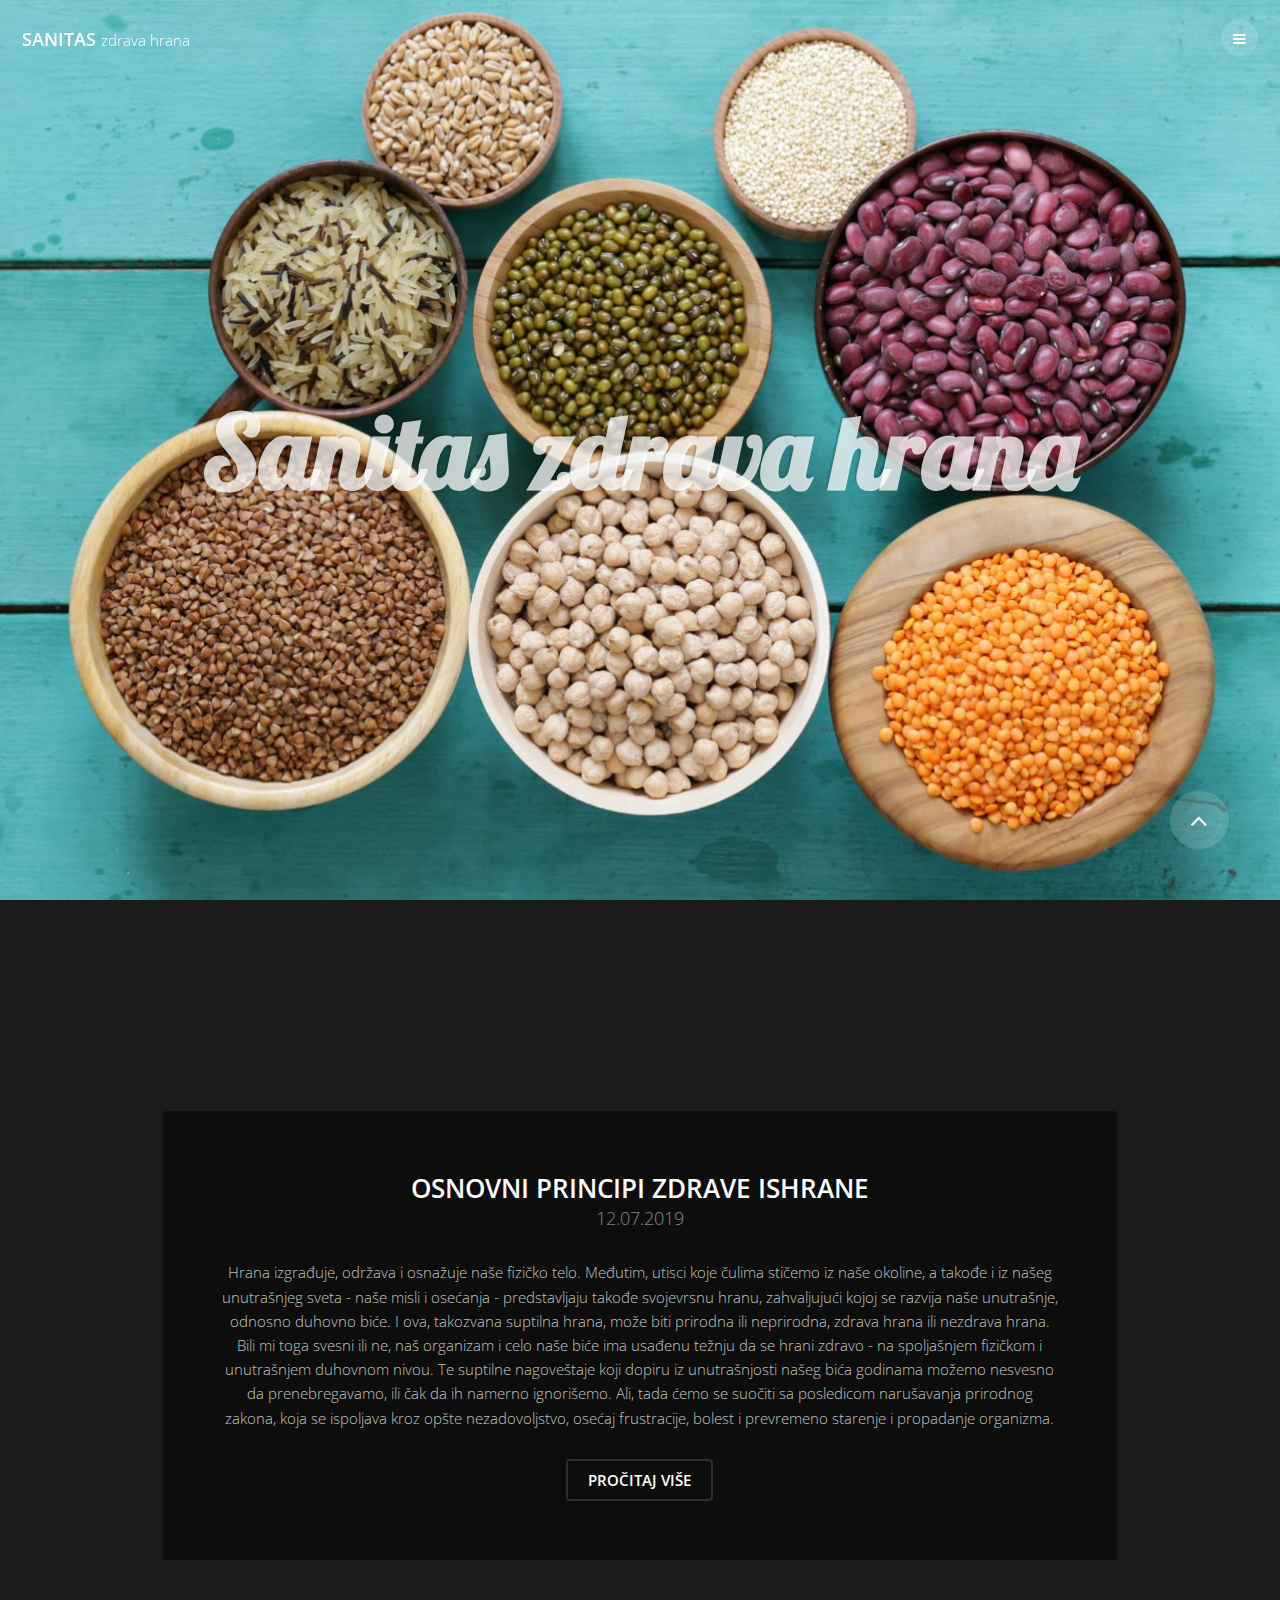
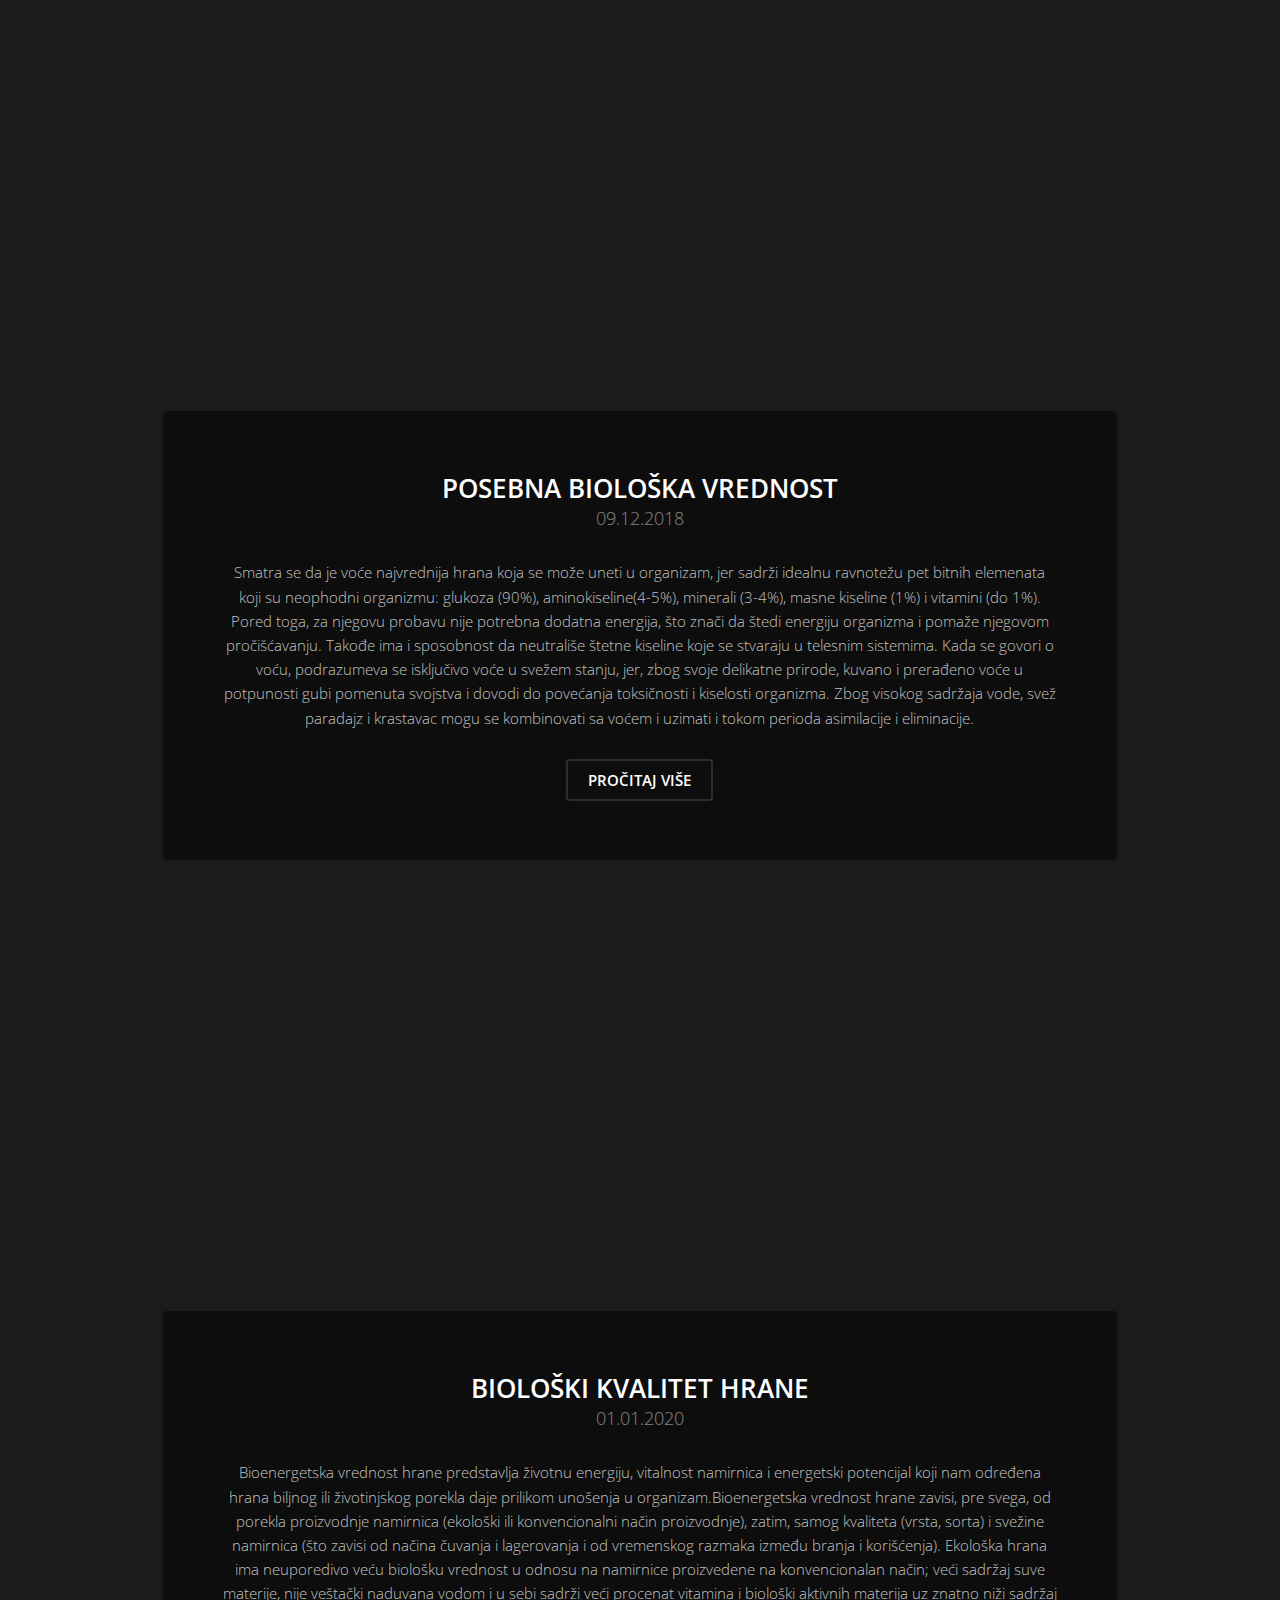
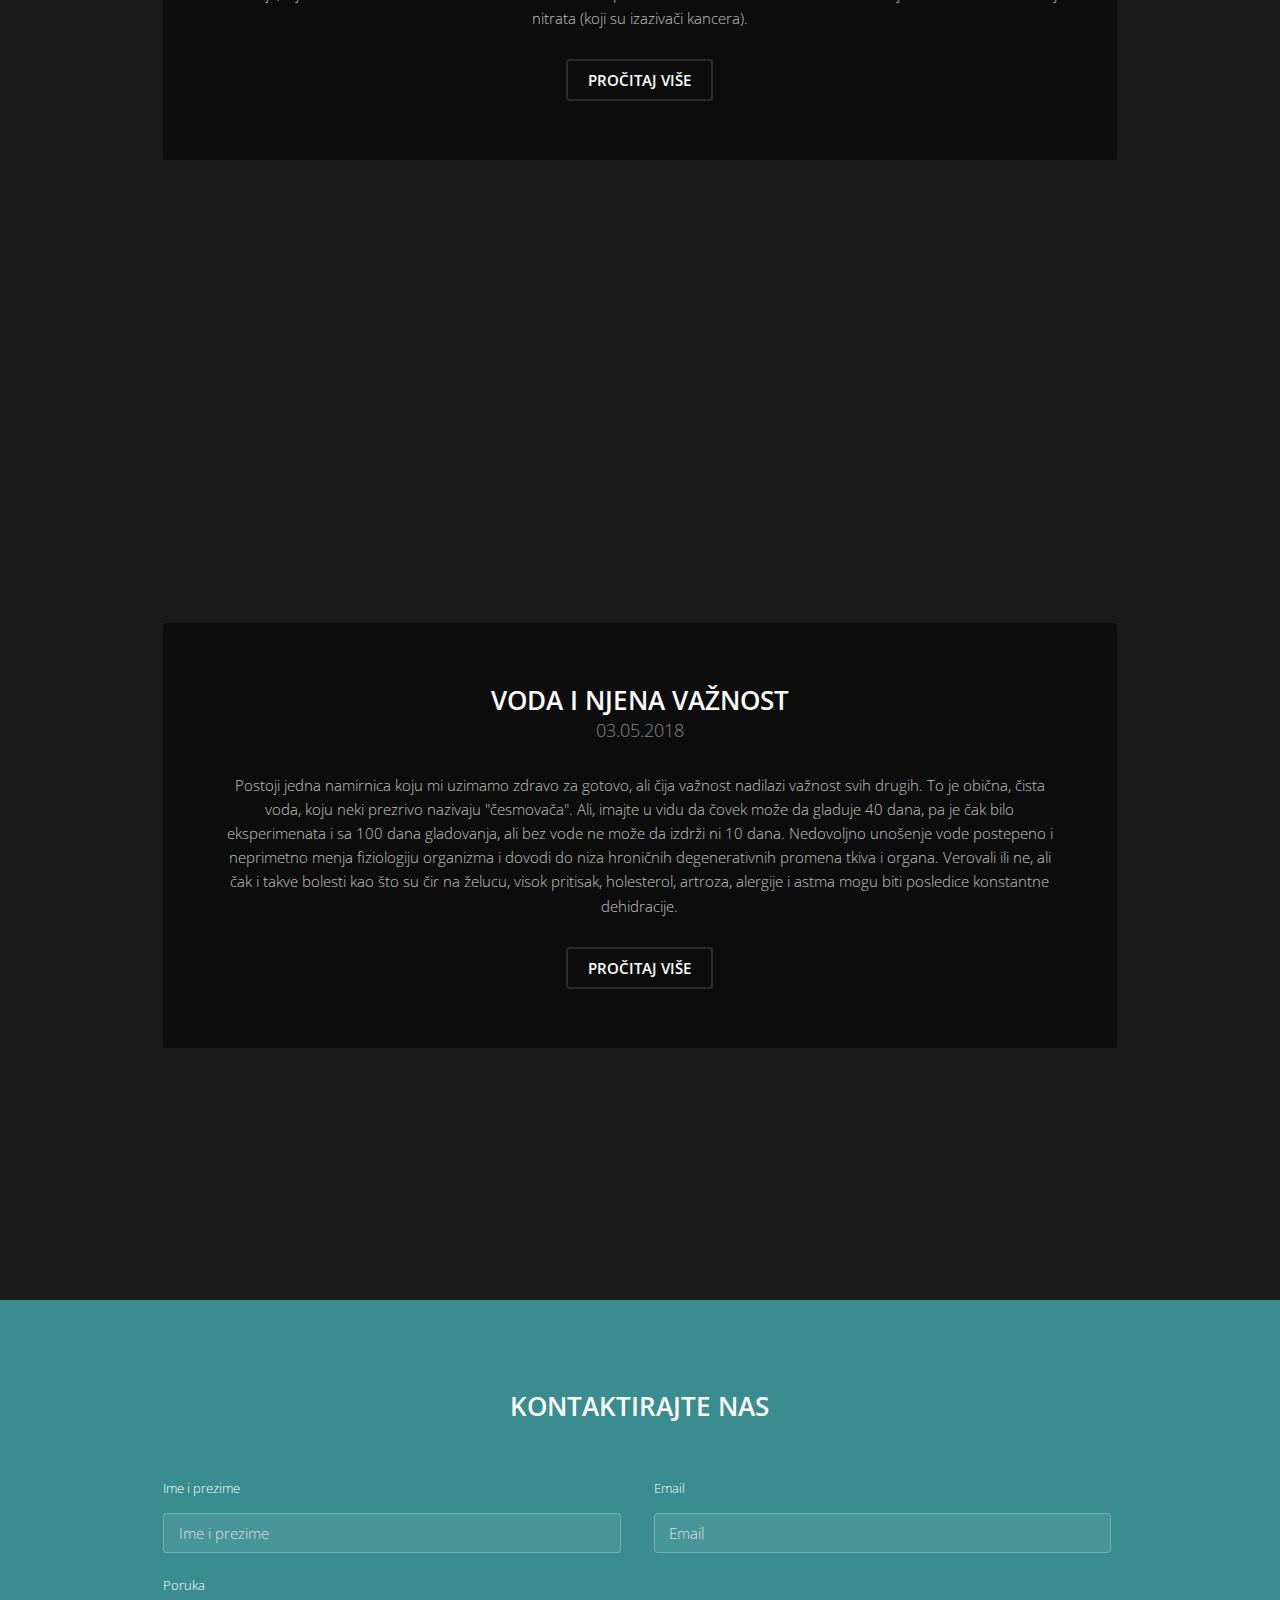
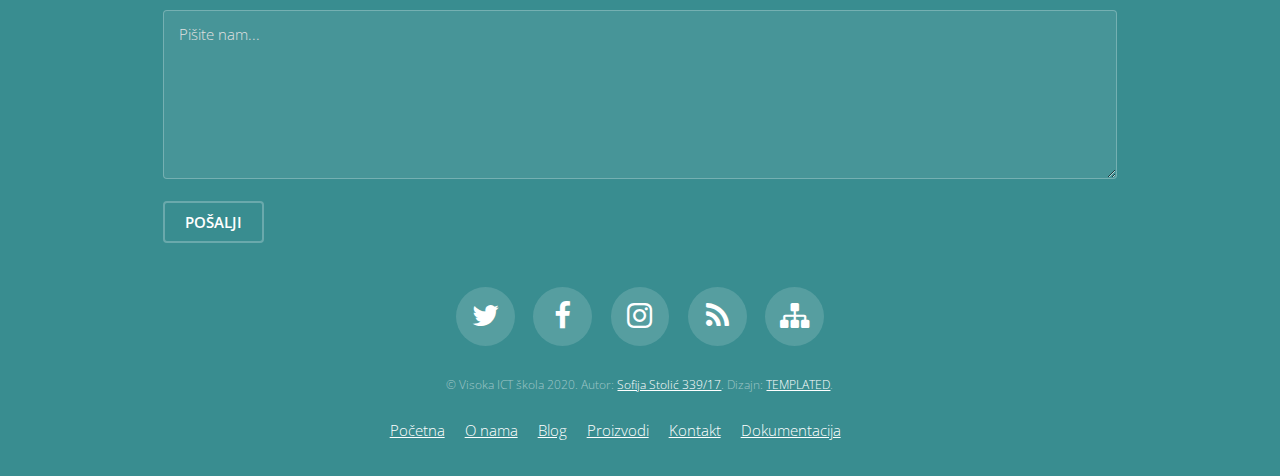
<file: index.html>
<!DOCTYPE html>
<!--
	Road Trip by TEMPLATED
	templated.co @templatedco
	Released for free under the Creative Commons Attribution 3.0 license (templated.co/license)
-->
<html>
	<head>
		<title>Zdrava hrana SANITAS</title>
		<meta charset="utf-8" />
		<meta name="viewport" content="width=device-width, initial-scale=1" />
		<meta name="keywords" content="hrana, zdravo, organi, zdrava hrana, vrednost"/>
		<meta name="description" content="Široka paleta ukusnih proizvoda iz oblasti zdrave hrane proizvedenih po najvišim standardima, prilagođenim potrebama savremenog čoveka."/>
		<meta name="robots" content="index, follow"/>

		<link rel="stylesheet" href="https://use.fontawesome.com/releases/v5.7.2/css/all.css" 
		integrity="sha384-fnmOCqbTlWIlj8LyTjo7mOUStjsKC4pOpQbqyi7RrhN7udi9RwhKkMHpvLbHG9Sr" crossorigin="anonymous">
		<link rel="shortcut icon" href="images/favicon.png" type="image/x-icon">
		<link rel="stylesheet" href="assets/css/main.css" />
	</head>
	<body>

		<!-- Header -->
		<header id="header">
			<div class="logo"><a href="index.html">SANITAS <span>zdrava hrana</span></a></div>
			<a href="pages/korpa.html"><i class="fas fa-shopping-cart"></i></a>
			<a href="#menu" id="btnNav"><span>Meni</span></a>
		</header>

		<!-- Nav -->
		<nav id="menu">
				<a href="#menu" id="btnNavClose"><span></span></a>
			<ul class="links">
				<li><a href="index.html">Početna</a></li>
				<li><a href="pages/o_nama.html">O nama</a></li>
				<li class="hasSubmenu"><a href="#">Blog</a>
				<ul style="display: none;">
					<li><a href="pages/objave.html#box1">Osnovni principi zdrave ishrane</a></li>
					<li><a href="pages/objave.html#box2">Posebna biološka vrednost</a></li>
					<li><a href="pages/objave.html#box3">Biološki kvalitet hrane</a></li>
					<li><a href="pages/objave.html#box4">Voda i njena važnost</a></li>
				</ul>
				</li>
				<li><a href="pages/proizvodi.html">Proizvodi</a></li>
				<li><a href="pages/kontakt.html">Kontakt</a></li>
			</ul>
		</nav>

		<!-- Banner -->
		<!--
			Note: To show a background image, set the "data-bg" attribute below
			to the full filename of your image. This is used in each section to set
			the background image.
		-->
		<section id="banners" class="bg-img" data-bg="banner.jpg" style="background-image: url('images/banner.jpg');">
			<div class="inners">
				<header class="module">
					<h1>Sanitas zdrava hrana</h1>
				</header>
			</div>
			
		</section>
   
		<!-- One -->
		
			<section id="one" class="wrapper bannerPost bg-img" data-bg="banner2.jpg" style="background-image: url('images/banner2.jpg');">
				<div class="inners">
					<article class="box module">
						<header>
							<h2>Osnovni principi zdrave ishrane</h2>
							<p>12.07.2019</p>
						</header>
						<div class="content">
							<p>Hrana izgrađuje, održava i osnažuje naše fizičko telo. Međutim, utisci koje čulima stičemo iz naše okoline, a takođe i iz našeg unutrašnjeg sveta - naše misli i osećanja - predstavljaju takođe svojevrsnu hranu, zahvaljujući kojoj se razvija naše unutrašnje, odnosno duhovno biće. I ova, takozvana suptilna hrana, može biti prirodna ili neprirodna, zdrava hrana ili nezdrava hrana. Bili mi toga svesni ili ne, naš organizam i celo naše biće ima usađenu težnju da se hrani zdravo - na spoljašnjem fizičkom i unutrašnjem duhovnom nivou. Te suptilne nagoveštaje koji dopiru iz unutrašnjosti našeg bića godinama možemo nesvesno da prenebregavamo, ili čak da ih namerno ignorišemo. Ali, tada ćemo se suočiti sa posledicom narušavanja prirodnog zakona, koja se ispoljava kroz opšte nezadovoljstvo, osećaj frustracije, bolest i prevremeno starenje i propadanje organizma.</p>
						</div>
						<footer>
							<a href="pages/objave.html#box1" class="button alt">Pročitaj više</a>
						</footer>
					</article>
				</div>
				
			</section>

		<!-- Two -->
			<section id="two" class="wrapper bannerPost bg-img module" data-bg="banner5.jpg" style="background-image: url('images/banner5.jpg');">
				<div class="inners">
					<article class="box module">
						<header>
							<h2>Posebna biološka vrednost</h2>
							<p>09.12.2018</p>
						</header>
						<div class="content">
							<p>Smatra se da je voće najvrednija hrana koja se može uneti u organizam, jer sadrži idealnu ravnotežu pet bitnih elemenata koji su neophodni organizmu: glukoza (90%), aminokiseline(4-5%), minerali (3-4%), masne kiseline (1%) i vitamini (do 1%). Pored toga, za njegovu probavu nije potrebna dodatna energija, što znači da štedi energiju organizma i pomaže njegovom pročišćavanju. Takođe ima i sposobnost da neutrališe štetne kiseline koje se stvaraju u telesnim sistemima. Kada se govori o voću, podrazumeva se isključivo voće u svežem stanju, jer, zbog svoje delikatne prirode, kuvano i prerađeno voće u potpunosti gubi pomenuta svojstva i dovodi do povećanja toksičnosti i kiselosti organizma. Zbog visokog sadržaja vode, svež paradajz i krastavac mogu se kombinovati sa voćem i uzimati i tokom perioda asimilacije i eliminacije.</p>
						</div>
						<footer>
							<a href="pages/objave.html#box2" class="button alt">Pročitaj više</a>
						</footer>
					</article>
				</div>
			</section>

		<!-- Three -->
			<section id="three" class="wrapper bannerPost bg-img module" data-bg="banner4.jpg" style="background-image: url('images/banner4.jpg');">
				<div class="inners module">
					<article class="box">
						<header>
							<h2>Biološki kvalitet hrane</h2>
							<p>01.01.2020</p>
						</header>
						<div class="content">
							<p>Bioenergetska vrednost hrane predstavlja životnu energiju, vitalnost namirnica i energetski potencijal koji nam određena hrana biljnog ili životinjskog porekla daje prilikom unošenja u organizam.Bioenergetska vrednost hrane zavisi, pre svega, od porekla proizvodnje namirnica (ekološki ili konvencionalni način proizvodnje), zatim, samog kvaliteta (vrsta, sorta) i svežine namirnica (što zavisi od načina čuvanja i lagerovanja i od vremenskog razmaka između branja i korišćenja). Ekološka hrana ima neuporedivo veću biološku vrednost u odnosu na namirnice proizvedene na konvencionalan način; veći sadržaj suve  materije, nije veštački naduvana vodom i u sebi sadrži veći procenat vitamina i biološki aktivnih materija uz znatno niži sadržaj nitrata (koji su izazivači kancera).</p>
						</div>
						<footer>
							<a href="pages/objave.html#box3" class="button alt">Pročitaj više</a>
						</footer>
					</article>
				</div>
				
			</section>

		<!-- Four -->
			<section id="four" class="wrapper bannerPost bg-img module" data-bg="banner3.jpg" style="background-image: url('images/banner3.jpg');">
				<div class="inners module">
					<article class="box">
						<header>
							<h2>Voda i njena važnost</h2>
							<p>03.05.2018</p>
						</header>
						<div class="content">
							<p>Postoji jedna namirnica koju mi uzimamo zdravo za gotovo, ali čija važnost nadilazi važnost svih drugih. To je obična, čista voda, koju neki prezrivo nazivaju "česmovača". Ali, imajte u vidu da čovek može da gladuje 40 dana, pa je čak bilo eksperimenata i sa 100 dana gladovanja, ali bez vode ne može da izdrži ni 10 dana. Nedovoljno unošenje vode postepeno i neprimetno menja fiziologiju organizma i dovodi do niza hroničnih degenerativnih promena tkiva i organa. Verovali ili ne, ali čak i takve bolesti kao što su čir na želucu, visok pritisak, holesterol, artroza, alergije i astma mogu biti posledice konstantne dehidracije.</p>
						</div>
						<footer>
							<a href="pages/objave.html#box4" class="button alt">Pročitaj više</a>
						</footer>
					</article>
				</div>
			</section>
		

		<!-- Footer -->
			<footer id="footer">
				<div class="inners module">

					<h2>Kontaktirajte nas</h2>

					<form action="#" method="post">

						<div class="field half first">
							<label for="name">Ime i prezime</label>
							<input name="name" id="name" type="text" placeholder="Ime i prezime">
						</div>
						
						<div class="field half">
							<label for="email">Email</label>
							<input name="email" id="email" type="email" placeholder="Email">
						</div>
						<div class="field">
							<label for="message">Poruka</label>
							<textarea name="message" id="message" rows="6" placeholder="Pišite nam..."></textarea>
						</div>
						<ul class="actions">
							<li><input type="button" name="posalji" value="Pošalji" class="button alt" id="btnPosalji"></li>
						</ul>
					</form>
					<div class="field"><span id="ispisGresaka"></span>
					</div>

					<ul class="icons">
						<li><a href="https://twitter.com/" class="icon round fa-twitter"><span class="label">Twitter</span></a></li>
						<li><a href="https://www.facebook.com/" class="icon round fa-facebook"><span class="label">Facebook</span></a></li>
						<li><a href="https://www.instagram.com/" class="icon round fa-instagram"><span class="label">Instagram</span></a></li>
						<li><a href="news.xml" class="icon round fa-rss"><span class="label">RSS</span></a></li>
						<li><a href="sitemap.xml" class="icon round fa-sitemap"><span class="label">Sitemap</span></a></li>
					</ul>
					
					<div class="copyright">
						&copy; Visoka ICT škola 2020. Autor: <a href="pages/autor.html">Sofija Stolić 339/17</a>. Dizajn: <a href="https://templated.co">TEMPLATED</a>.
					</div>

					<div class="footer-nav">
							<ul>
								<li><a href="index.html">Početna</a></li>
								<li><a href="pages/o_nama.html">O nama</a></li>
								<li><a href="pages/objave.html">Blog</a></li>
								<li><a href="pages/proizvodi.html">Proizvodi</a></li>
								<li><a href="pages/kontakt.html">Kontakt</a></li>
								<li><a href="pdf/dokumentacija.pdf">Dokumentacija</a></li>
							</ul>
						</div>
					<div id="scrollToTop">
						<i class="fa fa-angle-up"></i>
					<div>
				</div>
			</footer>

		<!-- Scripts -->
			<script src="assets/js/jquery.min.js"></script>
			<script src="assets/js/script.js"></script>
	</body>
</html>
</file>
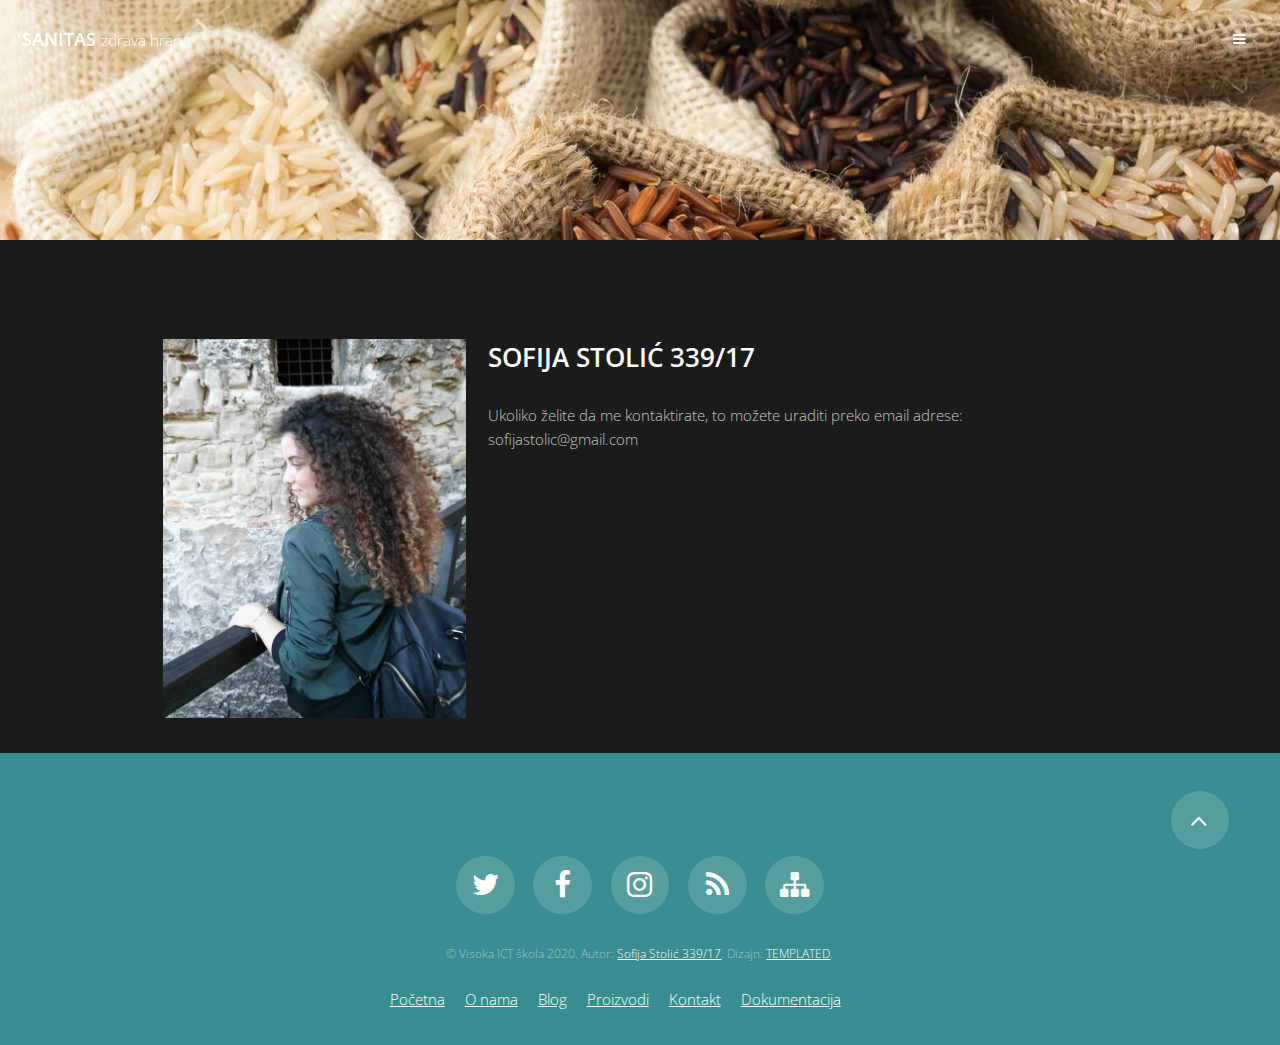
<file: pages/autor.html>
<!DOCTYPE html>
<!--
	Road Trip by TEMPLATED
	templated.co @templatedco
	Released for free under the Creative Commons Attribution 3.0 license (templated.co/license)
-->
<html>
	<head>
		<title>Autor - SANITAS</title>
		<meta charset="utf-8" />
		<meta name="viewport" content="width=device-width, initial-scale=1" />
		<meta name="keywords" content="kontakt, email, autor, Sofija"/>
		<meta name="description" content="Kontakt autora sajta."/>
		<meta name="robots" content="index, follow"/>

		<link rel="stylesheet" href="https://use.fontawesome.com/releases/v5.7.2/css/all.css" 
		integrity="sha384-fnmOCqbTlWIlj8LyTjo7mOUStjsKC4pOpQbqyi7RrhN7udi9RwhKkMHpvLbHG9Sr" crossorigin="anonymous">
		<link rel="shortcut icon" href="../images/favicon.png" type="image/x-icon">
		<link rel="stylesheet" href="../assets/css/main.css" />
	</head>
	<body>

		<!-- Header -->
		<header id="header">
			<div class="logo"><a href="../index.html">SANITAS <span>zdrava hrana</span></a></div>
			<a href="korpa.html"><i class="fas fa-shopping-cart"></i></a>
			<a href="#menu" id="btnNav"><span>Meni</span></a>
		</header>
		<div class="subheader" id="kontakt"></div>
		<!-- Nav -->
		<nav id="menu">
				<a href="#menu" id="btnNavClose"><span></span></a>
			<ul class="links">
				<li><a href="../index.html">Početna</a></li>
				<li><a href="o_nama.html">O nama</a></li>
				<li class="hasSubmenu"><a href="#">Blog</a>
				<ul style="display: none;">
					<li><a href="objave.html#box1">Osnovni principi zdrave ishrane</a></li>
					<li><a href="objave.html#box2">Posebna biološka vrednost</a></li>
					<li><a href="objave.html#box3">Biološki kvalitet hrane</a></li>
					<li><a href="objave.html#box4">Voda i njena važnost</a></li>
				</ul>
				</li>
				<li><a href="proizvodi.html">Proizvodi</a></li>
				<li><a href="kontakt.html">Kontakt</a></li>
			</ul>
		</nav>        
        

        <div id="main" class="container ">
<!--  

<div class="12u 12u$(small)" style="opacity: 1;">
	<h2>Sofija Stolić 339/17 </h2>
	<p>Ukoliko želite da me kontaktirate, to možete uraditi preko email adrese: sofijastolic@gmail.com</p>
	<img src="../images/autor1.jpg" alt="Sofija Stolić 339/17" />
</div>

-->
               
             <div class="row">
				<div class="4u 12u$(small)">
						<img src="../images/autor.jpg" alt="Sofija Stolić 339/17" />
				</div>
								
				<div class="7u 12u$(small)" style="opacity: 1;">
					<h2>Sofija Stolić 339/17 </h2>
					<p>Ukoliko želite da me kontaktirate, to možete uraditi preko email adrese: sofijastolic@gmail.com</p>
				</div>
    		</div>
    </div>
			



                        <!-- Footer -->
				<footer id="footer">
						<div class="inners">
							<ul class="icons">
								<li><a href="https://twitter.com/" class="icon round fa-twitter" target="_blank"><span class="label">Twitter</span></a></li>
								<li><a href="https://www.facebook.com/" class="icon round fa-facebook" target="_blank"><span class="label">Facebook</span></a></li>
								<li><a href="https://www.instagram.com/" class="icon round fa-instagram" target="_blank"><span class="label" target="_blank">Instagram</span></a></li>
								<li><a href="news.xml" class="icon round fa-rss"><span class="label">RSS</span></a></li>
								<li><a href="sitemap.xml" class="icon round fa-sitemap" target="_blank"><span class="label">Sitemap</span></a></li>
							</ul>
							
							<div class="copyright">
								&copy; Visoka ICT škola 2020. Autor: <a href="autor.html">Sofija Stolić 339/17</a>. Dizajn: <a href="https://templated.co" target="_blank">TEMPLATED</a>.
							</div>
							<div class="footer-nav">
									<ul>
										<li><a href="../index.html">Početna</a></li>
										<li><a href="o_nama.html">O nama</a></li>
										<li><a href="objave.html">Blog</a></li>
										<li><a href="proizvodi.html">Proizvodi</a></li>
										<li><a href="kontakt.html">Kontakt</a></li>
										<li><a href="../pdf/dokumentacija.pdf">Dokumentacija</a></li>
									</ul>
								</div>
							<div id="scrollToTop">
								<i class="fa fa-angle-up"></i>
							<div>
						</div>
					</footer>
		
				<!-- Scripts -->
					<script src="../assets/js/jquery.min.js"></script>
					<script src="../assets/js/script.js"></script>
	</body>
</html>
</file>
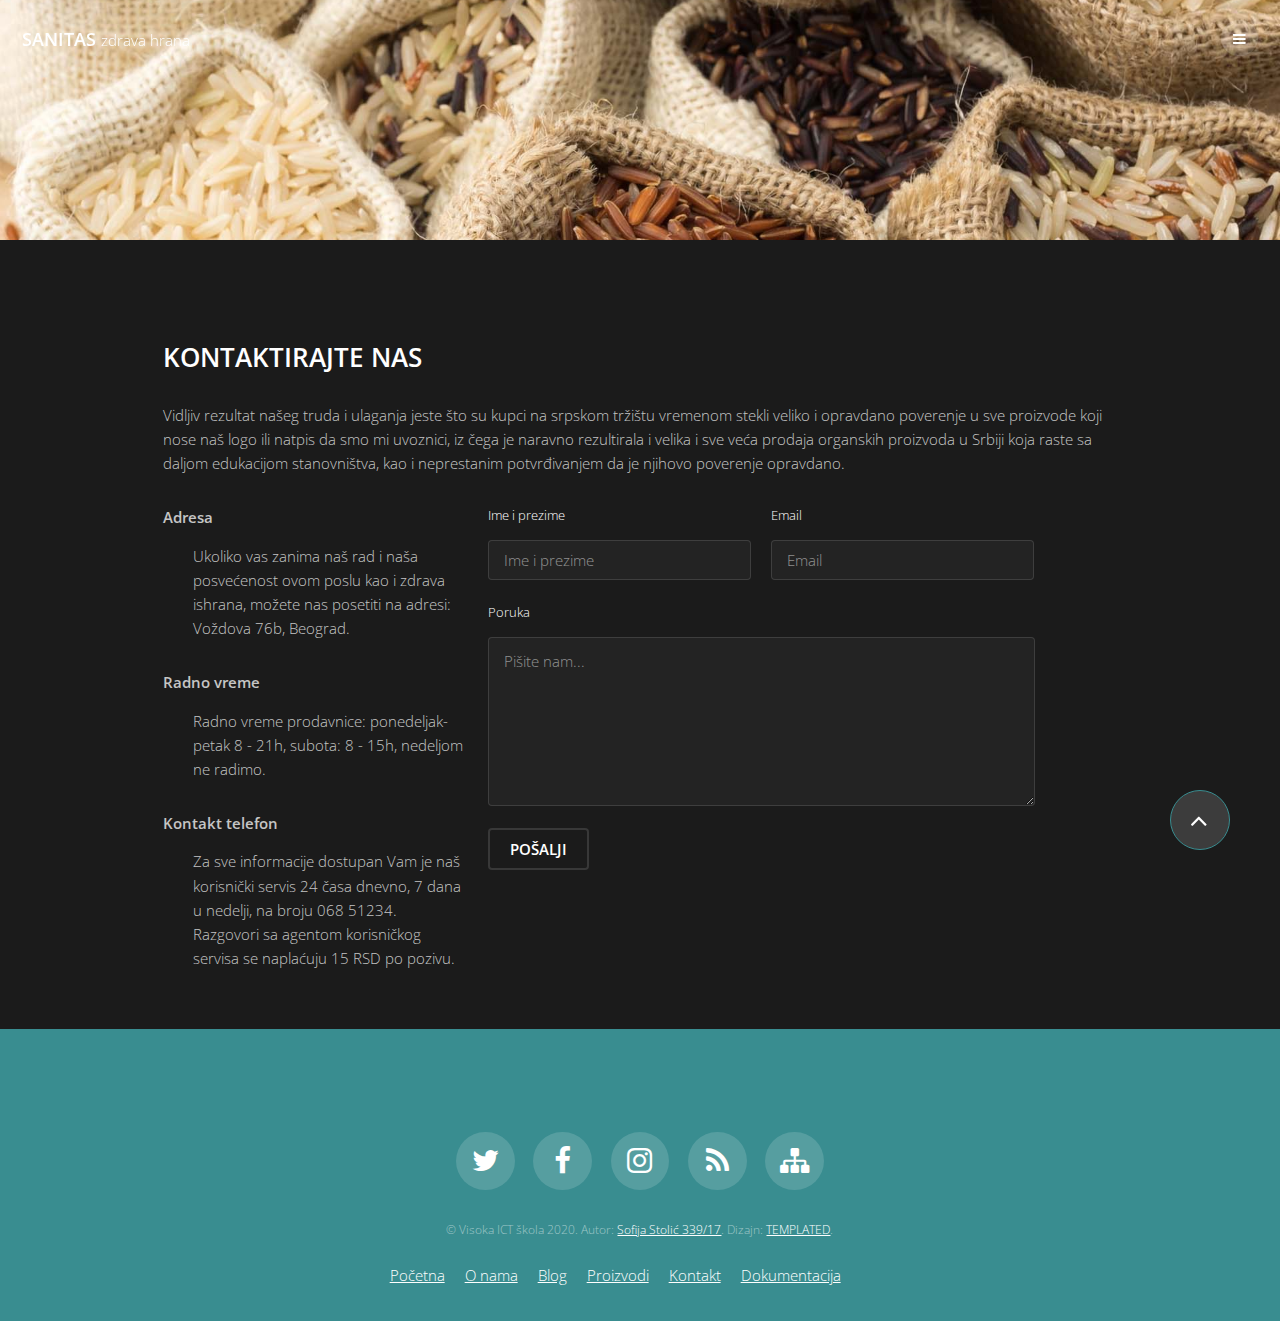
<file: pages/kontakt.html>
<!DOCTYPE html>
<!--
	Road Trip by TEMPLATED
	templated.co @templatedco
	Released for free under the Creative Commons Attribution 3.0 license (templated.co/license)
-->
<html>
	<head>
		<title>Kontakt - SANITAS</title>
		<meta charset="utf-8" />
		<meta name="viewport" content="width=device-width, initial-scale=1" />
		<meta name="keywords" content="kontakt, vreme, hrana"/>
		<meta name="description" content="Za sve informacije možete nas kontaktirati putem telefona, emaila ili kontakt formulara."/>
		<meta name="robots" content="index, follow"/>

		<link rel="stylesheet" href="https://use.fontawesome.com/releases/v5.7.2/css/all.css" 
		integrity="sha384-fnmOCqbTlWIlj8LyTjo7mOUStjsKC4pOpQbqyi7RrhN7udi9RwhKkMHpvLbHG9Sr" crossorigin="anonymous">
		<link rel="shortcut icon" href="../images/favicon.png" type="image/x-icon">
		<link rel="stylesheet" href="../assets/css/main.css" />
	</head>
	<body>

		<!-- Header -->
		<header id="header">
			<div class="logo"><a href="../index.html">SANITAS <span>zdrava hrana</span></a></div>
			<a href="korpa.html"><i class="fas fa-shopping-cart"></i></a>
			<a href="#menu" id="btnNav"><span>Meni</span></a>
		</header>
		<div class="subheader" id="kontakt"></div>
		<!-- Nav -->
		<nav id="menu">
				<a href="#menu" id="btnNavClose"><span></span></a>
			<ul class="links">
				<li><a href="../index.html">Početna</a></li>
				<li><a href="o_nama.html">O nama</a></li>
				<li class="hasSubmenu"><a href="#">Blog</a>
				<ul style="display: none;">
					<li><a href="objave.html#box1">Osnovni principi zdrave ishrane</a></li>
					<li><a href="objave.html#box2">Posebna biološka vrednost</a></li>
					<li><a href="objave.html#box3">Biološki kvalitet hrane</a></li>
					<li><a href="objave.html#box4">Voda i njena važnost</a></li>
				</ul>
				</li>
				<li><a href="proizvodi.html">Proizvodi</a></li>
				<li><a href="kontakt.html">Kontakt</a></li>
			</ul>
		</nav>        
        

        <div id="main" class="container ">

                <h2>Kontaktirajte nas</h2>
                
                <p>Vidljiv rezultat našeg truda i ulaganja jeste što su kupci na srpskom tržištu vremenom stekli veliko i opravdano poverenje u sve proizvode koji nose naš logo ili natpis da smo mi uvoznici, iz čega je naravno rezultirala i velika i sve veća prodaja organskih proizvoda u Srbiji koja raste sa daljom edukacijom stanovništva, kao i neprestanim potvrđivanjem da je njihovo poverenje opravdano. </p>
                <div class="row">
									<div class="4u 12u$(small)">
                                            <dl>
                                                    <dt>Adresa</dt>
                                                    <dd>
                                                        <p>Ukoliko vas zanima naš rad i naša posvećenost ovom poslu kao i zdrava ishrana, možete nas posetiti na adresi: Voždova 76b, Beograd.</p>
                                                    </dd>
                                                    <dt>Radno vreme</dt>
                                                    <dd>
                                                        <p>Radno vreme prodavnice: ponedeljak-petak 8 - 21h, subota: 8 - 15h, nedeljom ne radimo.</p>
                                                    </dd>
                                                    <dt>Kontakt telefon</dt>
                                                    <dd>
                                                        <p>Za sve informacije dostupan Vam je naš korisnički servis 24 časa dnevno, 7 dana u nedelji, na broju 068 51234.
                                                                Razgovori sa agentom korisničkog servisa se naplaćuju 15 RSD po pozivu. </p>
                                                    </dd>
                                                </dl>
									</div>
								
                <div class="7u 12u$(small)" style="opacity: 1;">

                        
    
                        <form action="#" method="post">
    
                            <div class="field half first">
                                <label for="name">Ime i prezime</label>
                                <input name="name" id="name" type="text" placeholder="Ime i prezime">
                            </div>
                            
                            <div class="field half">
                                <label for="email">Email</label>
                                <input name="email" id="email" type="email" placeholder="Email">
                            </div>
                            <div class="field">
                                <label for="message">Poruka</label>
                                <textarea name="message" id="message" rows="6" placeholder="Pišite nam..."></textarea>
                            </div>
                            <ul class="actions">
                                <li><input type="button" name="posalji" value="Pošalji" class="button alt" id="btnPosalji"></li>
                            </ul>
                        </form>
                        <div class="field"><span id="ispisGresaka"></span>
                        </div>
        </div>
    </div>
    </div>
			



                <!-- Footer -->
				<footer id="footer">
						<div class="inners">
							<ul class="icons">
								<li><a href="https://twitter.com/" class="icon round fa-twitter" target="_blank"><span class="label">Twitter</span></a></li>
								<li><a href="https://www.facebook.com/" class="icon round fa-facebook" target="_blank"><span class="label">Facebook</span></a></li>
								<li><a href="https://www.instagram.com/" class="icon round fa-instagram" target="_blank"><span class="label" target="_blank">Instagram</span></a></li>
								<li><a href="news.xml" class="icon round fa-rss"><span class="label">RSS</span></a></li>
								<li><a href="sitemap.xml" class="icon round fa-sitemap" target="_blank"><span class="label">Sitemap</span></a></li>
							</ul>
							
							<div class="copyright">
								&copy; Visoka ICT škola 2020. Autor: <a href="autor.html">Sofija Stolić 339/17</a>. Dizajn: <a href="https://templated.co" target="_blank">TEMPLATED</a>.
							</div>
							<div class="footer-nav">
									<ul>
										<li><a href="../index.html">Početna</a></li>
										<li><a href="o_nama.html">O nama</a></li>
										<li><a href="objave.html">Blog</a></li>
										<li><a href="proizvodi.html">Proizvodi</a></li>
										<li><a href="kontakt.html">Kontakt</a></li>
										<li><a href="../pdf/dokumentacija.pdf">Dokumentacija</a></li>
									</ul>
								</div>
							<div id="scrollToTop">
								<i class="fa fa-angle-up"></i>
							<div>
						</div>
					</footer>
		
				<!-- Scripts -->
					<script src="../assets/js/jquery.min.js"></script>
					<script src="../assets/js/script.js"></script>
	</body>
</html>
</file>
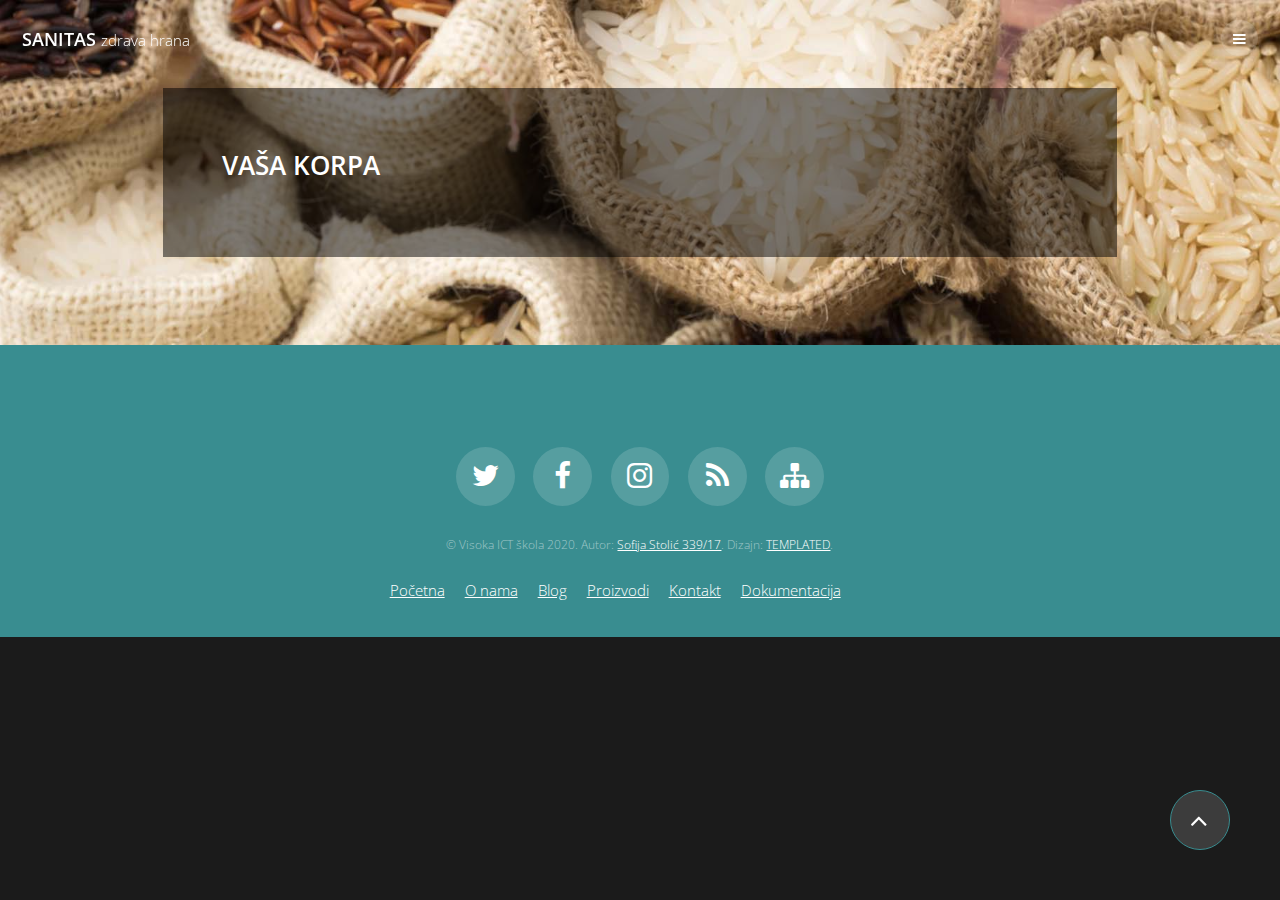
<file: pages/korpa.html>
<!DOCTYPE html>
<!--
	Road Trip by TEMPLATED
	templated.co @templatedco
	Released for free under the Creative Commons Attribution 3.0 license (templated.co/license)
-->
<html>
	<head>
		<title>Korpa - SANITAS</title>
		<meta charset="utf-8" />
		<meta name="viewport" content="width=device-width, initial-scale=1" />
		<meta name="keywords" content="proizvod, korpa, cena"/>
		<meta name="description" content="Vaša korpa."/>
		<meta name="robots" content="index, follow"/>

		<link rel="stylesheet" href="https://use.fontawesome.com/releases/v5.7.2/css/all.css" 
		integrity="sha384-fnmOCqbTlWIlj8LyTjo7mOUStjsKC4pOpQbqyi7RrhN7udi9RwhKkMHpvLbHG9Sr" crossorigin="anonymous">
		<link rel="shortcut icon" href="../images/favicon.png" type="image/x-icon">
		<link rel="stylesheet" href="../assets/css/main.css" />
	</head>
	<body>

		<!-- Header -->
		<header id="header">
			<div class="logo"><a href="../index.html">SANITAS <span>zdrava hrana</span></a></div>
			<a href="korpa.html"><i class="fas fa-shopping-cart"></i></a>
			<a href="#menu" id="btnNav"><span>Meni</span></a>
		</header>
		<!-- Nav -->
		<nav id="menu">
				<a href="#menu" id="btnNavClose"><span></span></a>
			<ul class="links">
				<li><a href="../index.html">Početna</a></li>
				<li><a href="o_nama.html">O nama</a></li>
				<li class="hasSubmenu"><a href="#">Blog</a>
				<ul style="display: none;">
					<li><a href="objave.html#box1">Osnovni principi zdrave ishrane</a></li>
					<li><a href="objave.html#box2">Posebna biološka vrednost</a></li>
					<li><a href="objave.html#box3">Biološki kvalitet hrane</a></li>
					<li><a href="objave.html#box4">Voda i njena važnost</a></li>
				</ul>
				</li>
				<li><a href="proizvodi.html">Proizvodi</a></li>
				<li><a href="kontakt.html">Kontakt</a></li>
			</ul>
		</nav>        
        

        <section id="posts" class="wrapper bg-img" style="background-image: url('../images/banner2.jpg');">
            <div class="inners">
                <div id="articles">
                <article id="box1" class="ak box">
                    <header>
                        <h2>Vaša korpa</h2>
                    </header>
                    <div class="content table-wrapper" id="tabelaProizvodi"> </div>
                </article>
				</div>
			</div>
		</section>
			


                        <!-- Footer -->
				<footer id="footer">
						<div class="inners">
							<ul class="icons">
								<li><a href="https://twitter.com/" class="icon round fa-twitter" target="_blank"><span class="label">Twitter</span></a></li>
								<li><a href="https://www.facebook.com/" class="icon round fa-facebook" target="_blank"><span class="label">Facebook</span></a></li>
								<li><a href="https://www.instagram.com/" class="icon round fa-instagram" target="_blank"><span class="label" target="_blank">Instagram</span></a></li>
								<li><a href="news.xml" class="icon round fa-rss"><span class="label">RSS</span></a></li>
								<li><a href="sitemap.xml" class="icon round fa-sitemap" target="_blank"><span class="label">Sitemap</span></a></li>
							</ul>
							
							<div class="copyright">
								&copy; Visoka ICT škola 2020. Autor: <a href="autor.html">Sofija Stolić 339/17</a>. Dizajn: <a href="https://templated.co" target="_blank">TEMPLATED</a>.
							</div>
							<div class="footer-nav">
									<ul>
										<li><a href="../index.html">Početna</a></li>
										<li><a href="o_nama.html">O nama</a></li>
										<li><a href="objave.html">Blog</a></li>
										<li><a href="proizvodi.html">Proizvodi</a></li>
										<li><a href="kontakt.html">Kontakt</a></li>
										<li><a href="../pdf/dokumentacija.pdf">Dokumentacija</a></li>
									</ul>
								</div>
							<div id="scrollToTop">
								<i class="fa fa-angle-up"></i>
							<div>
						</div>
					</footer>
		
				<!-- Scripts -->
					<script src="../assets/js/jquery.min.js"></script>
					<script src="../assets/js/script.js"></script>
					<script src="../assets/js/korpa.js"></script>
	</body>
</html>
</file>
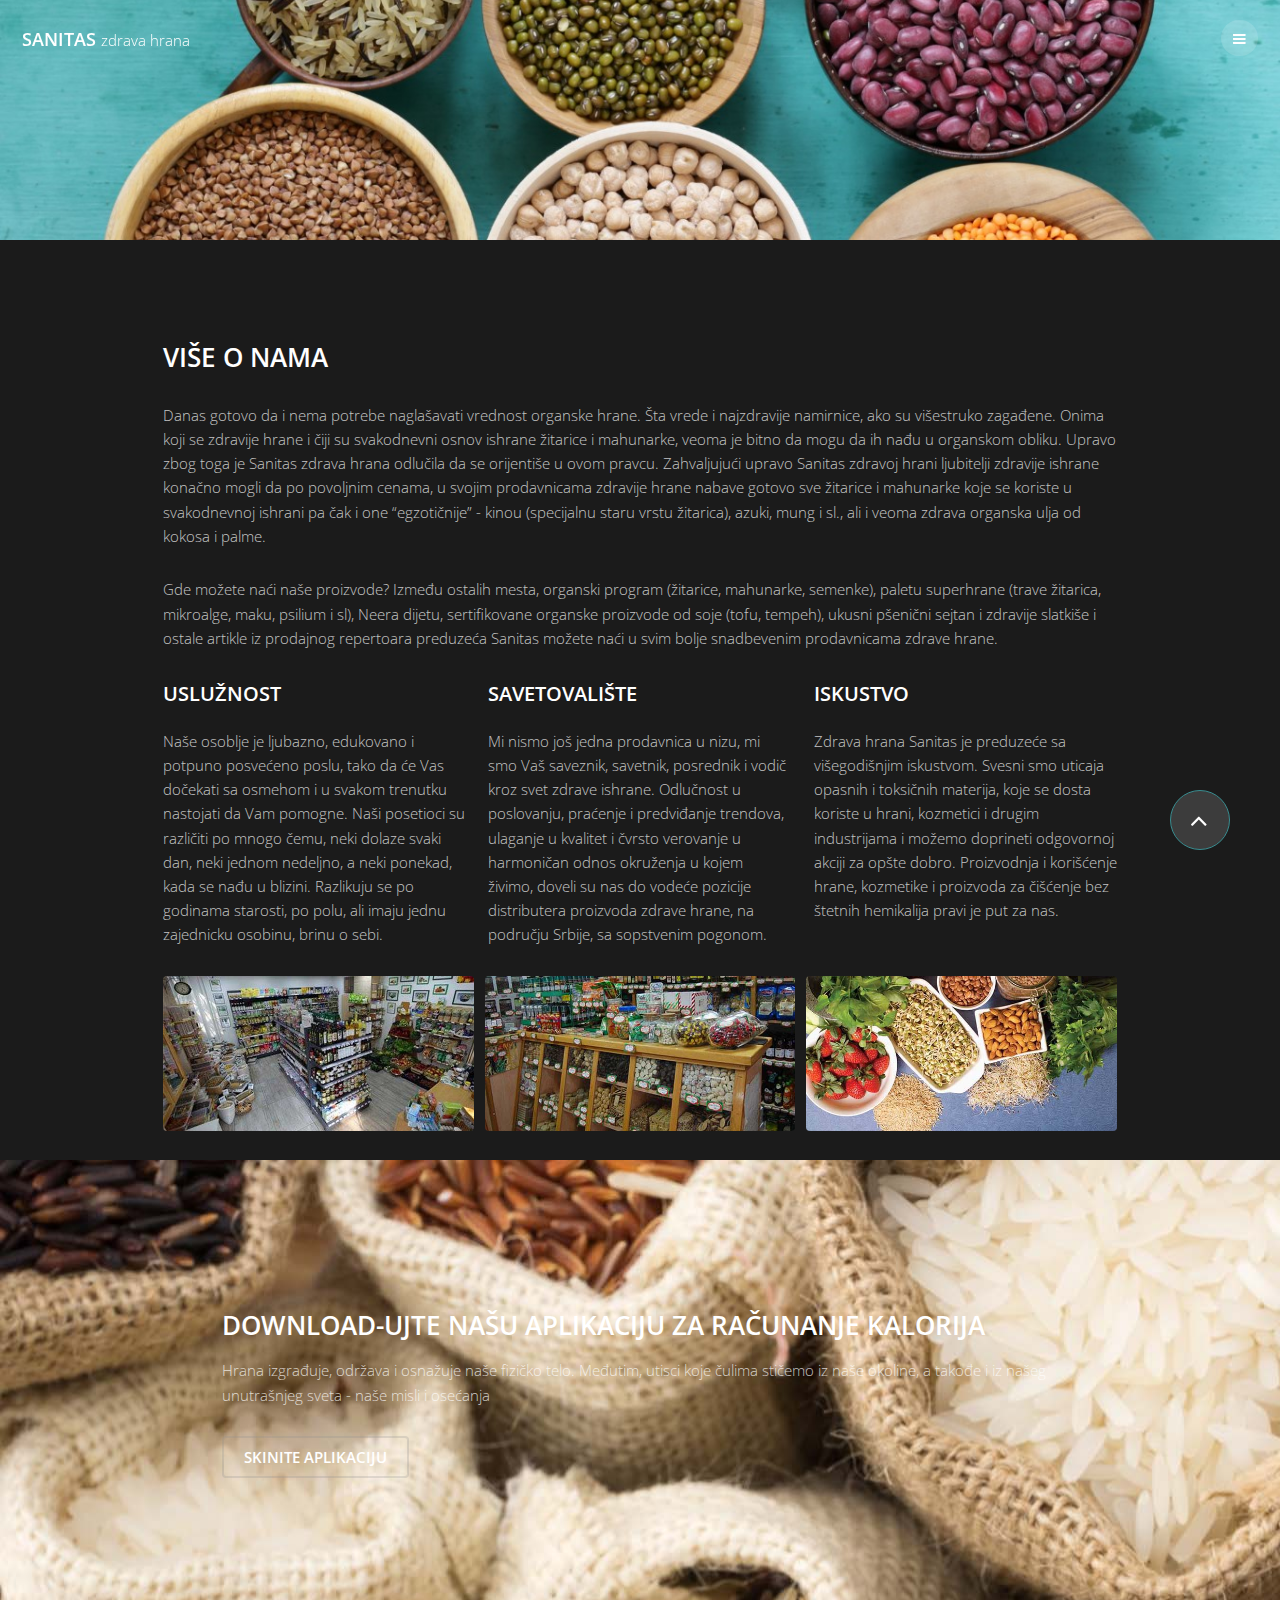
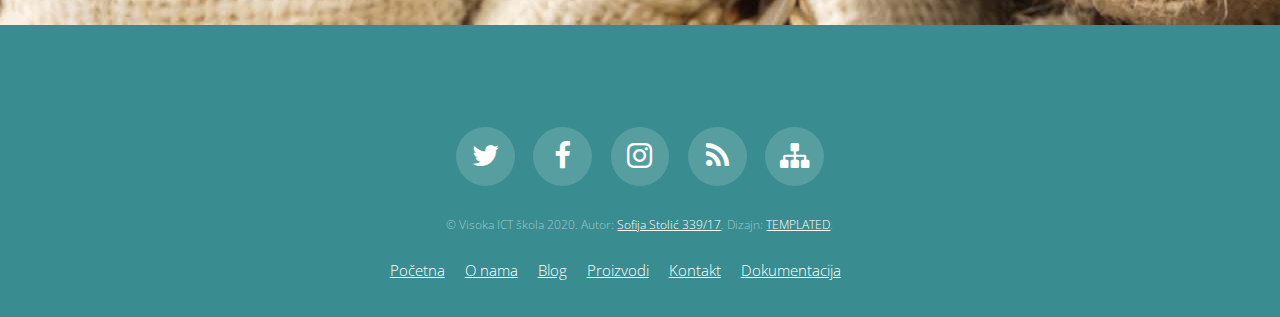
<file: pages/o_nama.html>
<!DOCTYPE html>
<!--
	Road Trip by TEMPLATED
	templated.co @templatedco
	Released for free under the Creative Commons Attribution 3.0 license (templated.co/license)
-->
<html>
	<head>
		<title>O nama - SANITAS</title>
		<meta charset="utf-8" />
		<meta name="viewport" content="width=device-width, initial-scale=1" />
		<meta name="keywords" content="Sanitas, hrana, zdrava, prodavnica"/>
		<meta name="description" content="Prodavnica zdrave hrane, biljna apoteka, superhrana, začini i pikantni dodaci."/>
		<meta name="robots" content="index, follow"/>

		<link rel="stylesheet" href="https://use.fontawesome.com/releases/v5.7.2/css/all.css" 
		integrity="sha384-fnmOCqbTlWIlj8LyTjo7mOUStjsKC4pOpQbqyi7RrhN7udi9RwhKkMHpvLbHG9Sr" crossorigin="anonymous">
		<link rel="shortcut icon" href="../images/favicon.png" type="image/x-icon">
		<link rel="stylesheet" href="../assets/css/main.css" />
		<link rel="stylesheet" href="../vanillabox/theme/bitter/vanillabox.css">
	</head>
	<body>

		<!-- Header -->
		<header id="header">
			<div class="logo"><a href="../index.html">SANITAS <span>zdrava hrana</span></a></div>
			<a href="korpa.html"><i class="fas fa-shopping-cart"></i></a>
			<a href="#menu" id="btnNav"><span>Meni</span></a>
		</header>
		<div class="subheader" id="oNama"></div>
		<!-- Nav -->
		<nav id="menu">
				<a href="#menu" id="btnNavClose"><span></span></a>
			<ul class="links">
				<li><a href="../index.html">Početna</a></li>
				<li><a href="o_nama.html">O nama</a></li>
				<li class="hasSubmenu"><a href="#">Blog</a>
				<ul style="display: none;">
					<li><a href="objave.html#box1">Osnovni principi zdrave ishrane</a></li>
					<li><a href="objave.html#box2">Posebna biološka vrednost</a></li>
					<li><a href="objave.html#box3">Biološki kvalitet hrane</a></li>
					<li><a href="objave.html#box4">Voda i njena važnost</a></li>
				</ul>
				</li>
				<li><a href="proizvodi.html">Proizvodi</a></li>
				<li><a href="kontakt.html">Kontakt</a></li>
			</ul>
		</nav>        
        

        <div id="main" class="container">

				<!-- Content -->
					<h2>Više o nama</h2>
                    <p>Danas gotovo da i nema potrebe naglašavati vrednost organske hrane. Šta vrede i najzdravije namirnice, ako su višestruko zagađene. Onima koji se zdravije hrane i čiji su svakodnevni osnov ishrane žitarice i mahunarke, veoma je bitno da mogu da ih nađu u organskom obliku. Upravo zbog toga je Sanitas zdrava hrana odlučila da se orijentiše u ovom pravcu. Zahvaljujući upravo Sanitas zdravoj hrani ljubitelji zdravije ishrane konačno mogli da po povoljnim cenama, u svojim prodavnicama zdravije hrane nabave gotovo sve žitarice i mahunarke koje se koriste u svakodnevnoj ishrani pa čak i one “egzotičnije” - kinou (specijalnu staru vrstu žitarica), azuki, mung i sl., ali i veoma zdrava organska ulja od kokosa i palme.</p>
                    <p>Gde možete naći naše proizvode? Između ostalih mesta, organski program (žitarice, mahunarke, semenke), paletu superhrane (trave žitarica, mikroalge, maku, psilium i sl), Neera dijetu, sertifikovane organske proizvode od soje (tofu, tempeh), ukusni pšenični sejtan i zdravije slatkiše i ostale artikle iz prodajnog repertoara preduzeća Sanitas možete naći u svim bolje snadbevenim prodavnicama zdrave hrane.</p>
					<div class="row">
						
						<!-- Break -->
						<div class="4u 12u$(medium)">
							<h3>Uslužnost</h3>
							<p>Naše osoblje je ljubazno, edukovano i potpuno posvećeno poslu, tako da će Vas dočekati sa osmehom i u svakom trenutku nastojati da Vam pomogne. Naši posetioci su različiti po mnogo čemu, neki dolaze svaki dan, neki jednom nedeljno, a neki ponekad, kada se nađu u blizini. Razlikuju se po godinama starosti, po polu, ali imaju jednu zajednicku osobinu, brinu o sebi. </p>
						</div>
						<div class="4u 12u$(medium)">
                                <h3>Savetovalište</h3>
                                <p> Mi nismo još jedna prodavnica u nizu, mi smo Vaš saveznik, savetnik, posrednik i vodič kroz svet zdrave ishrane. Odlučnost u poslovanju, praćenje i predviđanje trendova, ulaganje u kvalitet i čvrsto verovanje u harmoničan odnos okruženja u kojem živimo, doveli su nas do vodeće pozicije distributera proizvoda zdrave hrane, na području Srbije, sa sopstvenim pogonom.</p>
                            </div>
						<div class="4u$ 12u$(medium)">
							<h3>Iskustvo</h3>
							<p> Zdrava hrana Sanitas je preduzeće sa višegodišnjim iskustvom. Svesni smo uticaja opasnih i toksičnih materija, koje se dosta koriste u hrani, kozmetici i drugim industrijama i možemo doprineti odgovornoj akciji za opšte dobro. Proizvodnja i korišćenje hrane, kozmetike i proizvoda za čišćenje bez štetnih hemikalija pravi je put za nas. </p>
						</div>
					</div>
                    <div class="box alt">
                            <div id="onamaSlike" class="row 50% uniform">
                                
                            </div>
                        </div>

                    </div>

                        <section id="appSection" class="wrapper bg-img" style="background-image: url('../images/banner2.jpg');">
                            <div class="inners">
                                <div id="articles">
                                <article id="boxApp" class="box">
                                    <header>
                                        <h2>Download-ujte našu aplikaciju za računanje kalorija</h2>
                                    </header>
                                    <div class="content">
                                        <p>Hrana izgrađuje, održava i osnažuje naše fizičko telo. Međutim, utisci koje čulima stičemo iz naše okoline, a takođe i iz našeg unutrašnjeg sveta - naše misli i osećanja 
                                        </p>
                                    </div>
                                    <footer>
                                        <a href="https://play.google.com/store/apps/details?id=com.sillens.shapeupclub&hl=en" class="button alt">Skinite aplikaciju</a>
                                    </footer>
                                </div>
                            </div>
                        </section>

			



        <!-- Footer -->
        <footer id="footer">
				<div class="inners">
					<ul class="icons">
						<li><a href="https://twitter.com/" class="icon round fa-twitter" target="_blank"><span class="label">Twitter</span></a></li>
						<li><a href="https://www.facebook.com/" class="icon round fa-facebook" target="_blank"><span class="label">Facebook</span></a></li>
						<li><a href="https://www.instagram.com/" class="icon round fa-instagram" target="_blank"><span class="label" target="_blank">Instagram</span></a></li>
						<li><a href="news.xml" class="icon round fa-rss"><span class="label">RSS</span></a></li>
						<li><a href="sitemap.xml" class="icon round fa-sitemap" target="_blank"><span class="label">Sitemap</span></a></li>
					</ul>
					
					<div class="copyright">
						&copy; Visoka ICT škola 2020. Autor: <a href="autor.html">Sofija Stolić 339/17</a>. Dizajn: <a href="https://templated.co" target="_blank">TEMPLATED</a>.
					</div>
					<div class="footer-nav">
							<ul>
								<li><a href="../index.html">Početna</a></li>
								<li><a href="o_nama.html">O nama</a></li>
								<li><a href="objave.html">Blog</a></li>
								<li><a href="proizvodi.html">Proizvodi</a></li>
								<li><a href="kontakt.html">Kontakt</a></li>
								<li><a href="../pdf/documentation.pdf">Dokumentacija</a></li>
							</ul>
						</div>
					<div id="scrollToTop">
						<i class="fa fa-angle-up"></i>
					<div>
				</div>
			</footer>

		<!-- Scripts -->
			<script src="../assets/js/jquery.min.js"></script>
			<script src="../assets/js/script.js"></script>
			<script type="text/javascript" src="../vanillabox/jquery.vanillabox-0.1.7.min.js"></script> 
			<script type="text/javascript" src="../vanillabox/jquery.vanillabox.js"></script> 
	</body>
</html>
</file>
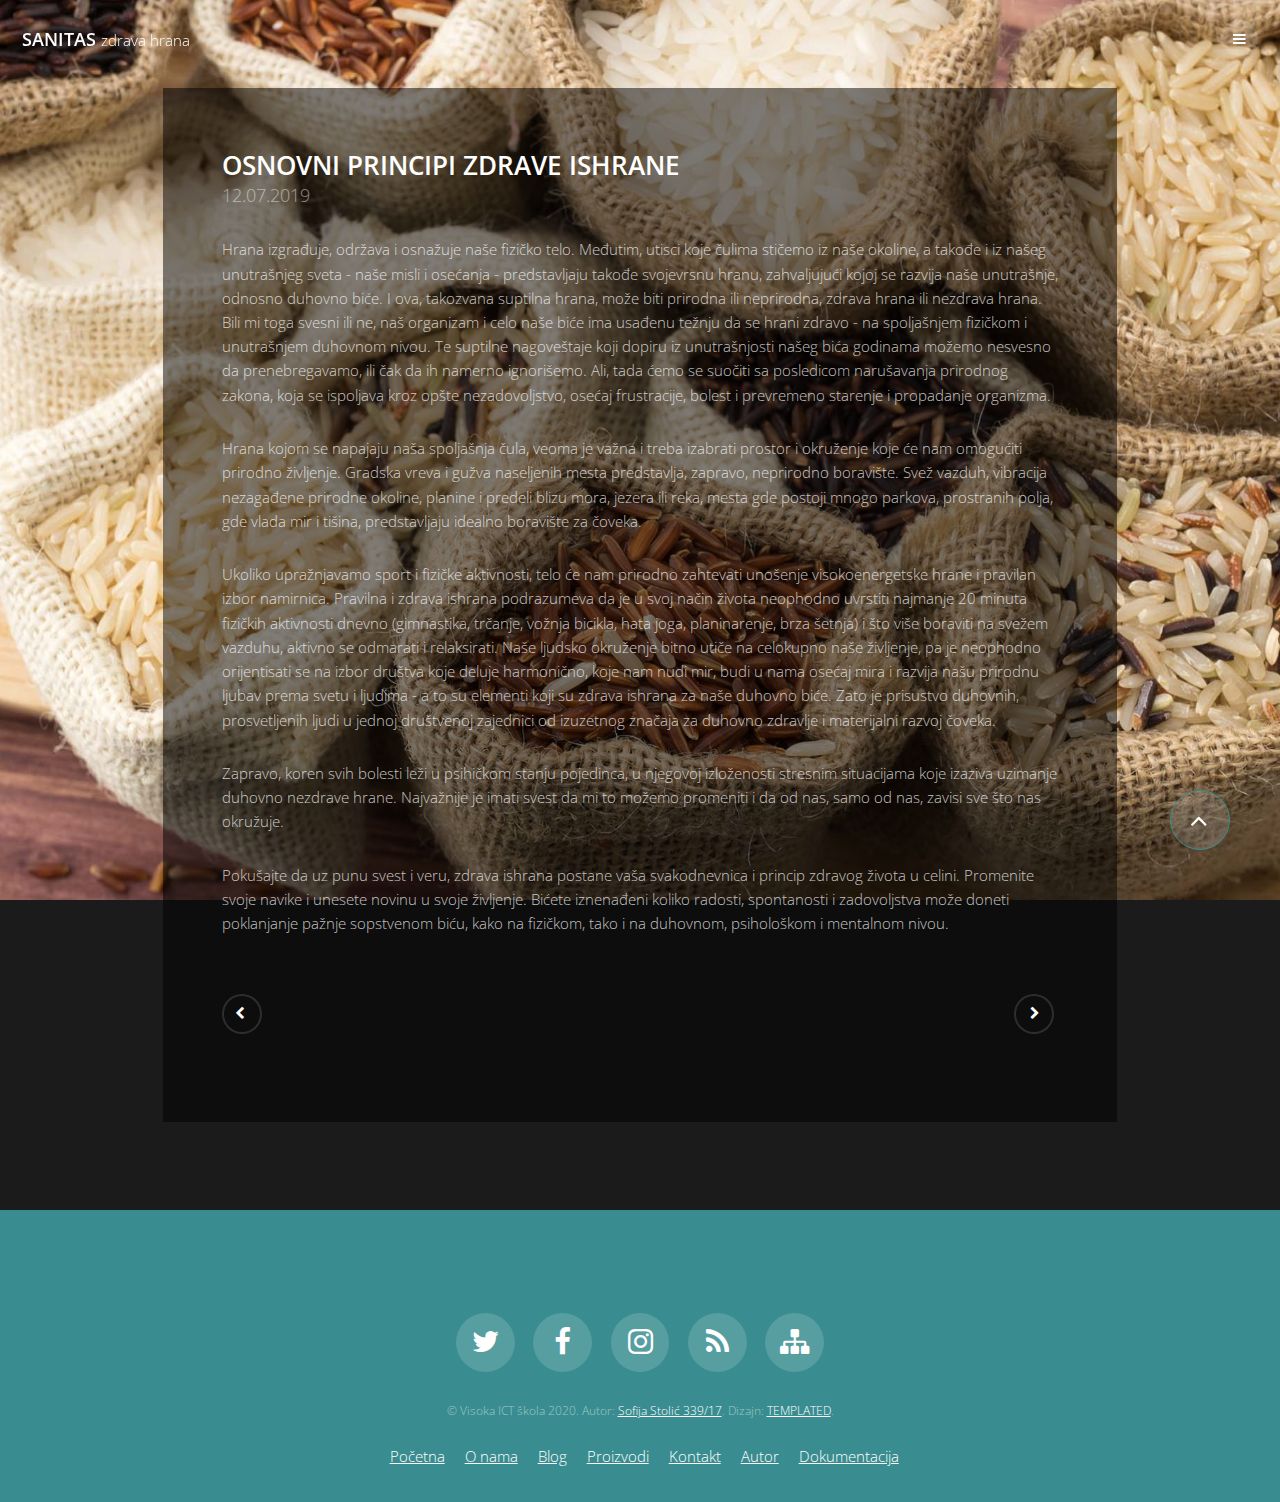
<file: pages/objave.html>
<!DOCTYPE html>
<!--
	Road Trip by TEMPLATED
	templated.co @templatedco
	Released for free under the Creative Commons Attribution 3.0 license (templated.co/license)
-->
<html>
	<head>
		<title>Blog - SANITAS</title>
		<meta charset="utf-8" />
		<meta name="viewport" content="width=device-width, initial-scale=1" />
		<meta name="keywords" content="hrana, voda, proizvod, telo"/>
		<meta name="description" content="Blog o ishrani, zdravlju i zdravim stilovima života. Ta hrana je toliko zdrava da je možemo smatrati gotovo lekom."/>
		<meta name="robots" content="index, follow"/>

		<link rel="stylesheet" href="https://use.fontawesome.com/releases/v5.7.2/css/all.css" 
		integrity="sha384-fnmOCqbTlWIlj8LyTjo7mOUStjsKC4pOpQbqyi7RrhN7udi9RwhKkMHpvLbHG9Sr" crossorigin="anonymous">
		<link rel="shortcut icon" href="../images/favicon.png" type="image/x-icon">
		<link rel="stylesheet" href="../assets/css/main.css" />
	</head>
	<body>

		<!-- Header -->
		<header id="header">
			<div class="logo"><a href="../index.html">SANITAS <span>zdrava hrana</span></a></div>
			<a href="korpa.html"><i class="fas fa-shopping-cart"></i></a>
			<a href="#menu" id="btnNav"><span>Meni</span></a>
		</header>

		<!-- Nav -->
		<nav id="menu">
				<a href="#menu" id="btnNavClose"><span></span></a>
			<ul class="links">
				<li><a href="../index.html">Početna</a></li>
				<li><a href="o_nama.html">O nama</a></li>
				<li class="hasSubmenu"><a href="#">Blog</a>
				<ul style="display: none;">
					<li><a href="objave.html#box1">Osnovni principi zdrave ishrane</a></li>
					<li><a href="objave.html#box2">Posebna biološka vrednost</a></li>
					<li><a href="objave.html#box3">Biološki kvalitet hrane</a></li>
					<li><a href="objave.html#box4">Voda i njena važnost</a></li>
				</ul>
				</li>
				<li><a href="proizvodi.html">Proizvodi</a></li>
				<li><a href="kontakt.html">Kontakt</a></li>
			</ul>
		</nav>        
        

		<!-- Content -->
		<!--
			Note: To show a background image, set the "data-bg" attribute below
			to the full filename of your image. This is used in each section to set
			the background image.
		-->
			<section id="posts" class="wrapper bg-img" style="background-image: url('../images/banner2.jpg');">
				<div class="inners">
					<div id="articles">
					<article id="box1" data-article="1" class="ak box">
						<header>
							<h2>Osnovni principi zdrave ishrane</h2>
							<p>12.07.2019</p>
						</header>
						<div class="content">
							<p>Hrana izgrađuje, održava i osnažuje naše fizičko telo. Međutim, utisci koje čulima stičemo iz naše okoline, a takođe i iz našeg unutrašnjeg sveta - naše misli i osećanja - predstavljaju takođe svojevrsnu hranu, zahvaljujući kojoj se razvija naše unutrašnje, odnosno duhovno biće. I ova, takozvana suptilna hrana, može biti prirodna ili neprirodna, zdrava hrana ili nezdrava hrana. Bili mi toga svesni ili ne, naš organizam i celo naše biće ima usađenu težnju da se hrani zdravo - na spoljašnjem fizičkom i unutrašnjem duhovnom nivou. Te suptilne nagoveštaje koji dopiru iz unutrašnjosti našeg bića godinama možemo nesvesno da prenebregavamo, ili čak da ih namerno ignorišemo. Ali, tada ćemo se suočiti sa posledicom narušavanja prirodnog zakona, koja se ispoljava kroz opšte nezadovoljstvo, osećaj frustracije, bolest i prevremeno starenje i propadanje organizma.</p>

							<p>Hrana kojom se napajaju naša spoljašnja čula, veoma je važna i treba izabrati prostor i okruženje koje će nam omogućiti prirodno življenje. Gradska vreva i gužva naseljenih mesta predstavlja, zapravo, neprirodno boravište. Svež vazduh, vibracija nezagađene prirodne okoline, planine i predeli blizu mora, jezera ili reka, mesta gde postoji mnogo parkova, prostranih polja, gde vlada mir i tišina, predstavljaju idealno boravište za čoveka.</p>

							<p>Ukoliko upražnjavamo sport i fizičke aktivnosti, telo će nam prirodno zahtevati unošenje visokoenergetske hrane i pravilan izbor namirnica. Pravilna i zdrava ishrana podrazumeva da je u svoj način života neophodno uvrstiti najmanje 20 minuta fizičkih aktivnosti dnevno (gimnastika, trčanje, vožnja bicikla, hata joga, planinarenje, brza šetnja) i što više boraviti na svežem vazduhu, aktivno se odmarati i relaksirati. Naše ljudsko okruženje bitno utiče na celokupno naše življenje, pa je neophodno orijentisati se na izbor društva koje deluje harmonično, koje nam nudi mir, budi u nama osećaj mira i razvija našu prirodnu ljubav prema svetu i ljudima - a to su elementi koji su zdrava ishrana za naše duhovno biće. Zato je prisustvo duhovnih, prosvetljenih ljudi u jednoj društvenoj zajednici od izuzetnog značaja za duhovno zdravlje i materijalni razvoj čoveka.</p>

							<p>Zapravo, koren svih bolesti leži u psihičkom stanju pojedinca, u njegovoj izloženosti stresnim situacijama koje izaziva uzimanje duhovno nezdrave hrane. Najvažnije je imati svest da mi to možemo promeniti i da od nas, samo od nas, zavisi sve što nas okružuje.</p>

							<p>Pokušajte da uz punu svest i veru, zdrava ishrana postane vaša svakodnevnica i princip zdravog života u celini. Promenite svoje navike i unesete novinu u svoje življenje. Bićete iznenađeni koliko radosti, spontanosti i zadovoljstva može doneti poklanjanje pažnje sopstvenom biću, kako na fizičkom, tako i na duhovnom, psihološkom i mentalnom nivou.</p>
						</div>
					</article>

					<article id="box2" data-article="2" class="box">
						<header>
							<h2>Posebna biološka vrednost</h2>
							<p>09.12.2018</p>
						</header>
						<div class="content">
								<p>Smatra se da je voće najvrednija hrana koja se može uneti u organizam, jer sadrži idealnu ravnotežu pet bitnih elemenata koji su neophodni organizmu: glukoza (90%), aminokiseline(4-5%), minerali (3-4%), masne kiseline (1%) i vitamini (do 1%). Pored toga, za njegovu probavu nije potrebna dodatna energija, što znači da štedi energiju organizma i pomaže njegovom pročišćavanju. Takođe ima i sposobnost da neutrališe štetne kiseline koje se stvaraju u telesnim sistemima. Kada se govori o voću, podrazumeva se isključivo voće u svežem stanju, jer, zbog svoje delikatne prirode, kuvano i prerađeno voće u potpunosti gubi pomenuta svojstva i dovodi do povećanja toksičnosti i kiselosti organizma. Zbog visokog sadržaja vode, svež paradajz i krastavac mogu se kombinovati sa voćem i uzimati i tokom perioda asimilacije i eliminacije.</p>

								<p>U periodu uzimanja hrane preporučuje se uzimanje voća i sokova najmanje 30 minuta pre ostale hrane (nikad neposredno nakon obroka), kako se hrana u želucu ne bi mešala. Mešanje hrane sa voćem dovodi do fermentacije, kojom se gube hranljive materije, i otežava se i usporava probava. Nakon voća, najbolje je uzeti koktel sokova od svežeg povrća - šargarepa, cvekla, peršun, celer, kupus, karfiol, keleraba, malo parče sirovog krompira (posebno je važno ne kombinovati ga sa voćem). Nakon 10 minuta od uzimanja sokova sledi sveza salata, a zatim pravilno kombinovano jelo. Nepravilno kombinovanje hrane dovodi do poremećaja ciklusa asimilacije i eliminacije. Kada se hrana pravilno kombinuje, organizam može da je potpuno razgradi, apsorbuje i iskoristi sve hranljive materije.</p>
	
								<p>Ukoliko upražnjavamo sport i fizičke aktivnosti, telo će nam prirodno zahtevati unošenje visokoenergetske hrane i pravilan izbor namirnica. Pravilna i zdrava ishrana podrazumeva da je u svoj način života neophodno uvrstiti najmanje 20 minuta fizičkih aktivnosti dnevno (gimnastika, trčanje, vožnja bicikla, hata joga, planinarenje, brza šetnja) i što više boraviti na svežem vazduhu, aktivno se odmarati i relaksirati. Naše ljudsko okruženje bitno utiče na celokupno naše življenje, pa je neophodno orijentisati se na izbor društva koje deluje harmonično, koje nam nudi mir, budi u nama osećaj mira i razvija našu prirodnu ljubav prema svetu i ljudima - a to su elementi koji su zdrava ishrana za naše duhovno biće. Zato je prisustvo duhovnih, prosvetljenih ljudi u jednoj društvenoj zajednici od izuzetnog značaja za duhovno zdravlje i materijalni razvoj čoveka.</p>
	
								<p>Svaka hrana koja nije voće ili povrće naziva se koncentrisana hrana. Koncentrisana hrana se ne treba uzimati istovremeno, jer to otežava njenu probavu. Na primer: hleb (po mogućstvu prepečen i napravljen od integralnih žitarica) ne treba kombinovati sa krompirom, pirinčem, pasuljem, graškom, boranijom, testeninama, jajima, mlekom i sirevima, niti ove namirnice međusobno treba mešati. Svaka od ovih namirnica može se kombinovati sa masnoćama (gi-prečišćeni puter, hladno ceđena ulja, maslac, puteri od semenki, suncokret, bundeva, susam, kikiriki) i sirovim ili barenim povrćem (salate, variva). Preporučuje se zamena sirćeta limunovim sokom ili voćnim i jabukovim sirćetom.</p>
						</div>
					</article>


					<article id="box3" data-article="3" class="box">
						<header>
							<h2>Biološki kvalitet hrane</h2>
							<p>01.01.2020</p>
						</header>
						<div class="content">
								<p>Bioenergetska vrednost hrane predstavlja životnu energiju, vitalnost namirnica i energetski potencijal koji nam određena hrana biljnog ili životinjskog porekla daje prilikom unošenja u organizam.Bioenergetska vrednost hrane zavisi, pre svega, od porekla proizvodnje namirnica (ekološki ili konvencionalni način proizvodnje), zatim, samog kvaliteta (vrsta, sorta) i svežine namirnica (što zavisi od načina čuvanja i lagerovanja i od vremenskog razmaka između branja i korišćenja). Ekološka hrana ima neuporedivo veću biološku vrednost u odnosu na namirnice proizvedene na konvencionalan način; veći sadržaj suve  materije, nije veštački naduvana vodom i u sebi sadrži veći procenat vitamina i biološki aktivnih materija uz znatno niži sadržaj nitrata (koji su izazivači kancera).</p>

								<p>Metoda osetljive kristalizacije na slikovit način prikazuje životnu snagu u živim organizmima. Prema ovom metodu po rasporedu kristala, koji obrazuje svaki živi organizam, mogu se utvrditi poreklo proizvodnje i biološki kvalitet namirnica. Tako, kod namirnica ekološke proizvodnje kristali su izražajni, vidljivi i njihov raspored je pravilan i obrazuje harmoničnu, prepoznatljivu sliku (jer se kristali grupišu po određenom redu i prema centru), dok je kod hemijske proizvodnje taj raspored haotičan i nepravilan, kristali su slabi, jedva vidljivi i ne postoji nikakav red. To znači da u prvom slučaju postoji određena snaga koja je sposobna da kristale grupiše i usmeri, dok u drugom te snage nema. To je upravo snaga koja i ljudskom organizmu daje životnu energiju i sposobnost rasta, razvoja i održava i prirodni imunitet i otpornosti na bolesti.</p>
	
								<p>Prirodno proizvedena hrana ima svoje vidljive znake. Pre svega, njena boja je prirodnija, namirnice imaju određenu kvalitetnu tvrdoću (a ne naduvenost vodom), nepravilnijeg su oblika, a ponekad vidite i tragove crvića. Na primer, šargarepu ćete prepoznati tako što joj je boja tamnija, a srčika u sredini uža. Ukoliko je probate ima slađi, prirodniji ukus. Biodinamičari vode računa i o tome da kosmički principi učestvuju u procesu proizvodnje i gajenja namirnica.</p>
						</div>
					</article>


					<article id="box4" data-article="4" class="box">
						<header>
							<h2>Voda i njena važnost</h2>
							<p>03.05.2018</p>
						</header>
						<div class="content">
								<p>Postoji jedna namirnica koju mi uzimamo zdravo za gotovo, ali čija važnost nadilazi važnost svih drugih. To je obična, čista voda, koju neki prezrivo nazivaju "česmovača". Ali, imajte u vidu da čovek može da gladuje 40 dana, pa je čak bilo eksperimenata i sa 100 dana gladovanja, ali bez vode ne može da izdrži ni 10 dana. Nedovoljno unošenje vode postepeno i neprimetno menja fiziologiju organizma i dovodi do niza hroničnih degenerativnih promena tkiva i organa. Verovali ili ne, ali čak i takve bolesti kao što su čir na želucu, visok pritisak, holesterol, artroza, alergije i astma mogu biti posledice konstantne dehidracije.</p>

								<p>Savremeni čovek živi u iluziji da ne može da dehidrira jer mu je voda uvek pri ruci - dovoljno je da okrene slavinu. Međutim, zanemarivanje čiste vode i njena zamena tzv. "tečnostima", kako mi volimo da nazivamo kafu, alkohol, razne "kole" i sokove, neumitno vodi dehidraciji, jer pomenuti napici ne mogu da zamene čistu vodu u organizmu. A njihovo stalno konzumiranje, nažalost, na kraju dovodi i do gubitka osećaja za žeđ, i do toga da čovek zameni osećaj žedji sa osećajem gladi, pa jede, umesto da pije vodu - što je pogubno po organizam.
	
								<p>Da bismo izbegli ove nevolje, potrebno je da ustanovimo svesnu disciplinu da pijemo 2 litra ili 8 običnih čaša vode dnevno, čak i ako mislimo da nismo žedni.</p>
	
								<p>Naravno, čista izvorska voda bi bila najbolji izbor - kad bi nam bila dostupna. Na nesreću, u savremenim uslovima života ona to nije. Flaširana voda, čak i ako potiče iz najčistijih izvora, ima veštački ukus, koji joj daje sama ambalaža. Sa tim ukusom u nju, nažalost, dospevaju i makromolekuli plastike, što nije zdravo. Zato preporučujem da ipak koristite vodu iz česme, ali filtriranu ili struktuiranu na takav način da je to čini znatno zdravijom. Jedan od načina struktuiranja je zaleđivanje i ponovno odleđivanje, uz odlivanje određene porcije vode u kojoj su se zadržale štetne materije.</p>
						</div>
					</article>
				</div>
					<footer>
						<ul class="actions">
							<li><button class="button alt icon fa-chevron-left" id="levaStrelica"></button></li>
							<li><button class="button alt icon fa-chevron-right" id="desnaStrelica"></button></li>
						</ul>
					</footer>
				</div>
				
			</section>


        <!-- Footer -->
        <footer id="footer">
				<div class="inner">

					<ul class="icons">
						<li><a href="https://twitter.com/" class="icon round fa-twitter"><span class="label">Twitter</span></a></li>
						<li><a href="https://www.facebook.com/" class="icon round fa-facebook"><span class="label">Facebook</span></a></li>
						<li><a href="https://www.instagram.com/" class="icon round fa-instagram"><span class="label">Instagram</span></a></li>
						<li><a href="news.xml" class="icon round fa-rss"><span class="label">RSS</span></a></li>
						<li><a href="sitemap.xml" class="icon round fa-sitemap"><span class="label">Sitemap</span></a></li>
					</ul>
					
					<div class="copyright">
						&copy; Visoka ICT škola 2020. Autor: <a href="https://unsplash.com">Sofija Stolić 339/17</a>. Dizajn: <a href="https://templated.co">TEMPLATED</a>.
					</div>
					<div class="footer-nav">
							<ul>
								<li><a href="../index.html">Početna</a></li>
								<li><a href="o_nama.html">O nama</a></li>
								<li><a href="objave.html">Blog</a></li>
								<li><a href="proizvodi.html">Proizvodi</a></li>
								<li><a href="kontakt.html">Kontakt</a></li>
								<li><a href="autor.html">Autor</a></li>
								<li><a href="../pdf/dokumentacija.pdf">Dokumentacija</a></li>
							</ul>
						</div>
					<div id="scrollToTop">
						<i class="fa fa-angle-up"></i>
					<div>
				</div>
			</footer>

		<!-- Scripts -->
			<script src="../assets/js/jquery.min.js"></script>
			<script src="../assets/js/script.js"></script>
	</body>
</html>
</file>
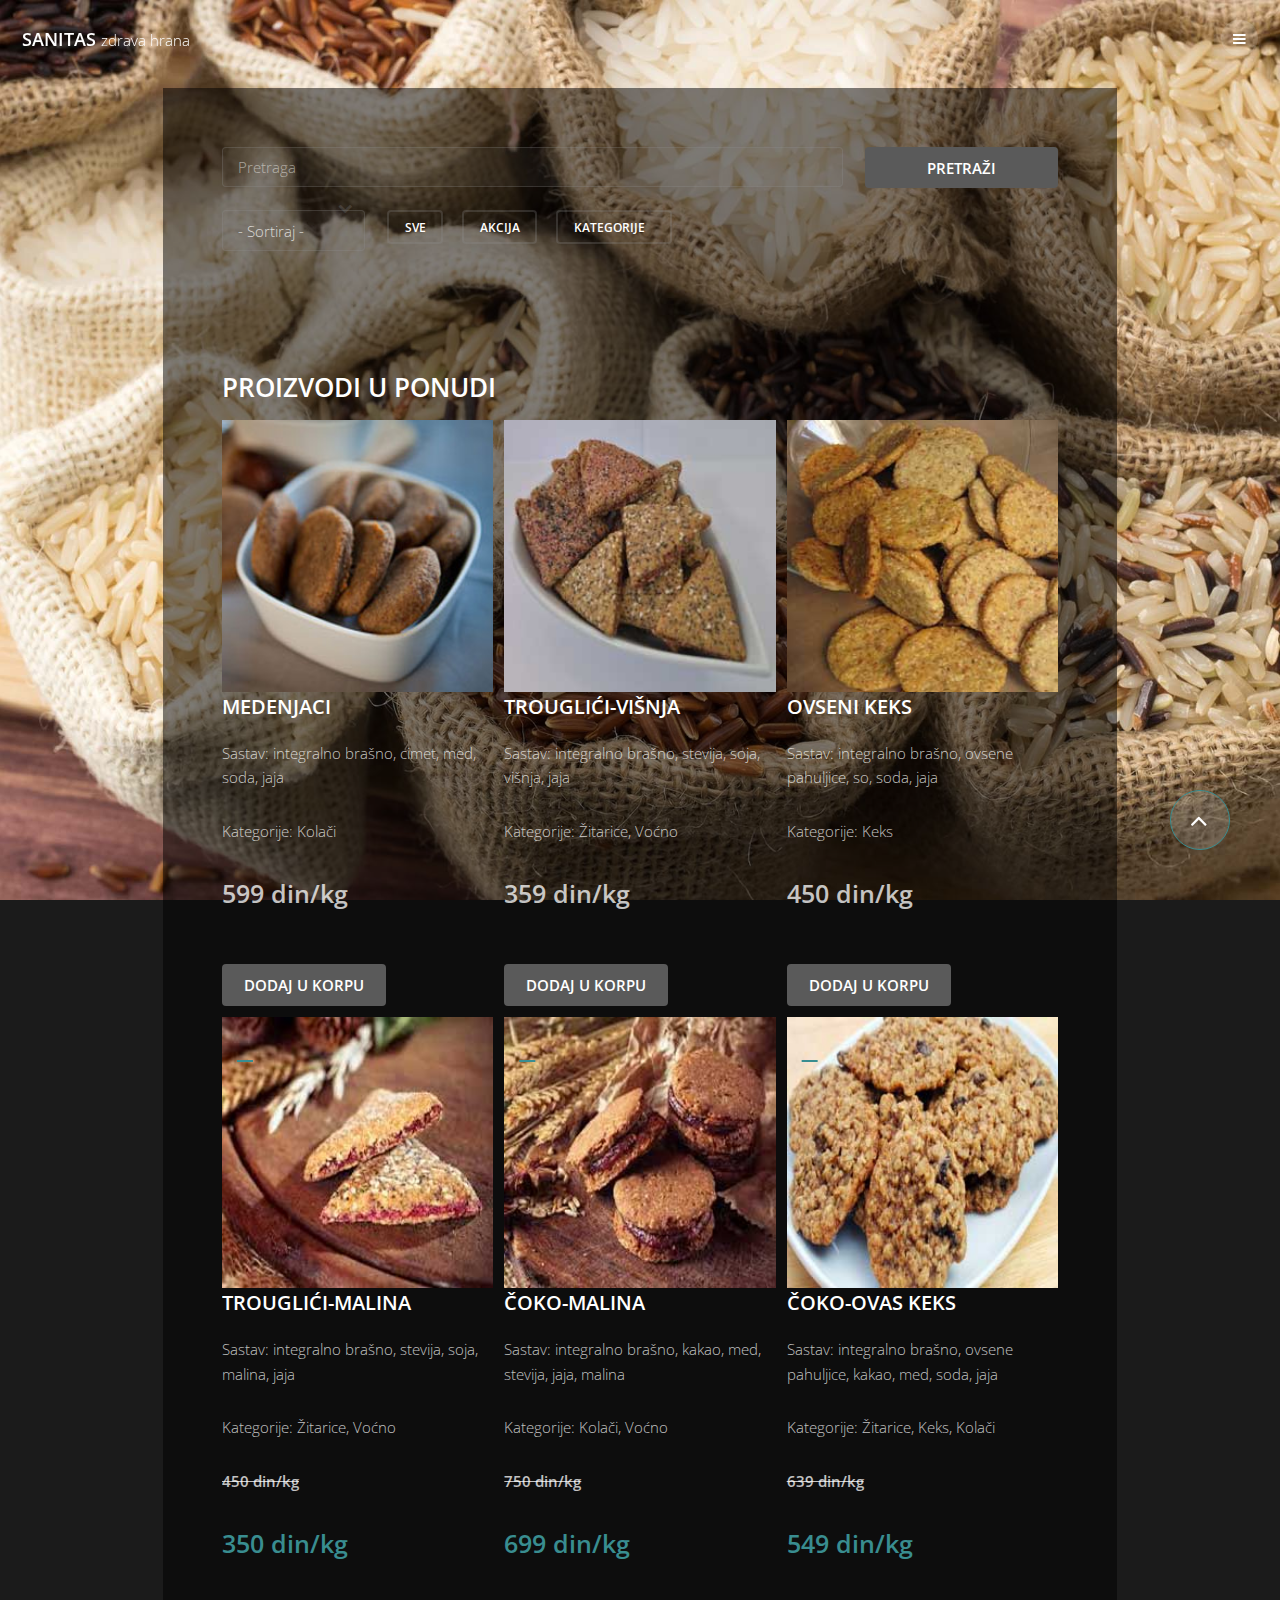
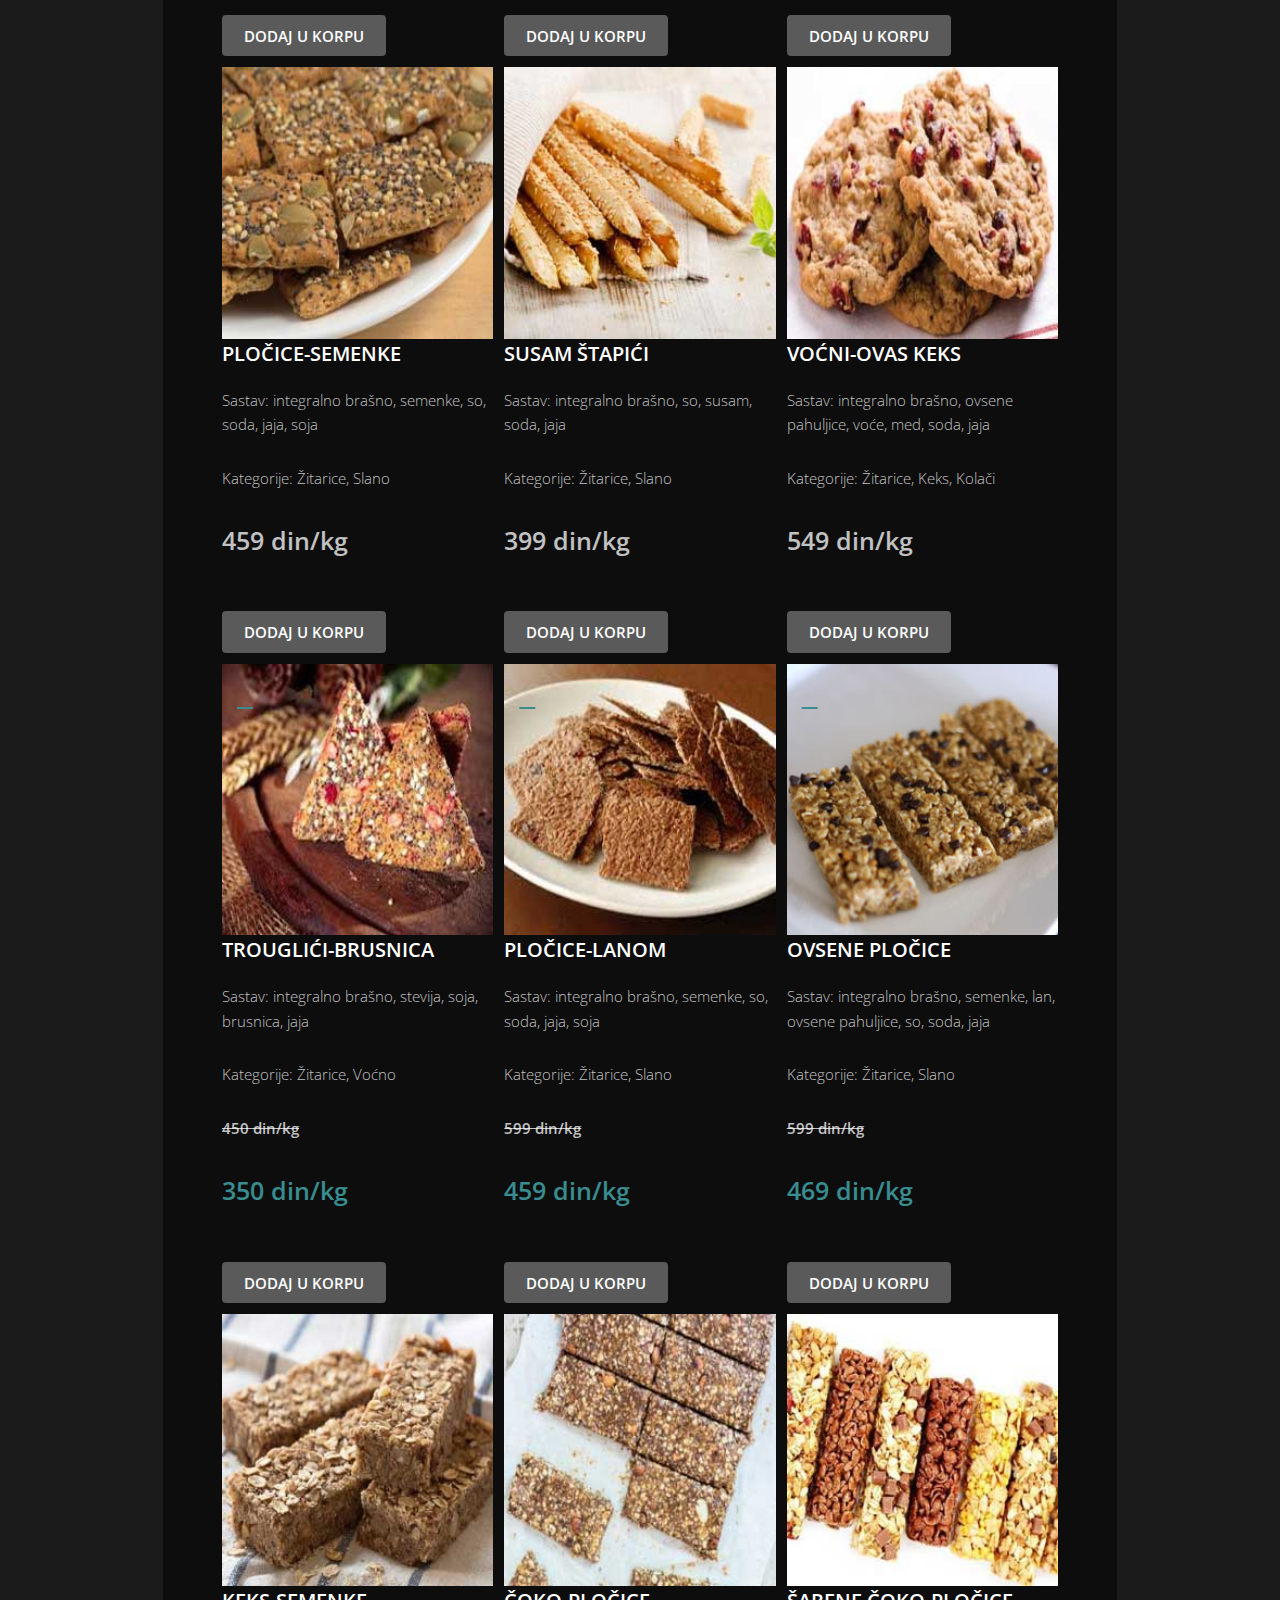
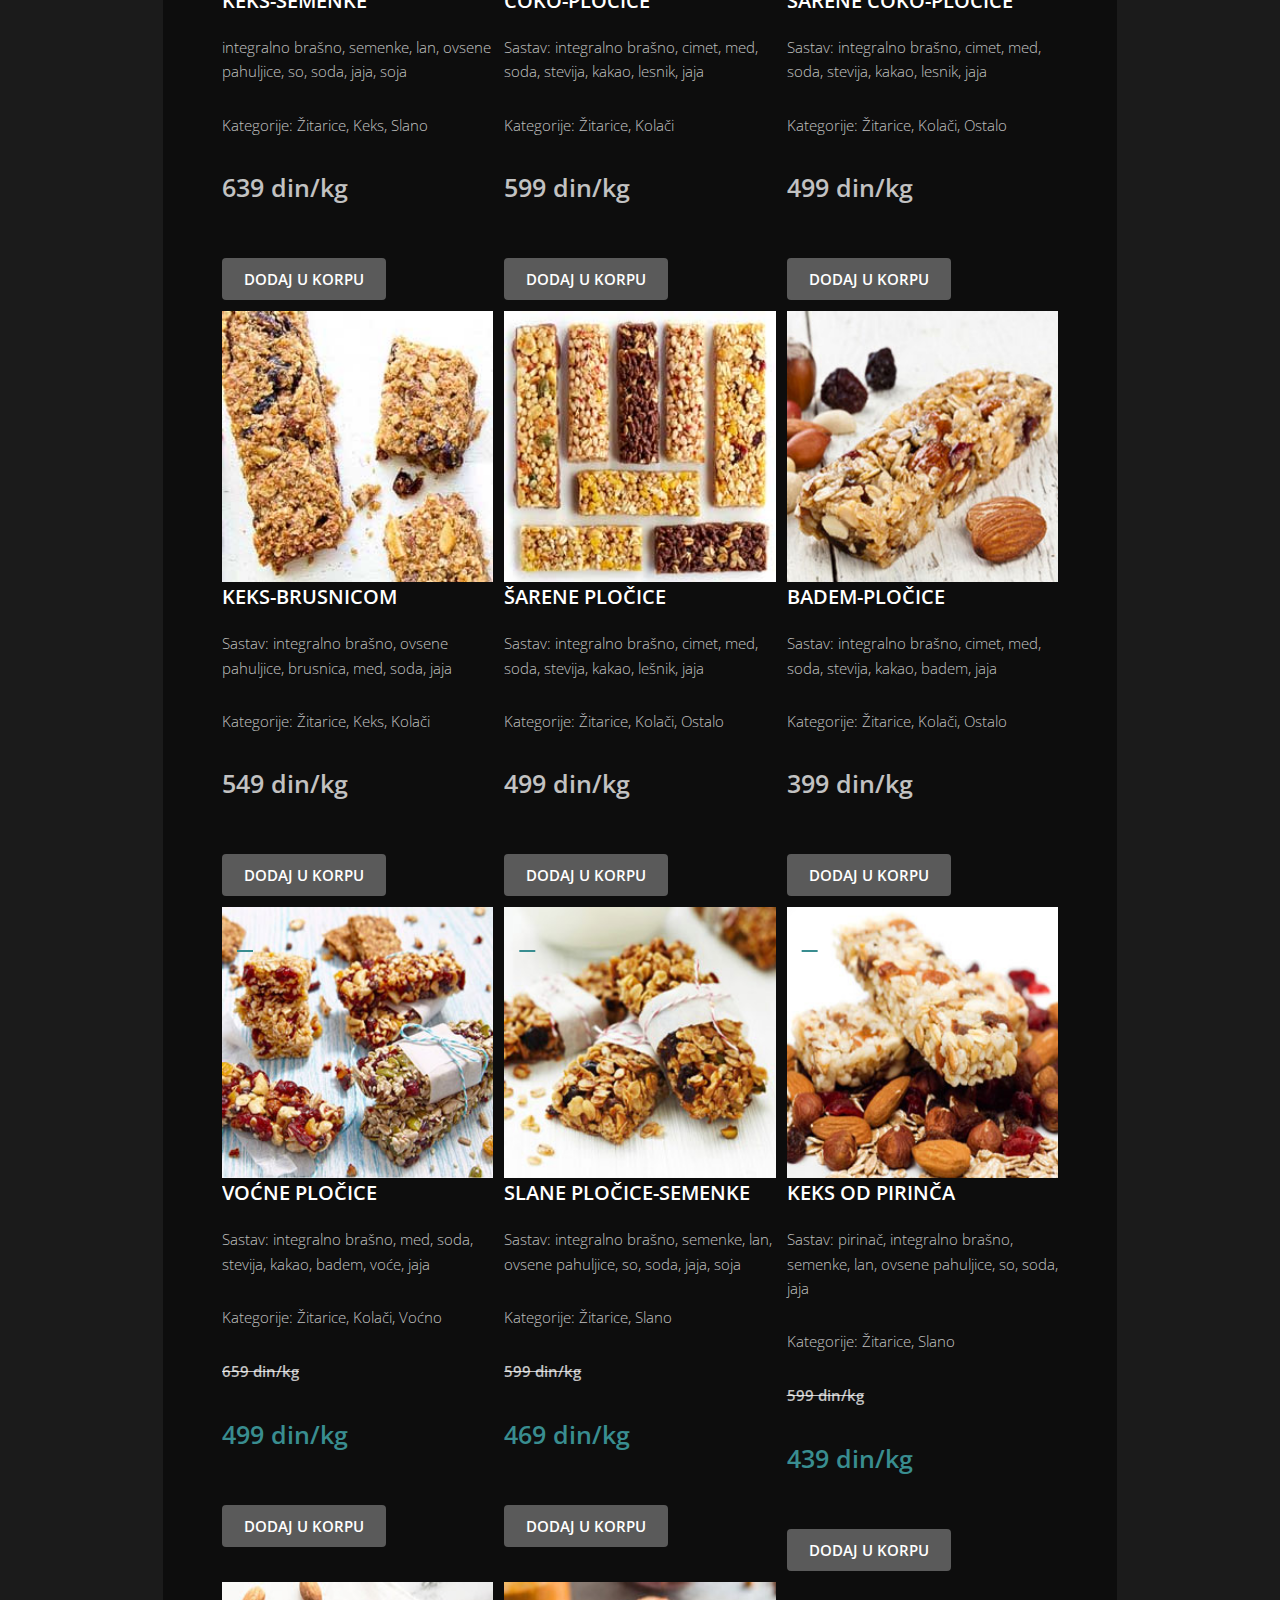
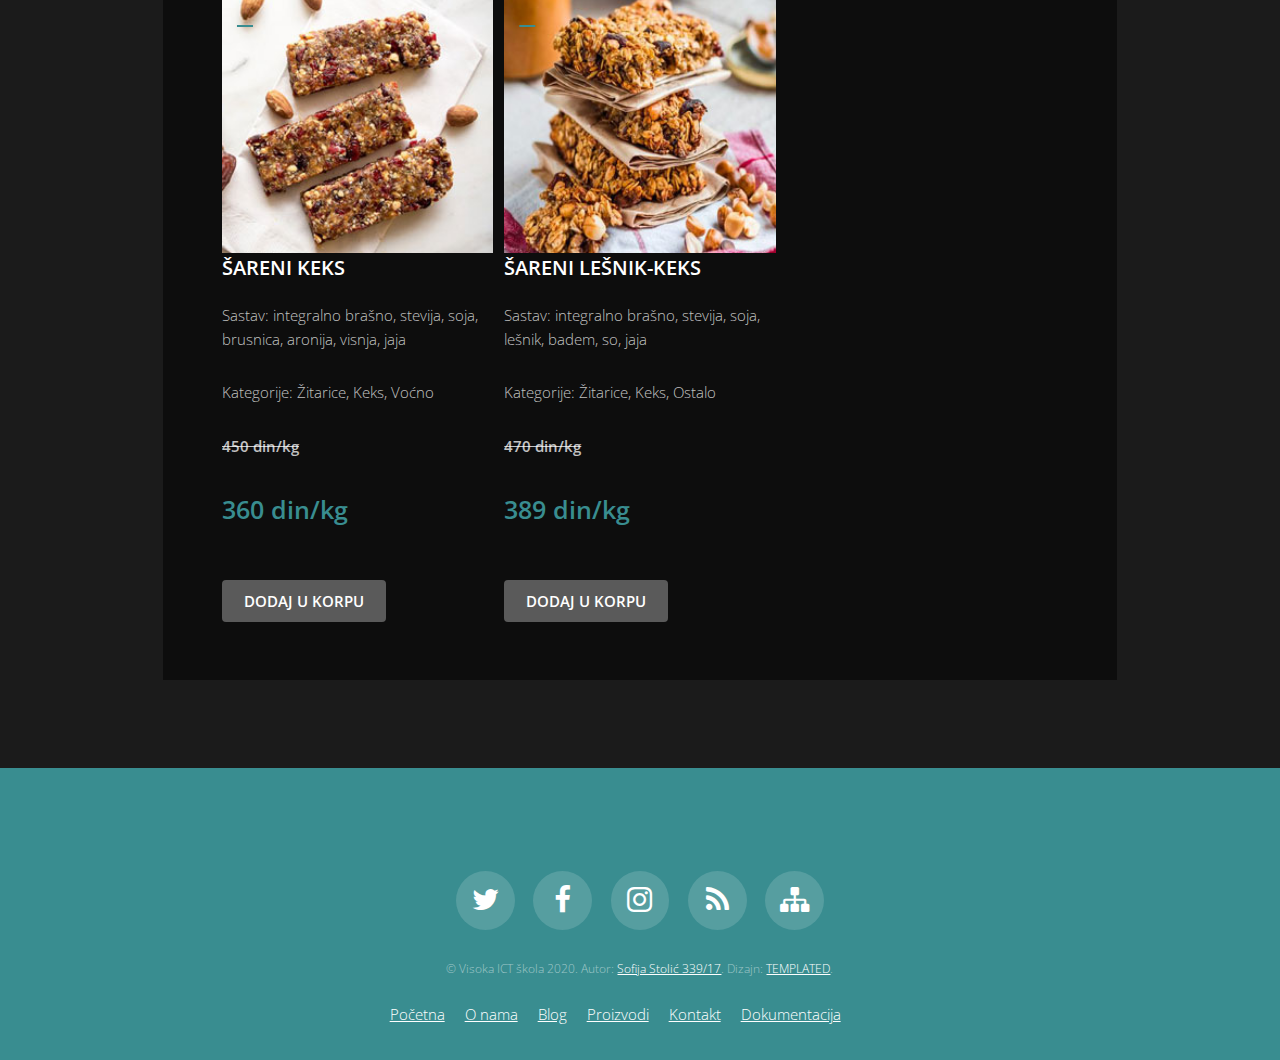
<file: pages/proizvodi.html>
<!DOCTYPE html>
<!--
	Road Trip by TEMPLATED
	templated.co @templatedco
	Released for free under the Creative Commons Attribution 3.0 license (templated.co/license)
-->
<html>
	<head>
		<title>Proizvodi - SANITAS</title>
		<meta charset="utf-8" />
		<meta name="viewport" content="width=device-width, initial-scale=1" />
		<meta name="keywords" content="hrana, proizvod, zdravo, cena"/>
		<meta name="description" content="Pogledajte ponudu i cene iz oblasti Zdrava hrana u Beogradu."/>
		<meta name="robots" content="index, follow"/>

		<link rel="stylesheet" href="https://use.fontawesome.com/releases/v5.7.2/css/all.css" 
		integrity="sha384-fnmOCqbTlWIlj8LyTjo7mOUStjsKC4pOpQbqyi7RrhN7udi9RwhKkMHpvLbHG9Sr" crossorigin="anonymous">
		<link rel="shortcut icon" href="../images/favicon.png" type="image/x-icon">
		<link rel="stylesheet" href="../assets/css/main.css" />
	</head>
	<body>

		<!-- Header -->
			<header id="header">
				<div class="logo"><a href="../index.html">SANITAS <span>zdrava hrana</span></a></div>
				<a href="korpa.html"><i class="fas fa-shopping-cart"></i></a>
				<a href="#menu" id="btnNav"><span>Meni</span></a>
			</header>
		<!-- Nav -->
		<nav id="menu">
				<a href="#menu" id="btnNavClose"><span></span></a>
			<ul class="links">
				<li><a href="../index.html">Početna</a></li>
				<li><a href="o_nama.html">O nama</a></li>
				<li class="hasSubmenu"><a href="#">Blog</a>
				<ul style="display: none;">
					<li><a href="objave.html#box1">Osnovni principi zdrave ishrane</a></li>
					<li><a href="objave.html#box2">Posebna biološka vrednost</a></li>
					<li><a href="objave.html#box3">Biološki kvalitet hrane</a></li>
					<li><a href="objave.html#box4">Voda i njena važnost</a></li>
				</ul>
				</li>
				<li><a href="proizvodi.html">Proizvodi</a></li>
				<li><a href="korpa.html">Korpa</a></li>
				<li><a href="kontakt.html">Kontakt</a></li>
			</ul>
		</nav>        
        

        <section id="posts" class="wrapper bg-img" style="background-image: url('../images/banner2.jpg');">
            <div class="inners">
                <div id="articles">
					<article id="box1" class="ak box">
						<div class="row uniform">
							<div class="9u 12u$(small)" id="prozor">
								<div id="uspeloDodavanje">
									<div id="zatvori">
											<span><a href="#"><i class="fas fa-times"></i></a></span>
									</div>
									<div id="dodato">
										<p>Proizvod je dodat u Vašu korpu</p>
									</div>
									<div id="linkovi">
										<a href="#" class="button alt" id="nastavi">Nastavite kupovinu</a>
										<a href="korpa.html" class="button alt">Korpa</a>
									</div>
								</div>
							</div>
							<div class="9u 12u$(small)">
								<input type="text" name="query" id="query" value="" placeholder="Pretraga">
							</div>
							<div class="3u$ 12u$(small)">
								<input type="submit" value="Pretraži" id="btnPretraga" class="fit">					
							</div>
							<div class="select-wrapper">
								<select name="proizvodi" id="sortiraj">
									<option value="sort">- Sortiraj -</option>
									<option value="a-z">Naziv: A-Z</option>
									<option value="z-a">Naziv: Z-A</option>
									<option value="low-high">Cena: rastuće</option>
									<option value="high-low">Cena: opadajuće</option>
								</select>
							</div>
							
							<ul class="icons">
								<li><a href="#" class="button alt small" id="sve">Sve</a></li>
								<li><a href="#" class="button alt small" id="akcija">Akcija</a></li>
								<li><a  class="button alt small" id="kat">Kategorije <span id="katStrelica"><i class="fas fa-angle-down"></i></span></a>
									<div class="row uniform">
										<ul class="icons" id="kategorije">
											<!-- ispis kategorija -->
										</ul>
									</div>
								</li>
							</ul>
	
						</div>
					</article>
					<article id="box1" class="ak box">
						<header>
							<h2>Proizvodi u ponudi</h2>
						</header>
						<div class="box alt"> 
							<div id=proizvodi class="row 50% uniform">
								<!-- ispis proizvoda -->
							</div>
							<div class="cleaner"></div>
						</div>
					</article>
				</div>
			</div>
		</section>
			


                        <!-- Footer -->
				<footer id="footer">
						<div class="inners">
							<ul class="icons">
								<li><a href="https://twitter.com/" class="icon round fa-twitter" target="_blank"><span class="label">Twitter</span></a></li>
								<li><a href="https://www.facebook.com/" class="icon round fa-facebook" target="_blank"><span class="label">Facebook</span></a></li>
								<li><a href="https://www.instagram.com/" class="icon round fa-instagram" target="_blank"><span class="label" target="_blank">Instagram</span></a></li>
								<li><a href="news.xml" class="icon round fa-rss"><span class="label">RSS</span></a></li>
								<li><a href="sitemap.xml" class="icon round fa-sitemap" target="_blank"><span class="label">Sitemap</span></a></li>
							</ul>
							
							<div class="copyright">
								&copy; Visoka ICT škola 2020. Autor: <a href="autor.html">Sofija Stolić 339/17</a>. Dizajn: <a href="https://templated.co" target="_blank">TEMPLATED</a>.
							</div>
							<div class="footer-nav">
									<ul>
										<li><a href="../index.html">Početna</a></li>
										<li><a href="o_nama.html">O nama</a></li>
										<li><a href="objave.html">Blog</a></li>
										<li><a href="proizvodi.html">Proizvodi</a></li>
										<li><a href="kontakt.html">Kontakt</a></li>
										<li><a href="../pdf/dokumentacija.pdf">Dokumentacija</a></li>
									</ul>
								</div>
							<div id="scrollToTop">
								<i class="fa fa-angle-up"></i>
							<div>
						</div>
					</footer>
		
				<!-- Scripts -->
					<script src="../assets/js/jquery.min.js"></script>
					<script src="../assets/js/script.js"></script>
					<script src="../assets/js/proizvodi.js"></script>
	</body>
</html>
</file>
<file: vanillabox/theme/bitter/vanillabox.css>
/*
 * Vanillabox
 * (C) 2013 cocopon.
 *
 * Licensed under the MIT license:
 * http://www.opensource.org/licenses/mit-license.php
 */
.vnbx * {
  box-sizing: content-box;
  -moz-box-sizing: content-box;
}

.vnbx-mask {
  left: 0;
  overflow: auto;
  position: absolute;
  top: 0;
  z-index: 999;
}

.vnbx-frame {
  position: absolute;
}

.vnbx-button {
  -webkit-tap-highlight-color: transparent;
  -webkit-touch-callout: none;
  -webkit-user-select: none;
}

.vnbx-prev,
.vnbx-next {
  visibility: hidden;
}

.vnbx-group .vnbx-prev,
.vnbx-group .vnbx-next {
  visibility: visible;
}

.vnbx-pager {
  visibility: hidden;
}

.vnbx-group .vnbx-pager {
  visibility: visible;
}

.vnbx-container {
  overflow: hidden;
  position: relative;
}

.vnbx-content {
  display: block;
  left: 50%;
  position: absolute;
  top: 50%;
}

.vnbx-content > img {
  vertical-align: middle;
}

.vnbx-content > iframe {
  border-width: 0;
  vertical-align: middle;
}

.vnbx-ios .vnbx-content {
  overflow: auto;
  -webkit-overflow-scrolling: touch;
}

.vnbx-ios .vnbx-content > iframe {
  display: block;
  height: 100%;
  width: 100%;
}

.vnbx-empty {
  height: 150px;
  width: 200px;
}

.vnbx-loading,
.vnbx-error {
  height: 150px;
  width: 200px;
}

.vnbx-loading > img,
.vnbx-loading > iframe,
.vnbx-error > img,
.vnbx-error > iframe {
  display: none;
  height: 150px;
  width: 200px;
}

.vnbx-mask {
  background-color: rgba(0, 0, 0, 0.7);
}

.vnbx-frame {
  padding-top: 32px;
}

.vnbx-button {
  position: absolute;
}

.vnbx-button.vnbx-disabled {
  display: none;
}

.vnbx-close {
  background-image: url("img/close0.png");
  background-position: center center;
  background-repeat: no-repeat;
  background-size: 32px;
  height: 32px;
  right: -8px;
  top: 0;
  width: 32px;
}

@media only screen and (-webkit-min-device-pixel-ratio: 2) {
  .vnbx-close {
    background-image: url(img/close0@2x.png);
  }
}

.vnbx-close:hover {
  background-image: url("img/close1.png");
}

@media only screen and (-webkit-min-device-pixel-ratio: 2) {
  .vnbx-close:hover {
    background-image: url(img/close1@2x.png);
  }
}

.vnbx-prev,
.vnbx-next {
  height: 100%;
  margin-top: 16px;
  top: 0;
  width: 44px;
}

.vnbx-prev {
  background-image: url("img/prev0.png");
  background-position: center center;
  background-repeat: no-repeat;
  background-size: 32px;
  left: -44px;
}

@media only screen and (-webkit-min-device-pixel-ratio: 2) {
  .vnbx-prev {
    background-image: url(img/prev0@2x.png);
  }
}

.vnbx-prev:active,
.vnbx-prev:hover {
  background-image: url("img/prev1.png");
}

@media only screen and (-webkit-min-device-pixel-ratio: 2) {
  .vnbx-prev:active,
  .vnbx-prev:hover {
    background-image: url(img/prev1@2x.png);
  }
}

.vnbx-next {
  background-image: url("img/next0.png");
  background-position: center center;
  background-repeat: no-repeat;
  background-size: 32px;
  right: -44px;
}

@media only screen and (-webkit-min-device-pixel-ratio: 2) {
  .vnbx-next {
    background-image: url(img/next0@2x.png);
  }
}

.vnbx-next:active,
.vnbx-next:hover {
  background-image: url("img/next1.png");
}

@media only screen and (-webkit-min-device-pixel-ratio: 2) {
  .vnbx-next:active,
  .vnbx-next:hover {
    background-image: url(img/next1@2x.png);
  }
}

.vnbx-label {
  font-family: sans-serif;
  font-size: 1em;
  position: absolute;
}

.vnbx-title {
  box-sizing: border-box;
  -moz-box-sizing: border-box;
  color: #eee;
  height: 32px;
  left: 0;
  line-height: 32px;
  overflow: hidden;
  text-align: left;
  text-overflow: ellipsis;
  top: 0;
  white-space: nowrap;
  width: 100%;
}

.vnbx-close-button-enabled .vnbx-title {
  padding-right: 32px;
}

.vnbx-pager {
  bottom: -30px;
  color: #aaa;
  font-size: 90%;
  height: 22px;
  left: 0;
  line-height: 22px;
  text-align: center;
  width: 100%;
}

.vnbx-container {
  background-color: #222;
  text-align: center;
}

.vnbx-loading {
  background-image: url("img/loading.gif");
  background-position: center center;
  background-repeat: no-repeat;
  background-size: 32px;
}

@media only screen and (-webkit-min-device-pixel-ratio: 2) {
  .vnbx-loading {
    background-image: url(img/loading@2x.gif);
  }
}

.vnbx-error {
  background-image: url("img/error.png");
  background-position: center center;
  background-repeat: no-repeat;
  background-size: 32px;
}

@media only screen and (-webkit-min-device-pixel-ratio: 2) {
  .vnbx-error {
    background-image: url(img/error@2x.png);
  }
}
</file>
<file: assets/css/main.css>
@charset "UTF-8";
@import url(font-awesome.min.css);
@import url("https://fonts.googleapis.com/css?family=Lobster|Open+Sans:300,400,600,700,800");

/*
	Road Trip by TEMPLATED
	templated.co @templatedco
	Released for free under the Creative Commons Attribution 3.0 license (templated.co/license)
*/

/* Reset */

	html, body, div, span, applet, object, iframe, h1, h2, h3, h4, h5, h6, p, blockquote, pre, a, abbr, acronym, address, big, cite, code, del, dfn, em, img, ins, kbd, q, s, samp, small, strike, strong, sub, sup, tt, var, b, u, i, center, dl, dt, dd, ol, ul, li, fieldset, form, label, legend, table, caption, tbody, tfoot, thead, tr, th, td, article, aside, canvas, details, embed, figure, figcaption, footer, header, hgroup, menu, nav, output, ruby, section, summary, time, mark, audio, video {
		margin: 0;
		padding: 0;
		border: 0;
		font-size: 100%;
		font: inherit;
		vertical-align: baseline;
	}

	article, aside, details, figcaption, figure, footer, header, hgroup, menu, nav, section {
		display: block;
	}

	body {
		line-height: 1;
	}

	ol, ul {
		list-style: none;
	}

	blockquote, q {
		quotes: none;
	}

	blockquote:before, blockquote:after, q:before, q:after {
		content: '';
		content: none;
	}

	table {
		border-collapse: collapse;
		border-spacing: 0;
	}

	body {
		-webkit-text-size-adjust: none;
	}

/* Box Model */

	*, *:before, *:after {
		-moz-box-sizing: border-box;
		-webkit-box-sizing: border-box;
		box-sizing: border-box;
	}

/* Containers */

	.container {
		margin-left: auto;
		margin-right: auto;
	}

	.container.\31 25\25 {
		width: 100%;
		max-width: 100em;
		min-width: 80em;
	}

	.container.\37 5\25 {
		width: 60em;
	}

	.container.\35 0\25 {
		width: 40em;
	}

	.container.\32 5\25 {
		width: 20em;
	}

	.container {
		width: 80em;
	}

	#uspeloDodavanje{
		width:100%;
		text-align:center;
		padding:0px 15%;
		padding-bottom: 10%;
	}

	@media screen and (max-width: 1680px) {

		.container.\31 25\25 {
			width: 100%;
			max-width: 100em;
			min-width: 80em;
		}

		.container.\37 5\25 {
			width: 60em;
		}

		.container.\35 0\25 {
			width: 40em;
		}

		.container.\32 5\25 {
			width: 20em;
		}

		.container {
			width: 80em;
		}

	}

	@media screen and (max-width: 1280px) {

		.container.\31 25\25 {
			width: 100%;
			max-width: 81.25em;
			min-width: 65em;
		}

		.container.\37 5\25 {
			width: 48.75em;
		}

		.container.\35 0\25 {
			width: 32.5em;
		}

		.container.\32 5\25 {
			width: 16.25em;
		}

		.container {
			width: 65em;
		}

	}

	@media screen and (max-width: 980px) {

		.container.\31 25\25 {
			width: 100%;
			max-width: 112.5%;
			min-width: 90%;
		}

		.container.\37 5\25 {
			width: 67.5%;
		}

		.container.\35 0\25 {
			width: 45%;
		}

		.container.\32 5\25 {
			width: 22.5%;
		}

		.container {
			width: 90%;
		}


	}

	@media screen and (max-width: 736px) {

		.container.\31 25\25 {
			width: 100%;
			max-width: 112.5%;
			min-width: 90%;
		}

		.container.\37 5\25 {
			width: 67.5%;
		}

		.container.\35 0\25 {
			width: 45%;
		}

		.container.\32 5\25 {
			width: 22.5%;
		}

		.container {
			width: 90% !important;
		}

	}

	@media screen and (max-width: 480px) {

		.container.\31 25\25 {
			width: 100%;
			max-width: 112.5%;
			min-width: 90%;
		}

		.container.\37 5\25 {
			width: 67.5%;
		}

		.container.\35 0\25 {
			width: 45%;
		}

		.container.\32 5\25 {
			width: 22.5%;
		}

		.container {
			width: 90% !important;
		}

	}

/* Grid */

	.row {
		border-bottom: solid 1px transparent;
		-moz-box-sizing: border-box;
		-webkit-box-sizing: border-box;
		box-sizing: border-box;
	}

	.row > * {
		float: left;
		-moz-box-sizing: border-box;
		-webkit-box-sizing: border-box;
		box-sizing: border-box;
	}

	.row:after, .row:before {
		content: '';
		display: block;
		clear: both;
		height: 0;
	}

	.row.uniform > * > :first-child {
		margin-top: 0;
	}

	.row.uniform > * > :last-child {
		margin-bottom: 0;
	}

	.row.\30 \25 > * {
		padding: 0 0 0 0em;
	}

	.row.\30 \25 {
		margin: 0 0 -1px 0em;
	}

	.row.uniform.\30 \25 > * {
		padding: 0em 0 0 0em;
	}

	.row.uniform.\30 \25 {
		margin: 0em 0 -1px 0em;
	}

	.row > * {
		padding: 0 0 0 2em;
	}

	.row {
		margin: 0 0 -1px -2em;
	}

	.row.uniform > * {
		padding: 2em 0 0 2em;
	}

	.row.uniform {
		margin: -2em 0 -1px -2em;
	}

	.row.\32 00\25 > * {
		padding: 0 0 0 4em;
	}

	.row.\32 00\25 {
		margin: 0 0 -1px -4em;
	}

	.row.uniform.\32 00\25 > * {
		padding: 4em 0 0 4em;
	}

	.row.uniform.\32 00\25 {
		margin: -4em 0 -1px -4em;
	}

	.row.\31 50\25 > * {
		padding: 0 0 0 3em;
	}

	.row.\31 50\25 {
		margin: 0 0 -1px -3em;
	}

	.row.uniform.\31 50\25 > * {
		padding: 3em 0 0 3em;
	}

	.row.uniform.\31 50\25 {
		margin: -3em 0 -1px -3em;
	}

	.row.\35 0\25 > * {
		padding: 0 0 0 1em;
	}

	.row.\35 0\25 {
		margin: 0 0 -1px -1em;
	}

	.row.uniform.\35 0\25 > * {
		padding: 1em 0 0 1em;
	}

	.row.uniform.\35 0\25 {
		margin: -1em 0 -1px -1em;
	}

	.row.\32 5\25 > * {
		padding: 0 0 0 0.5em;
	}

	.row.\32 5\25 {
		margin: 0 0 -1px -0.5em;
	}

	.row.uniform.\32 5\25 > * {
		padding: 0.5em 0 0 0.5em;
	}

	.row.uniform.\32 5\25 {
		margin: -0.5em 0 -1px -0.5em;
	}

	.\31 2u, .\31 2u\24 {
		width: 100%;
		clear: none;
		margin-left: 0;
	}

	.\31 1u, .\31 1u\24 {
		width: 91.6666666667%;
		clear: none;
		margin-left: 0;
	}

	.\31 0u, .\31 0u\24 {
		width: 83.3333333333%;
		clear: none;
		margin-left: 0;
	}

	.\39 u, .\39 u\24 {
		width: 75%;
		clear: none;
		margin-left: 0;
	}

	.\38 u, .\38 u\24 {
		width: 66.6666666667%;
		clear: none;
		margin-left: 0;
	}

	.\37 u, .\37 u\24 {
		width: 58.3333333333%;
		clear: none;
		margin-left: 0;
	}

	.\36 u, .\36 u\24 {
		width: 50%;
		clear: none;
		margin-left: 0;
	}

	.\35 u, .\35 u\24 {
		width: 41.6666666667%;
		clear: none;
		margin-left: 0;
	}

	.\34 u, .\34 u\24 {
		width: 33.3333333333%;
		clear: none;
		margin-left: 0;
	}

	.\33 u, .\33 u\24 {
		width: 25%;
		clear: none;
		margin-left: 0;
	}

	.\32 u, .\32 u\24 {
		width: 16.6666666667%;
		clear: none;
		margin-left: 0;
	}

	.\31 u, .\31 u\24 {
		width: 8.3333333333%;
		clear: none;
		margin-left: 0;
	}

	.\31 2u\24 + *,
	.\31 1u\24 + *,
	.\31 0u\24 + *,
	.\39 u\24 + *,
	.\38 u\24 + *,
	.\37 u\24 + *,
	.\36 u\24 + *,
	.\35 u\24 + *,
	.\34 u\24 + *,
	.\33 u\24 + *,
	.\32 u\24 + *,
	.\31 u\24 + * {
		clear: left;
	}

	.\-11u {
		margin-left: 91.66667%;
	}

	.\-10u {
		margin-left: 83.33333%;
	}

	.\-9u {
		margin-left: 75%;
	}

	.\-8u {
		margin-left: 66.66667%;
	}

	.\-7u {
		margin-left: 58.33333%;
	}

	.\-6u {
		margin-left: 50%;
	}

	.\-5u {
		margin-left: 41.66667%;
	}

	.\-4u {
		margin-left: 33.33333%;
	}

	.\-3u {
		margin-left: 25%;
	}

	.\-2u {
		margin-left: 16.66667%;
	}

	.\-1u {
		margin-left: 8.33333%;
	}

	@media screen and (max-width: 1680px) {

		.row > * {
			padding: 0 0 0 2em;
		}

		.row {
			margin: 0 0 -1px -2em;
		}

		.row.uniform > * {
			padding: 2em 0 0 2em;
		}

		.row.uniform {
			margin: -2em 0 -1px -2em;
		}

		.row.\32 00\25 > * {
			padding: 0 0 0 4em;
		}

		.row.\32 00\25 {
			margin: 0 0 -1px -4em;
		}

		.row.uniform.\32 00\25 > * {
			padding: 4em 0 0 4em;
		}

		.row.uniform.\32 00\25 {
			margin: -4em 0 -1px -4em;
		}

		.row.\31 50\25 > * {
			padding: 0 0 0 3em;
		}

		.row.\31 50\25 {
			margin: 0 0 -1px -3em;
		}

		.row.uniform.\31 50\25 > * {
			padding: 3em 0 0 3em;
		}

		.row.uniform.\31 50\25 {
			margin: -3em 0 -1px -3em;
		}

		.row.\35 0\25 > * {
			padding: 0 0 0 1em;
		}

		.row.\35 0\25 {
			margin: 0 0 -1px -1em;
		}

		.row.uniform.\35 0\25 > * {
			padding: 1em 0 0 1em;
		}

		.row.uniform.\35 0\25 {
			margin: -1em 0 -1px -1em;
		}

		.row.\32 5\25 > * {
			padding: 0 0 0 0.5em;
		}

		.row.\32 5\25 {
			margin: 0 0 -1px -0.5em;
		}

		.row.uniform.\32 5\25 > * {
			padding: 0.5em 0 0 0.5em;
		}

		.row.uniform.\32 5\25 {
			margin: -0.5em 0 -1px -0.5em;
		}

		.\31 2u\28xlarge\29, .\31 2u\24\28xlarge\29 {
			width: 100%;
			clear: none;
			margin-left: 0;
		}

		.\31 1u\28xlarge\29, .\31 1u\24\28xlarge\29 {
			width: 91.6666666667%;
			clear: none;
			margin-left: 0;
		}

		.\31 0u\28xlarge\29, .\31 0u\24\28xlarge\29 {
			width: 83.3333333333%;
			clear: none;
			margin-left: 0;
		}

		.\39 u\28xlarge\29, .\39 u\24\28xlarge\29 {
			width: 75%;
			clear: none;
			margin-left: 0;
		}

		.\38 u\28xlarge\29, .\38 u\24\28xlarge\29 {
			width: 66.6666666667%;
			clear: none;
			margin-left: 0;
		}

		.\37 u\28xlarge\29, .\37 u\24\28xlarge\29 {
			width: 58.3333333333%;
			clear: none;
			margin-left: 0;
		}

		.\36 u\28xlarge\29, .\36 u\24\28xlarge\29 {
			width: 50%;
			clear: none;
			margin-left: 0;
		}

		.\35 u\28xlarge\29, .\35 u\24\28xlarge\29 {
			width: 41.6666666667%;
			clear: none;
			margin-left: 0;
		}

		.\34 u\28xlarge\29, .\34 u\24\28xlarge\29 {
			width: 33.3333333333%;
			clear: none;
			margin-left: 0;
		}

		.\33 u\28xlarge\29, .\33 u\24\28xlarge\29 {
			width: 25%;
			clear: none;
			margin-left: 0;
		}

		.\32 u\28xlarge\29, .\32 u\24\28xlarge\29 {
			width: 16.6666666667%;
			clear: none;
			margin-left: 0;
		}

		.\31 u\28xlarge\29, .\31 u\24\28xlarge\29 {
			width: 8.3333333333%;
			clear: none;
			margin-left: 0;
		}

		.\31 2u\24\28xlarge\29 + *,
		.\31 1u\24\28xlarge\29 + *,
		.\31 0u\24\28xlarge\29 + *,
		.\39 u\24\28xlarge\29 + *,
		.\38 u\24\28xlarge\29 + *,
		.\37 u\24\28xlarge\29 + *,
		.\36 u\24\28xlarge\29 + *,
		.\35 u\24\28xlarge\29 + *,
		.\34 u\24\28xlarge\29 + *,
		.\33 u\24\28xlarge\29 + *,
		.\32 u\24\28xlarge\29 + *,
		.\31 u\24\28xlarge\29 + * {
			clear: left;
		}

		.\-11u\28xlarge\29 {
			margin-left: 91.66667%;
		}

		.\-10u\28xlarge\29 {
			margin-left: 83.33333%;
		}

		.\-9u\28xlarge\29 {
			margin-left: 75%;
		}

		.\-8u\28xlarge\29 {
			margin-left: 66.66667%;
		}

		.\-7u\28xlarge\29 {
			margin-left: 58.33333%;
		}

		.\-6u\28xlarge\29 {
			margin-left: 50%;
		}

		.\-5u\28xlarge\29 {
			margin-left: 41.66667%;
		}

		.\-4u\28xlarge\29 {
			margin-left: 33.33333%;
		}

		.\-3u\28xlarge\29 {
			margin-left: 25%;
		}

		.\-2u\28xlarge\29 {
			margin-left: 16.66667%;
		}

		.\-1u\28xlarge\29 {
			margin-left: 8.33333%;
		}

	}

	@media screen and (max-width: 1280px) {

		.row > * {
			padding: 0 0 0 1.5em;
		}

		.row {
			margin: 0 0 -1px -1.5em;
		}

		.row.uniform > * {
			padding: 1.5em 0 0 1.5em;
		}

		.row.uniform {
			margin: -1.5em 0 -1px -1.5em;
		}

		.row.\32 00\25 > * {
			padding: 0 0 0 3em;
		}

		.row.\32 00\25 {
			margin: 0 0 -1px -3em;
		}

		.row.uniform.\32 00\25 > * {
			padding: 3em 0 0 3em;
		}

		.row.uniform.\32 00\25 {
			margin: -3em 0 -1px -3em;
		}

		.row.\31 50\25 > * {
			padding: 0 0 0 2.25em;
		}

		.row.\31 50\25 {
			margin: 0 0 -1px -2.25em;
		}

		.row.uniform.\31 50\25 > * {
			padding: 2.25em 0 0 2.25em;
		}

		.row.uniform.\31 50\25 {
			margin: -2.25em 0 -1px -2.25em;
		}

		.row.\35 0\25 > * {
			padding: 0 0 0 0.75em;
		}

		.row.\35 0\25 {
			margin: 0 0 -1px -0.75em;
		}

		.row.uniform.\35 0\25 > * {
			padding: 0.75em 0 0 0.75em;
		}

		.row.uniform.\35 0\25 {
			margin: -0.75em 0 -1px -0.75em;
		}

		.row.\32 5\25 > * {
			padding: 0 0 0 0.375em;
		}

		.row.\32 5\25 {
			margin: 0 0 -1px -0.375em;
		}

		.row.uniform.\32 5\25 > * {
			padding: 0.375em 0 0 0.375em;
		}

		.row.uniform.\32 5\25 {
			margin: -0.375em 0 -1px -0.375em;
		}

		.\31 2u\28large\29, .\31 2u\24\28large\29 {
			width: 100%;
			clear: none;
			margin-left: 0;
		}

		.\31 1u\28large\29, .\31 1u\24\28large\29 {
			width: 91.6666666667%;
			clear: none;
			margin-left: 0;
		}

		.\31 0u\28large\29, .\31 0u\24\28large\29 {
			width: 83.3333333333%;
			clear: none;
			margin-left: 0;
		}

		.\39 u\28large\29, .\39 u\24\28large\29 {
			width: 75%;
			clear: none;
			margin-left: 0;
		}

		.\38 u\28large\29, .\38 u\24\28large\29 {
			width: 66.6666666667%;
			clear: none;
			margin-left: 0;
		}

		.\37 u\28large\29, .\37 u\24\28large\29 {
			width: 58.3333333333%;
			clear: none;
			margin-left: 0;
		}

		.\36 u\28large\29, .\36 u\24\28large\29 {
			width: 50%;
			clear: none;
			margin-left: 0;
		}

		.\35 u\28large\29, .\35 u\24\28large\29 {
			width: 41.6666666667%;
			clear: none;
			margin-left: 0;
		}

		.\34 u\28large\29, .\34 u\24\28large\29 {
			width: 33.3333333333%;
			clear: none;
			margin-left: 0;
		}

		.\33 u\28large\29, .\33 u\24\28large\29 {
			width: 25%;
			clear: none;
			margin-left: 0;
		}

		.\32 u\28large\29, .\32 u\24\28large\29 {
			width: 16.6666666667%;
			clear: none;
			margin-left: 0;
		}

		.\31 u\28large\29, .\31 u\24\28large\29 {
			width: 8.3333333333%;
			clear: none;
			margin-left: 0;
		}

		.\31 2u\24\28large\29 + *,
		.\31 1u\24\28large\29 + *,
		.\31 0u\24\28large\29 + *,
		.\39 u\24\28large\29 + *,
		.\38 u\24\28large\29 + *,
		.\37 u\24\28large\29 + *,
		.\36 u\24\28large\29 + *,
		.\35 u\24\28large\29 + *,
		.\34 u\24\28large\29 + *,
		.\33 u\24\28large\29 + *,
		.\32 u\24\28large\29 + *,
		.\31 u\24\28large\29 + * {
			clear: left;
		}

		.\-11u\28large\29 {
			margin-left: 91.66667%;
		}

		.\-10u\28large\29 {
			margin-left: 83.33333%;
		}

		.\-9u\28large\29 {
			margin-left: 75%;
		}

		.\-8u\28large\29 {
			margin-left: 66.66667%;
		}

		.\-7u\28large\29 {
			margin-left: 58.33333%;
		}

		.\-6u\28large\29 {
			margin-left: 50%;
		}

		.\-5u\28large\29 {
			margin-left: 41.66667%;
		}

		.\-4u\28large\29 {
			margin-left: 33.33333%;
		}

		.\-3u\28large\29 {
			margin-left: 25%;
		}

		.\-2u\28large\29 {
			margin-left: 16.66667%;
		}

		.\-1u\28large\29 {
			margin-left: 8.33333%;
		}

	}

	@media screen and (max-width: 980px) {

		.row > * {
			padding: 0 0 0 1.5em;
		}

		.row {
			margin: 0 0 -1px -1.5em;
		}

		.row.uniform > * {
			padding: 1.5em 0 0 1.5em;
		}

		.row.uniform {
			margin: -1.5em 0 -1px -1.5em;
		}

		.row.\32 00\25 > * {
			padding: 0 0 0 3em;
		}

		.row.\32 00\25 {
			margin: 0 0 -1px -3em;
		}

		.row.uniform.\32 00\25 > * {
			padding: 3em 0 0 3em;
		}

		.row.uniform.\32 00\25 {
			margin: -3em 0 -1px -3em;
		}

		.row.\31 50\25 > * {
			padding: 0 0 0 2.25em;
		}

		.row.\31 50\25 {
			margin: 0 0 -1px -2.25em;
		}

		.row.uniform.\31 50\25 > * {
			padding: 2.25em 0 0 2.25em;
		}

		.row.uniform.\31 50\25 {
			margin: -2.25em 0 -1px -2.25em;
		}

		.row.\35 0\25 > * {
			padding: 0 0 0 0.75em;
		}

		.row.\35 0\25 {
			margin: 0 0 -1px -0.75em;
		}

		.row.uniform.\35 0\25 > * {
			padding: 0.75em 0 0 0.75em;
		}

		.row.uniform.\35 0\25 {
			margin: -0.75em 0 -1px -0.75em;
		}

		.row.\32 5\25 > * {
			padding: 0 0 0 0.375em;
		}

		.row.\32 5\25 {
			margin: 0 0 -1px -0.375em;
		}

		.row.uniform.\32 5\25 > * {
			padding: 0.375em 0 0 0.375em;
		}

		.row.uniform.\32 5\25 {
			margin: -0.375em 0 -1px -0.375em;
		}

		.\31 2u\28medium\29, .\31 2u\24\28medium\29 {
			width: 100%;
			clear: none;
			margin-left: 0;
		}

		.\31 1u\28medium\29, .\31 1u\24\28medium\29 {
			width: 91.6666666667%;
			clear: none;
			margin-left: 0;
		}

		.\31 0u\28medium\29, .\31 0u\24\28medium\29 {
			width: 83.3333333333%;
			clear: none;
			margin-left: 0;
		}

		.\39 u\28medium\29, .\39 u\24\28medium\29 {
			width: 75%;
			clear: none;
			margin-left: 0;
		}

		.\38 u\28medium\29, .\38 u\24\28medium\29 {
			width: 66.6666666667%;
			clear: none;
			margin-left: 0;
		}

		.\37 u\28medium\29, .\37 u\24\28medium\29 {
			width: 58.3333333333%;
			clear: none;
			margin-left: 0;
		}

		.\36 u\28medium\29, .\36 u\24\28medium\29 {
			width: 50%;
			clear: none;
			margin-left: 0;
		}

		.\35 u\28medium\29, .\35 u\24\28medium\29 {
			width: 41.6666666667%;
			clear: none;
			margin-left: 0;
		}

		.\34 u\28medium\29, .\34 u\24\28medium\29 {
			width: 33.3333333333%;
			clear: none;
			margin-left: 0;
		}

		.\33 u\28medium\29, .\33 u\24\28medium\29 {
			width: 25%;
			clear: none;
			margin-left: 0;
		}

		.\32 u\28medium\29, .\32 u\24\28medium\29 {
			width: 16.6666666667%;
			clear: none;
			margin-left: 0;
		}

		.\31 u\28medium\29, .\31 u\24\28medium\29 {
			width: 8.3333333333%;
			clear: none;
			margin-left: 0;
		}

		.\31 2u\24\28medium\29 + *,
		.\31 1u\24\28medium\29 + *,
		.\31 0u\24\28medium\29 + *,
		.\39 u\24\28medium\29 + *,
		.\38 u\24\28medium\29 + *,
		.\37 u\24\28medium\29 + *,
		.\36 u\24\28medium\29 + *,
		.\35 u\24\28medium\29 + *,
		.\34 u\24\28medium\29 + *,
		.\33 u\24\28medium\29 + *,
		.\32 u\24\28medium\29 + *,
		.\31 u\24\28medium\29 + * {
			clear: left;
		}

		.\-11u\28medium\29 {
			margin-left: 91.66667%;
		}

		.\-10u\28medium\29 {
			margin-left: 83.33333%;
		}

		.\-9u\28medium\29 {
			margin-left: 75%;
		}

		.\-8u\28medium\29 {
			margin-left: 66.66667%;
		}

		.\-7u\28medium\29 {
			margin-left: 58.33333%;
		}

		.\-6u\28medium\29 {
			margin-left: 50%;
		}

		.\-5u\28medium\29 {
			margin-left: 41.66667%;
		}

		.\-4u\28medium\29 {
			margin-left: 33.33333%;
		}

		.\-3u\28medium\29 {
			margin-left: 25%;
		}

		.\-2u\28medium\29 {
			margin-left: 16.66667%;
		}

		.\-1u\28medium\29 {
			margin-left: 8.33333%;
		}

	}

	@media screen and (max-width: 736px) {

		.row > * {
			padding: 0 0 0 1.25em;
		}

		.row {
			margin: 0 0 -1px -1.25em;
		}

		.row.uniform > * {
			padding: 1.25em 0 0 1.25em;
		}

		.row.uniform {
			margin: -1.25em 0 -1px -1.25em;
		}

		.row.\32 00\25 > * {
			padding: 0 0 0 2.5em;
		}

		.row.\32 00\25 {
			margin: 0 0 -1px -2.5em;
		}

		.row.uniform.\32 00\25 > * {
			padding: 2.5em 0 0 2.5em;
		}

		.row.uniform.\32 00\25 {
			margin: -2.5em 0 -1px -2.5em;
		}

		.row.\31 50\25 > * {
			padding: 0 0 0 1.875em;
		}

		.row.\31 50\25 {
			margin: 0 0 -1px -1.875em;
		}

		.row.uniform.\31 50\25 > * {
			padding: 1.875em 0 0 1.875em;
		}

		.row.uniform.\31 50\25 {
			margin: -1.875em 0 -1px -1.875em;
		}

		.row.\35 0\25 > * {
			padding: 0 0 0 0.625em;
		}

		.row.\35 0\25 {
			margin: 0 0 -1px -0.625em;
		}

		.row.uniform.\35 0\25 > * {
			padding: 0.625em 0 0 0.625em;
		}

		.row.uniform.\35 0\25 {
			margin: -0.625em 0 -1px -0.625em;
		}

		.row.\32 5\25 > * {
			padding: 0 0 0 0.3125em;
		}

		.row.\32 5\25 {
			margin: 0 0 -1px -0.3125em;
		}

		.row.uniform.\32 5\25 > * {
			padding: 0.3125em 0 0 0.3125em;
		}

		.row.uniform.\32 5\25 {
			margin: -0.3125em 0 -1px -0.3125em;
		}

		.\31 2u\28small\29, .\31 2u\24\28small\29 {
			width: 100%;
			clear: none;
			margin-left: 0;
		}

		.\31 1u\28small\29, .\31 1u\24\28small\29 {
			width: 91.6666666667%;
			clear: none;
			margin-left: 0;
		}

		.\31 0u\28small\29, .\31 0u\24\28small\29 {
			width: 83.3333333333%;
			clear: none;
			margin-left: 0;
		}

		.\39 u\28small\29, .\39 u\24\28small\29 {
			width: 75%;
			clear: none;
			margin-left: 0;
		}

		.\38 u\28small\29, .\38 u\24\28small\29 {
			width: 66.6666666667%;
			clear: none;
			margin-left: 0;
		}

		.\37 u\28small\29, .\37 u\24\28small\29 {
			width: 58.3333333333%;
			clear: none;
			margin-left: 0;
		}

		.\36 u\28small\29, .\36 u\24\28small\29 {
			width: 50%;
			clear: none;
			margin-left: 0;
		}

		.\35 u\28small\29, .\35 u\24\28small\29 {
			width: 41.6666666667%;
			clear: none;
			margin-left: 0;
		}

		.\34 u\28small\29, .\34 u\24\28small\29 {
			width: 33.3333333333%;
			clear: none;
			margin-left: 0;
		}

		.\33 u\28small\29, .\33 u\24\28small\29 {
			width: 25%;
			clear: none;
			margin-left: 0;
		}

		.\32 u\28small\29, .\32 u\24\28small\29 {
			width: 16.6666666667%;
			clear: none;
			margin-left: 0;
		}

		.\31 u\28small\29, .\31 u\24\28small\29 {
			width: 8.3333333333%;
			clear: none;
			margin-left: 0;
		}

		.\31 2u\24\28small\29 + *,
		.\31 1u\24\28small\29 + *,
		.\31 0u\24\28small\29 + *,
		.\39 u\24\28small\29 + *,
		.\38 u\24\28small\29 + *,
		.\37 u\24\28small\29 + *,
		.\36 u\24\28small\29 + *,
		.\35 u\24\28small\29 + *,
		.\34 u\24\28small\29 + *,
		.\33 u\24\28small\29 + *,
		.\32 u\24\28small\29 + *,
		.\31 u\24\28small\29 + * {
			clear: left;
		}

		.\-11u\28small\29 {
			margin-left: 91.66667%;
		}

		.\-10u\28small\29 {
			margin-left: 83.33333%;
		}

		.\-9u\28small\29 {
			margin-left: 75%;
		}

		.\-8u\28small\29 {
			margin-left: 66.66667%;
		}

		.\-7u\28small\29 {
			margin-left: 58.33333%;
		}

		.\-6u\28small\29 {
			margin-left: 50%;
		}

		.\-5u\28small\29 {
			margin-left: 41.66667%;
		}

		.\-4u\28small\29 {
			margin-left: 33.33333%;
		}

		.\-3u\28small\29 {
			margin-left: 25%;
		}

		.\-2u\28small\29 {
			margin-left: 16.66667%;
		}

		.\-1u\28small\29 {
			margin-left: 8.33333%;
		}

	}

	@media screen and (max-width: 480px) {

		.row > * {
			padding: 0 0 0 1.25em;
		}

		.row {
			margin: 0 0 -1px -1.25em;
		}

		.row.uniform > * {
			padding: 1.25em 0 0 1.25em;
		}

		.row.uniform {
			margin: -1.25em 0 -1px -1.25em;
		}

		.row.\32 00\25 > * {
			padding: 0 0 0 2.5em;
		}

		.row.\32 00\25 {
			margin: 0 0 -1px -2.5em;
		}

		.row.uniform.\32 00\25 > * {
			padding: 2.5em 0 0 2.5em;
		}

		.row.uniform.\32 00\25 {
			margin: -2.5em 0 -1px -2.5em;
		}

		.row.\31 50\25 > * {
			padding: 0 0 0 1.875em;
		}

		.row.\31 50\25 {
			margin: 0 0 -1px -1.875em;
		}

		.row.uniform.\31 50\25 > * {
			padding: 1.875em 0 0 1.875em;
		}

		.row.uniform.\31 50\25 {
			margin: -1.875em 0 -1px -1.875em;
		}

		.row.\35 0\25 > * {
			padding: 0 0 0 0.625em;
		}

		.row.\35 0\25 {
			margin: 0 0 -1px -0.625em;
		}

		.row.uniform.\35 0\25 > * {
			padding: 0.625em 0 0 0.625em;
		}

		.row.uniform.\35 0\25 {
			margin: -0.625em 0 -1px -0.625em;
		}

		.row.\32 5\25 > * {
			padding: 0 0 0 0.3125em;
		}

		.row.\32 5\25 {
			margin: 0 0 -1px -0.3125em;
		}

		.row.uniform.\32 5\25 > * {
			padding: 0.3125em 0 0 0.3125em;
		}

		.row.uniform.\32 5\25 {
			margin: -0.3125em 0 -1px -0.3125em;
		}

		.\31 2u\28xsmall\29, .\31 2u\24\28xsmall\29 {
			width: 100%;
			clear: none;
			margin-left: 0;
		}

		.\31 1u\28xsmall\29, .\31 1u\24\28xsmall\29 {
			width: 91.6666666667%;
			clear: none;
			margin-left: 0;
		}

		.\31 0u\28xsmall\29, .\31 0u\24\28xsmall\29 {
			width: 83.3333333333%;
			clear: none;
			margin-left: 0;
		}

		.\39 u\28xsmall\29, .\39 u\24\28xsmall\29 {
			width: 75%;
			clear: none;
			margin-left: 0;
		}

		.\38 u\28xsmall\29, .\38 u\24\28xsmall\29 {
			width: 66.6666666667%;
			clear: none;
			margin-left: 0;
		}

		.\37 u\28xsmall\29, .\37 u\24\28xsmall\29 {
			width: 58.3333333333%;
			clear: none;
			margin-left: 0;
		}

		.\36 u\28xsmall\29, .\36 u\24\28xsmall\29 {
			width: 50%;
			clear: none;
			margin-left: 0;
		}

		.\35 u\28xsmall\29, .\35 u\24\28xsmall\29 {
			width: 41.6666666667%;
			clear: none;
			margin-left: 0;
		}

		.\34 u\28xsmall\29, .\34 u\24\28xsmall\29 {
			width: 33.3333333333%;
			clear: none;
			margin-left: 0;
		}

		.\33 u\28xsmall\29, .\33 u\24\28xsmall\29 {
			width: 25%;
			clear: none;
			margin-left: 0;
		}

		.\32 u\28xsmall\29, .\32 u\24\28xsmall\29 {
			width: 16.6666666667%;
			clear: none;
			margin-left: 0;
		}

		.\31 u\28xsmall\29, .\31 u\24\28xsmall\29 {
			width: 8.3333333333%;
			clear: none;
			margin-left: 0;
		}

		.\31 2u\24\28xsmall\29 + *,
		.\31 1u\24\28xsmall\29 + *,
		.\31 0u\24\28xsmall\29 + *,
		.\39 u\24\28xsmall\29 + *,
		.\38 u\24\28xsmall\29 + *,
		.\37 u\24\28xsmall\29 + *,
		.\36 u\24\28xsmall\29 + *,
		.\35 u\24\28xsmall\29 + *,
		.\34 u\24\28xsmall\29 + *,
		.\33 u\24\28xsmall\29 + *,
		.\32 u\24\28xsmall\29 + *,
		.\31 u\24\28xsmall\29 + * {
			clear: left;
		}

		.\-11u\28xsmall\29 {
			margin-left: 91.66667%;
		}

		.\-10u\28xsmall\29 {
			margin-left: 83.33333%;
		}

		.\-9u\28xsmall\29 {
			margin-left: 75%;
		}

		.\-8u\28xsmall\29 {
			margin-left: 66.66667%;
		}

		.\-7u\28xsmall\29 {
			margin-left: 58.33333%;
		}

		.\-6u\28xsmall\29 {
			margin-left: 50%;
		}

		.\-5u\28xsmall\29 {
			margin-left: 41.66667%;
		}

		.\-4u\28xsmall\29 {
			margin-left: 33.33333%;
		}

		.\-3u\28xsmall\29 {
			margin-left: 25%;
		}

		.\-2u\28xsmall\29 {
			margin-left: 16.66667%;
		}

		.\-1u\28xsmall\29 {
			margin-left: 8.33333%;
		}

	}

/* Basic */

	@-ms-viewport {
		width: device-width;
	}

	body {
		-ms-overflow-style: scrollbar;
	}

	@media screen and (max-width: 480px) {

		html, body {
			min-width: 320px;
		}

	}

	body {
		background: #1b1b1b;
	}

		body.is-loading *, body.is-loading *:before, body.is-loading *:after {
			-moz-animation: none !important;
			-webkit-animation: none !important;
			-ms-animation: none !important;
			animation: none !important;
			-moz-transition: none !important;
			-webkit-transition: none !important;
			-ms-transition: none !important;
			transition: none !important;
		}

	.inners {
		width: 60em;
	}

	@media screen and (max-width: 1280px) {

		.inners {
			width: 65em;
		}

	}

	@media screen and (max-width: 980px) {

		.inners {
			width: 80%;
		}

	}

	@media screen and (max-width: 736px) {

		.inners {
			width: 90%;
		}

	}

/* Type */

	body {
		background-color: #1b1b1b;
		color: rgba(255, 255, 255, 0.75);
	}

	body, input, select, textarea {
		font-family: "Open Sans", Arial, Helvetica, sans-serif;
		font-size: 13pt;
		font-weight: 300;
		line-height: 1.65;
	}

		@media screen and (max-width: 1680px) {

			body, input, select, textarea {
				font-size: 11pt;
			}

		}

		@media screen and (max-width: 1280px) {

			body, input, select, textarea {
				font-size: 11pt;
			}

		}

		@media screen and (max-width: 980px) {

			body, input, select, textarea {
				font-size: 12pt;
			}

		}

		@media screen and (max-width: 736px) {

			body, input, select, textarea {
				font-size: 12pt;
			}

		}

		@media screen and (max-width: 480px) {

			body, input, select, textarea {
				font-size: 12pt;
			}

		}

	a {
		text-decoration: underline;
	}

		a:hover {
			text-decoration: none;
		}

	strong, b {
		font-weight: 600;
	}

	em, i {
		font-style: italic;
	}

	p {
		margin: 0 0 2em 0;
	}

	h1, h2, h3, h4, h5, h6 {
		font-weight: 600;
		line-height: 1.5;
		margin: 0 0 1em 0;
		text-transform: uppercase;
	}

		h1 a, h2 a, h3 a, h4 a, h5 a, h6 a {
			color: inherit;
			text-decoration: none;
		}

	h2 {
		font-size: 1.75em;
	}

	h3 {
		font-size: 1.35em;
	}

	h4 {
		font-size: 1.1em;
	}

	h5 {
		font-size: 0.9em;
	}

	h6 {
		font-size: 0.7em;
	}

	sub {
		font-size: 0.8em;
		position: relative;
		top: 0.5em;
	}

	sup {
		font-size: 0.8em;
		position: relative;
		top: -0.5em;
	}

	blockquote {
		border-left: solid 4px;
		font-style: italic;
		margin: 0 0 2em 0;
		padding: 0.5em 0 0.5em 2em;
	}

	code {
		border-radius: 4px;
		border: solid 1px;
		font-family: "Courier New", monospace;
		font-size: 0.9em;
		margin: 0 0.25em;
		padding: 0.25em 0.65em;
	}

	pre {
		-webkit-overflow-scrolling: touch;
		font-family: "Courier New", monospace;
		font-size: 0.9em;
		margin: 0 0 2em 0;
	}

		pre code {
			display: block;
			line-height: 1.75;
			padding: 1em 1.5em;
			overflow-x: auto;
		}

	hr {
		border: 0;
		border-bottom: solid 1px;
		margin: 2em 0;
	}

		hr.major {
			margin: 3em 0;
		}

	.align-left {
		text-align: left;
	}

	.align-center {
		text-align: center;
	}

	.align-right {
		text-align: right;
	}

	input, select, textarea {
		color: #fff;
	}

	a {
		color: rgb(57, 141, 144);
	}

	strong, b {
		color: #fff;
	}

	h1, h2, h3, h4, h5, h6 {
		color: #fff;
	}

	blockquote {
		border-left-color: rgba(144, 144, 144, 0.25);
	}

	code {
		background: rgba(144, 144, 144, 0.075);
		border-color: rgba(144, 144, 144, 0.25);
	}

	hr {
		border-bottom-color: rgba(144, 144, 144, 0.25);
	}

/* Box */

/* Menjano */
	#posts footer {
		padding: 4em;
		padding-top: 0;
	}
	#posts .inners {
		background: rgba(0, 0, 0, 0.5);
	}
	.box {
		border-radius: 4px;
		overflow: hidden;
		padding: 4em;
	}

	#posts article { display: none; }
	.ak { display: block !important; }

	/* Menjano */
		.box > :last-child,
		.box > :last-child > :last-child,
		.box > :last-child > :last-child > :last-child {
			margin-bottom: 0;
		}

		.box header h2 {
			margin: 0 0 .5em 0;
			color: #FFF;
		}

		.box header p {
			color: rgba(255, 255, 255, 0.5);
		}

		.box.alt {
			border: 0;
			border-radius: 0;
			padding: 0;
		}

		@media screen and (max-width: 980px) {

			.box {
				padding: 3em;
			}

		}

		@media screen and (max-width: 736px) {

			.box {
				padding: 2em;
			}

		}

		@media screen and (max-width: 480px) {

			.box {
				padding: 1em;
			}

		}

/* Button */

	input[type="submit"],
	input[type="reset"],
	input[type="button"],
	button,
	.button {
		-moz-appearance: none;
		-webkit-appearance: none;
		-ms-appearance: none;
		appearance: none;
		-moz-transition: background-color 0.2s ease-in-out, color 0.2s ease-in-out;
		-webkit-transition: background-color 0.2s ease-in-out, color 0.2s ease-in-out;
		-ms-transition: background-color 0.2s ease-in-out, color 0.2s ease-in-out;
		transition: background-color 0.2s ease-in-out, color 0.2s ease-in-out;
		border-radius: 4px;
		border: 0;
		cursor: pointer;
		display: inline-block;
		font-weight: 600;
		height: 2.85em;
		line-height: 2.95em;
		padding: 0 1.5em;
		text-align: center;
		text-decoration: none;
		white-space: nowrap;
		text-transform: uppercase;
	}

		input[type="submit"].icon,
		input[type="reset"].icon,
		input[type="button"].icon,
		button.icon,
		.button.icon {
			padding-left: 1.35em;
		}

			input[type="submit"].icon:before,
			input[type="reset"].icon:before,
			input[type="button"].icon:before,
			button.icon:before,
			.button.icon:before {
				margin-right: 0.5em;
			}

		input[type="submit"].fit,
		input[type="reset"].fit,
		input[type="button"].fit,
		button.fit,
		.button.fit {
			display: block;
			margin: 0 0 1em 0;
			width: 100%;
		}

		input[type="submit"].small,
		input[type="reset"].small,
		input[type="button"].small,
		button.small,
		.button.small {
			font-size: 0.8em;
		}

		input[type="submit"].big,
		input[type="reset"].big,
		input[type="button"].big,
		button.big,
		.button.big {
			font-size: 1.35em;
		}

		input[type="submit"].disabled, input[type="submit"]:disabled,
		input[type="reset"].disabled,
		input[type="reset"]:disabled,
		input[type="button"].disabled,
		input[type="button"]:disabled,
		button.disabled,
		button:disabled,
		.button.disabled,
		.button:disabled {
			-moz-pointer-events: none;
			-webkit-pointer-events: none;
			-ms-pointer-events: none;
			pointer-events: none;
			opacity: 0.25;
		}

		@media screen and (max-width: 480px) {

			input[type="submit"],
			input[type="reset"],
			input[type="button"],
			button,
			.button {
				padding: 0;
			}

		}

	input[type="submit"],
	input[type="reset"],
	input[type="button"],
	button,
	.button {
		background-color: #5a5a5a;
		color: #ffffff !important;
	}

		input[type="submit"]:hover,
		input[type="reset"]:hover,
		input[type="button"]:hover,
		button:hover,
		.button:hover {
			background-color: #676767;
		}

		input[type="submit"]:active,
		input[type="reset"]:active,
		input[type="button"]:active,
		button:active,
		.button:active {
			background-color: #4d4d4d;
		}

		input[type="submit"].alt,
		input[type="reset"].alt,
		input[type="button"].alt,
		button.alt,
		.button.alt {
			background-color: transparent;
			box-shadow: inset 0 0 0 2px rgba(144, 144, 144, 0.25);
			color: #fff !important;
		}

			input[type="submit"].alt:hover,
			input[type="reset"].alt:hover,
			input[type="button"].alt:hover,
			button.alt:hover,
			.button.alt:hover {
				background-color: rgba(144, 144, 144, 0.075);
			}

			input[type="submit"].alt:active,
			input[type="reset"].alt:active,
			input[type="button"].alt:active,
			button.alt:active,
			.button.alt:active {
				background-color: rgba(144, 144, 144, 0.2);
			}

			input[type="submit"].alt.icon:before,
			input[type="reset"].alt.icon:before,
			input[type="button"].alt.icon:before,
			button.alt.icon:before,
			.button.alt.icon:before {
				color: rgba(255, 255, 255, 0.5);
			}

		input[type="submit"].special,
		input[type="reset"].special,
		input[type="button"].special,
		button.special,
		.button.special {
			background-color: rgb(57, 141, 144);
			color: #ffffff !important;
		}

			input[type="submit"].special:hover,
			input[type="reset"].special:hover,
			input[type="button"].special:hover,
			button.special:hover,
			.button.special:hover {
				background-color: #b0f75f;
			}

			input[type="submit"].special:active,
			input[type="reset"].special:active,
			input[type="button"].special:active,
			button.special:active,
			.button.special:active {
				background-color: #99f52f;
			}

/* Flex */

	.flex {
		display: -ms-flexbox;
		-ms-flex-pack: justify;
		display: -moz-flex;
		display: -webkit-flex;
		display: -ms-flex;
		display: flex;
		-moz-flex-wrap: wrap;
		-webkit-flex-wrap: wrap;
		-ms-flex-wrap: wrap;
		flex-wrap: wrap;
		-moz-justify-content: space-between;
		-webkit-justify-content: space-between;
		-ms-justify-content: space-between;
		justify-content: space-between;
	}

		.flex.flex-2, .flex.flex-3 {
			-moz-align-items: stretch;
			-webkit-align-items: stretch;
			-ms-align-items: stretch;
			align-items: stretch;
		}

			.flex.flex-2.center, .flex.flex-3.center {
				-moz-align-items: center;
				-webkit-align-items: center;
				-ms-align-items: center;
				align-items: center;
			}

		.flex.flex-2 .col {
			width: 48%;
		}

			.flex.flex-2 .col.col1 {
				width: 30%;
			}

			.flex.flex-2 .col.col2 {
				width: 66%;
			}

			@media screen and (max-width: 736px) {

				.flex.flex-2 .col.col1, .flex.flex-2 .col.col2 {
					width: 100%;
					margin-bottom: 2em;
				}

					.flex.flex-2 .col.col1 .image, .flex.flex-2 .col.col2 .image {
						max-width: 60%;
						margin: 0 auto 2em auto;
					}

			}

		.flex.flex-3 .col {
			width: 28%;
		}

			@media screen and (max-width: 736px) {

				.flex.flex-3 .col {
					width: 100%;
					margin-bottom: 2em;
				}

					.flex.flex-3 .col .image {
						max-width: 60%;
						margin: 0 auto 2em auto;
					}

			}

		.flex.flex-4 .col {
			width: 22%;
		}

		.flex.flex-tabs {
			-moz-flex-wrap: nowrap;
			-webkit-flex-wrap: nowrap;
			-ms-flex-wrap: nowrap;
			flex-wrap: nowrap;
		}

			.flex.flex-tabs ul {
				width: 20%;
			}

			.flex.flex-tabs .tabs {
				width: 77%;
			}

		@media screen and (max-width: 980px) {

			.flex.flex-4 .col {
				width: 48%;
			}

			.flex.flex-tabs ul {
				width: 30%;
			}

			.flex.flex-tabs .tabs {
				width: 67%;
			}

			.flex.flex-tabs .flex-3 .col {
				width: 48%;
			}

		}

		@media screen and (max-width: 736px) {

			.flex.flex-2 .col, .flex.flex-3 .col, .flex.flex-4 .col {
				width: 100%;
				-moz-order: 2;
				-webkit-order: 2;
				-ms-order: 2;
				order: 2;
			}

				.flex.flex-2 .col.first, .flex.flex-3 .col.first, .flex.flex-4 .col.first {
					-moz-order: 1;
					-webkit-order: 1;
					-ms-order: 1;
					order: 1;
				}

			.flex.flex-tabs {
				-moz-flex-wrap: wrap;
				-webkit-flex-wrap: wrap;
				-ms-flex-wrap: wrap;
				flex-wrap: wrap;
			}

				.flex.flex-tabs ul {
					width: 100%;
				}

				.flex.flex-tabs .tabs {
					width: 100%;
				}

				.flex.flex-tabs .flex-3 .col {
					width: 100%;
				}

		}

/* Form */

	form {
		margin: 0 0 2em 0;
	}

		form .field {
			margin-bottom: 1.5em;
		}

			form .field.half {
				display: inline-block;
				width: 48%;
			}

				form .field.half.first {
					margin-right: 3%;
				}

		@media screen and (max-width: 980px) {

			form .field.half {
				display: block;
				width: 100%;
			}

				form .field.half.first {
					margin-right: 0;
				}

		}

	label {
		display: block;
		font-size: 0.9em;
		font-weight: 300;
		margin: 0 0 1em 0;
	}

	input[type="text"],
	input[type="password"],
	input[type="email"],
	select,
	textarea {
		-moz-appearance: none;
		-webkit-appearance: none;
		-ms-appearance: none;
		appearance: none;
		border-radius: 4px;
		border: none;
		border: solid 1px;
		color: inherit;
		display: block;
		outline: 0;
		padding: 0 1em;
		text-decoration: none;
		width: 100%;
	}

		input[type="text"]:invalid,
		input[type="password"]:invalid,
		input[type="email"]:invalid,
		select:invalid,
		textarea:invalid {
			box-shadow: none;
		}

	.select-wrapper {
		text-decoration: none;
		display: block;
		position: relative;
	}

		.select-wrapper:before {
			-moz-osx-font-smoothing: grayscale;
			-webkit-font-smoothing: antialiased;
			font-family: FontAwesome;
			font-style: normal;
			font-weight: normal;
			text-transform: none !important;
		}

		.select-wrapper:before {
			content: '\f078';
			display: block;
			height: 2.75em;
			line-height: 2.75em;
			pointer-events: none;
			position: absolute;
			right: 0;
			text-align: center;
			top: 0;
			width: 2.75em;
		}

		.select-wrapper select::-ms-expand {
			display: none;
		}

	input[type="text"],
	input[type="password"],
	input[type="email"],
	select {
		height: 2.75em;
	}

	textarea {
		padding: 0.75em 1em;
	}

	input[type="checkbox"],
	input[type="radio"] {
		-moz-appearance: none;
		-webkit-appearance: none;
		-ms-appearance: none;
		appearance: none;
		display: block;
		float: left;
		margin-right: -2em;
		opacity: 0;
		width: 1em;
		z-index: -1;
	}

		input[type="checkbox"] + label,
		input[type="radio"] + label {
			text-decoration: none;
			cursor: pointer;
			display: inline-block;
			font-size: 1em;
			font-weight: 300;
			padding-left: 2.4em;
			padding-right: 0.75em;
			position: relative;
		}

			input[type="checkbox"] + label:before,
			input[type="radio"] + label:before {
				-moz-osx-font-smoothing: grayscale;
				-webkit-font-smoothing: antialiased;
				font-family: FontAwesome;
				font-style: normal;
				font-weight: normal;
				text-transform: none !important;
			}

			input[type="checkbox"] + label:before,
			input[type="radio"] + label:before {
				border-radius: 4px;
				border: solid 1px;
				content: '';
				display: inline-block;
				height: 1.65em;
				left: 0;
				line-height: 1.58125em;
				position: absolute;
				text-align: center;
				top: 0;
				width: 1.65em;
			}

		input[type="checkbox"]:checked + label:before,
		input[type="radio"]:checked + label:before {
			content: '\f00c';
		}

	input[type="checkbox"] + label:before {
		border-radius: 4px;
	}

	input[type="radio"] + label:before {
		border-radius: 100%;
	}

	::-webkit-input-placeholder {
		opacity: 1.0;
	}

	:-moz-placeholder {
		opacity: 1.0;
	}

	::-moz-placeholder {
		opacity: 1.0;
	}

	:-ms-input-placeholder {
		opacity: 1.0;
	}

	.formerize-placeholder {
		opacity: 1.0;
	}

	label {
		color: #fff;
	}

	input[type="text"],
	input[type="password"],
	input[type="email"],
	select,
	textarea {
		background: rgba(144, 144, 144, 0.075);
		border-color: rgba(144, 144, 144, 0.25);
	}

		input[type="text"]:focus,
		input[type="password"]:focus,
		input[type="email"]:focus,
		select:focus,
		textarea:focus {
			border-color: rgb(57, 141, 144);
			box-shadow: 0 0 0 1px rgb(57, 141, 144);
		}

	.select-wrapper:before {
		color: rgba(144, 144, 144, 0.25);
	}

	input[type="checkbox"] + label,
	input[type="radio"] + label {
		color: rgba(255, 255, 255, 0.75);
	}

		input[type="checkbox"] + label:before,
		input[type="radio"] + label:before {
			background: rgba(144, 144, 144, 0.075);
			border-color: rgba(144, 144, 144, 0.25);
		}

	input[type="checkbox"]:checked + label:before,
	input[type="radio"]:checked + label:before {
		background-color: rgb(57, 141, 144);
		border-color: rgb(57, 141, 144);
		color: #ffffff;
	}

	input[type="checkbox"]:focus + label:before,
	input[type="radio"]:focus + label:before {
		border-color: rgb(57, 141, 144);
		box-shadow: 0 0 0 1px rgb(57, 141, 144);
	}

	::-webkit-input-placeholder {
		color: rgba(255, 255, 255, 0.5) !important;
	}

	:-moz-placeholder {
		color: rgba(255, 255, 255, 0.5) !important;
	}

	::-moz-placeholder {
		color: rgba(255, 255, 255, 0.5) !important;
	}

	:-ms-input-placeholder {
		color: rgba(255, 255, 255, 0.5) !important;
	}

	.formerize-placeholder {
		color: rgba(255, 255, 255, 0.5) !important;
	}

/* Icon */

	.icon {
		text-decoration: none;
		border-bottom: none;
		position: relative;
	}

		.icon:before {
			-moz-osx-font-smoothing: grayscale;
			-webkit-font-smoothing: antialiased;
			font-family: FontAwesome;
			font-style: normal;
			font-weight: normal;
			text-transform: none !important;
		}

		.icon > .label {
			display: none;
		}

/* Image */

	.image {
		border-radius: 4px;
		border: 0;
		display: inline-block;
		position: relative;
	}

		.image img {
			border-radius: 4px;
			display: block;
		}

		.image.left, .image.right {
			max-width: 40%;
		}

			.image.left img, .image.right img {
				width: 100%;
			}

		.image.left {
			float: left;
			margin: 0 1.5em 1em 0;
			top: 0.25em;
		}

		.image.right {
			float: right;
			margin: 0 0 1em 1.5em;
			top: 0.25em;
		}

		.image.fit {
			display: block;
			margin: 0 0 2em 0;
			width: 100%;
		}

			.image.fit img {
				width: 100%;
			}

		.image.main {
			display: block;
			margin: 0 0 3em 0;
			width: 100%;
		}

			.image.main img {
				width: 100%;
			}

/* List */

	ol {
		list-style: decimal;
		margin: 0 0 2em 0;
		padding-left: 1.25em;
	}

		ol li {
			padding-left: 0.25em;
		}

	ul {
		list-style: disc;
		margin: 0 0 2em 0;
		padding-left: 1em;
	}

		ul li {
			padding-left: 0.5em;
		}

		ul.alt {
			list-style: none;
			padding-left: 0;
		}

			ul.alt li {
				border-top: solid 1px;
				padding: 0.5em 0;
			}

				ul.alt li:first-child {
					border-top: 0;
					padding-top: 0;
				}

		ul.icons {
			cursor: default;
			list-style: none;
			padding-left: 0;
		}

			ul.icons li {
				display: inline-block;
				padding: 0 1em 0 0;
			}

				ul.icons li:last-child {
					padding-right: 0;
				}

				ul.icons li .icon:before {
					font-size: 2em;
				}

		ul.actions {
			cursor: default;
			list-style: none;
			padding-left: 0;
		}

			ul.actions li {
				display: inline-block;
				padding: 0 1em 0 0;
				vertical-align: middle;
			}

				ul.actions li:last-child {
					padding-right: 0;
				}

			ul.actions.small li {
				padding: 0 0.5em 0 0;
			}

			ul.actions.vertical li {
				display: block;
				padding: 1em 0 0 0;
			}

				ul.actions.vertical li:first-child {
					padding-top: 0;
				}

				ul.actions.vertical li > * {
					margin-bottom: 0;
				}

			ul.actions.vertical.small li {
				padding: 0.5em 0 0 0;
			}

				ul.actions.vertical.small li:first-child {
					padding-top: 0;
				}

			ul.actions.fit {
				display: table;
				margin-left: -1em;
				padding: 0;
				table-layout: fixed;
				width: calc(100% + 1em);
			}

				ul.actions.fit li {
					display: table-cell;
					padding: 0 0 0 1em;
				}

					ul.actions.fit li > * {
						margin-bottom: 0;
					}

				ul.actions.fit.small {
					margin-left: -0.5em;
					width: calc(100% + 0.5em);
				}

					ul.actions.fit.small li {
						padding: 0 0 0 0.5em;
					}

			@media screen and (max-width: 480px) {

				ul.actions {
					margin: 0 0 2em 0;
				}

					ul.actions li {
						padding: 1em 0 0 0;
						display: block;
						text-align: center;
						width: 100%;
					}

						ul.actions li:first-child {
							padding-top: 0;
						}

						ul.actions li > * {
							width: 100%;
							margin: 0 !important;
						}

							ul.actions li > *.icon:before {
								margin-left: -2em;
							}

					ul.actions.small li {
						padding: 0.5em 0 0 0;
					}

						ul.actions.small li:first-child {
							padding-top: 0;
						}

			}

	dl {
		margin: 0 0 2em 0;
	}

		dl dt {
			display: block;
			font-weight: 600;
			margin: 0 0 1em 0;
		}

		dl dd {
			margin-left: 2em;
		}

	ul.alt li {
		border-top-color: rgba(144, 144, 144, 0.25);
	}

/* Section/Article */

	section.special, article.special {
		text-align: center;
	}

	header p {
		position: relative;
		margin: 0 0 1.5em 0;
	}

	header h2 + p {
		font-size: 1.25em;
		margin-top: -1em;
	}

	header h3 + p {
		font-size: 1.1em;
		margin-top: -0.8em;
	}

	header h4 + p,
	header h5 + p,
	header h6 + p {
		font-size: 0.9em;
		margin-top: -0.6em;
	}

	header p {
		color: rgba(255, 255, 255, 0.5);
	}

/* Table */

	.table-wrapper {
		-webkit-overflow-scrolling: touch;
		overflow-x: auto;
	}

	table {
		margin: 0 0 2em 0;
		width: 100%;
	}

		table tbody tr {
			border: solid 1px;
			border-left: 0;
			border-right: 0;
		}

		table td {
			padding: 0.75em 0.75em;
		}

		table th {
			font-size: 0.9em;
			font-weight: 600;
			padding: 0 0.75em 0.75em 0.75em;
			text-align: left;
		}

		table thead {
			border-bottom: solid 2px;
		}

		table tfoot {
			border-top: solid 2px;
		}

		table.alt {
			border-collapse: separate;
		}

			table.alt tbody tr td {
				border: solid 1px;
				border-left-width: 0;
				border-top-width: 0;
			}

				table.alt tbody tr td:first-child {
					border-left-width: 1px;
				}

			table.alt tbody tr:first-child td {
				border-top-width: 1px;
			}

			table.alt thead {
				border-bottom: 0;
			}

			table.alt tfoot {
				border-top: 0;
			}

	table tbody tr {
		border-color: rgba(144, 144, 144, 0.25);
	}

		table tbody tr:nth-child(2n + 1) {
			background-color: rgba(144, 144, 144, 0.075);
		}

	table th {
		color: #fff;
	}

	table thead {
		border-bottom-color: rgba(144, 144, 144, 0.25);
	}

	table tfoot {
		border-top-color: rgba(144, 144, 144, 0.25);
	}

	table.alt tbody tr td {
		border-color: rgba(144, 144, 144, 0.25);
	}

/* Wrapper */

	.wrapper {
		padding: 6em 0;
		position: relative;
	}

		.wrapper.style1 {
			background-color: rgb(57, 141, 144);
			color: #e0e0e0;
		}

			.wrapper.style1 input, .wrapper.style1 select, .wrapper.style1 textarea {
				color: #ffffff;
			}

			.wrapper.style1 a {
				color: #ffffff;
			}

			.wrapper.style1 strong, .wrapper.style1 b {
				color: #ffffff;
			}

			.wrapper.style1 h1, .wrapper.style1 h2, .wrapper.style1 h3, .wrapper.style1 h4, .wrapper.style1 h5, .wrapper.style1 h6 {
				color: #ffffff;
			}

			.wrapper.style1 blockquote {
				border-left-color: rgba(255, 255, 255, 0.25);
			}

			.wrapper.style1 code {
				background: rgba(255, 255, 255, 0.075);
				border-color: rgba(255, 255, 255, 0.25);
			}

			.wrapper.style1 hr {
				border-bottom-color: rgba(255, 255, 255, 0.25);
			}

			.wrapper.style1 input[type="submit"],
			.wrapper.style1 input[type="reset"],
			.wrapper.style1 input[type="button"],
			.wrapper.style1 button,
			.wrapper.style1 .button {
				background-color: #5a5a5a;
				color: #ffffff !important;
			}

				.wrapper.style1 input[type="submit"]:hover,
				.wrapper.style1 input[type="reset"]:hover,
				.wrapper.style1 input[type="button"]:hover,
				.wrapper.style1 button:hover,
				.wrapper.style1 .button:hover {
					background-color: #676767;
				}

				.wrapper.style1 input[type="submit"]:active,
				.wrapper.style1 input[type="reset"]:active,
				.wrapper.style1 input[type="button"]:active,
				.wrapper.style1 button:active,
				.wrapper.style1 .button:active {
					background-color: #4d4d4d;
				}

				.wrapper.style1 input[type="submit"].alt,
				.wrapper.style1 input[type="reset"].alt,
				.wrapper.style1 input[type="button"].alt,
				.wrapper.style1 button.alt,
				.wrapper.style1 .button.alt {
					background-color: transparent;
					box-shadow: inset 0 0 0 2px rgba(255, 255, 255, 0.25);
					color: #ffffff !important;
				}

					.wrapper.style1 input[type="submit"].alt:hover,
					.wrapper.style1 input[type="reset"].alt:hover,
					.wrapper.style1 input[type="button"].alt:hover,
					.wrapper.style1 button.alt:hover,
					.wrapper.style1 .button.alt:hover {
						background-color: rgba(255, 255, 255, 0.075);
					}

					.wrapper.style1 input[type="submit"].alt:active,
					.wrapper.style1 input[type="reset"].alt:active,
					.wrapper.style1 input[type="button"].alt:active,
					.wrapper.style1 button.alt:active,
					.wrapper.style1 .button.alt:active {
						background-color: rgba(255, 255, 255, 0.2);
					}

					.wrapper.style1 input[type="submit"].alt.icon:before,
					.wrapper.style1 input[type="reset"].alt.icon:before,
					.wrapper.style1 input[type="button"].alt.icon:before,
					.wrapper.style1 button.alt.icon:before,
					.wrapper.style1 .button.alt.icon:before {
						color: #e0e0e0;
					}

				.wrapper.style1 input[type="submit"].special,
				.wrapper.style1 input[type="reset"].special,
				.wrapper.style1 input[type="button"].special,
				.wrapper.style1 button.special,
				.wrapper.style1 .button.special {
					background-color: #ffffff;
					color: rgb(57, 141, 144) !important;
				}

			.wrapper.style1 label {
				color: #ffffff;
			}

			.wrapper.style1 input[type="text"],
			.wrapper.style1 input[type="password"],
			.wrapper.style1 input[type="email"],
			.wrapper.style1 select,
			.wrapper.style1 textarea {
				background: rgba(255, 255, 255, 0.075);
				border-color: rgba(255, 255, 255, 0.25);
			}

				.wrapper.style1 input[type="text"]:focus,
				.wrapper.style1 input[type="password"]:focus,
				.wrapper.style1 input[type="email"]:focus,
				.wrapper.style1 select:focus,
				.wrapper.style1 textarea:focus {
					border-color: #ffffff;
					box-shadow: 0 0 0 1px #ffffff;
				}

			.wrapper.style1 .select-wrapper:before {
				color: rgba(255, 255, 255, 0.25);
			}

			.wrapper.style1 input[type="checkbox"] + label,
			.wrapper.style1 input[type="radio"] + label {
				color: #e0e0e0;
			}

				.wrapper.style1 input[type="checkbox"] + label:before,
				.wrapper.style1 input[type="radio"] + label:before {
					background: rgba(255, 255, 255, 0.075);
					border-color: rgba(255, 255, 255, 0.25);
				}

			.wrapper.style1 input[type="checkbox"]:checked + label:before,
			.wrapper.style1 input[type="radio"]:checked + label:before {
				background-color: #ffffff;
				border-color: #ffffff;
				color: rgb(57, 141, 144);
			}

			.wrapper.style1 input[type="checkbox"]:focus + label:before,
			.wrapper.style1 input[type="radio"]:focus + label:before {
				border-color: #ffffff;
				box-shadow: 0 0 0 1px #ffffff;
			}

			.wrapper.style1 ::-webkit-input-placeholder {
				color: #e0e0e0 !important;
			}

			.wrapper.style1 :-moz-placeholder {
				color: #e0e0e0 !important;
			}

			.wrapper.style1 ::-moz-placeholder {
				color: #e0e0e0 !important;
			}

			.wrapper.style1 :-ms-input-placeholder {
				color: #e0e0e0 !important;
			}

			.wrapper.style1 .formerize-placeholder {
				color: #e0e0e0 !important;
			}

			.wrapper.style1 ul.alt li {
				border-top-color: rgba(255, 255, 255, 0.25);
			}

			.wrapper.style1 header p {
				color: #e0e0e0;
			}

			.wrapper.style1 table tbody tr {
				border-color: rgba(255, 255, 255, 0.25);
			}

				.wrapper.style1 table tbody tr:nth-child(2n + 1) {
					background-color: rgba(255, 255, 255, 0.075);
				}

			.wrapper.style1 table th {
				color: #ffffff;
			}

			.wrapper.style1 table thead {
				border-bottom-color: rgba(255, 255, 255, 0.25);
			}

			.wrapper.style1 table tfoot {
				border-top-color: rgba(255, 255, 255, 0.25);
			}

			.wrapper.style1 table.alt tbody tr td {
				border-color: rgba(255, 255, 255, 0.25);
			}

		.wrapper.style2 {
			background-color: #5a5a5a;
			color: #d6d6d6;
		}

			.wrapper.style2 input, .wrapper.style2 select, .wrapper.style2 textarea {
				color: #ffffff;
			}

			.wrapper.style2 a {
				color: rgb(57, 141, 144);
			}

			.wrapper.style2 strong, .wrapper.style2 b {
				color: #ffffff;
			}

			.wrapper.style2 h1, .wrapper.style2 h2, .wrapper.style2 h3, .wrapper.style2 h4, .wrapper.style2 h5, .wrapper.style2 h6 {
				color: #ffffff;
			}

			.wrapper.style2 blockquote {
				border-left-color: rgba(255, 255, 255, 0.15);
			}

			.wrapper.style2 code {
				background: rgba(255, 255, 255, 0.075);
				border-color: rgba(255, 255, 255, 0.15);
			}

			.wrapper.style2 hr {
				border-bottom-color: rgba(255, 255, 255, 0.15);
			}

			.wrapper.style2 input[type="submit"],
			.wrapper.style2 input[type="reset"],
			.wrapper.style2 input[type="button"],
			.wrapper.style2 button,
			.wrapper.style2 .button {
				background-color: #ffffff;
				color: #5a5a5a !important;
			}

				.wrapper.style2 input[type="submit"].alt,
				.wrapper.style2 input[type="reset"].alt,
				.wrapper.style2 input[type="button"].alt,
				.wrapper.style2 button.alt,
				.wrapper.style2 .button.alt {
					background-color: transparent;
					box-shadow: inset 0 0 0 2px rgba(255, 255, 255, 0.15);
					color: #ffffff !important;
				}

					.wrapper.style2 input[type="submit"].alt:hover,
					.wrapper.style2 input[type="reset"].alt:hover,
					.wrapper.style2 input[type="button"].alt:hover,
					.wrapper.style2 button.alt:hover,
					.wrapper.style2 .button.alt:hover {
						background-color: rgba(255, 255, 255, 0.075);
					}

					.wrapper.style2 input[type="submit"].alt:active,
					.wrapper.style2 input[type="reset"].alt:active,
					.wrapper.style2 input[type="button"].alt:active,
					.wrapper.style2 button.alt:active,
					.wrapper.style2 .button.alt:active {
						background-color: rgba(255, 255, 255, 0.2);
					}

					.wrapper.style2 input[type="submit"].alt.icon:before,
					.wrapper.style2 input[type="reset"].alt.icon:before,
					.wrapper.style2 input[type="button"].alt.icon:before,
					.wrapper.style2 button.alt.icon:before,
					.wrapper.style2 .button.alt.icon:before {
						color: #bdbdbd;
					}

				.wrapper.style2 input[type="submit"].special,
				.wrapper.style2 input[type="reset"].special,
				.wrapper.style2 input[type="button"].special,
				.wrapper.style2 button.special,
				.wrapper.style2 .button.special {
					background-color: rgb(57, 141, 144);
					color: #ffffff !important;
				}

					.wrapper.style2 input[type="submit"].special:hover,
					.wrapper.style2 input[type="reset"].special:hover,
					.wrapper.style2 input[type="button"].special:hover,
					.wrapper.style2 button.special:hover,
					.wrapper.style2 .button.special:hover {
						background-color: b0f75f;
					}

					.wrapper.style2 input[type="submit"].special:active,
					.wrapper.style2 input[type="reset"].special:active,
					.wrapper.style2 input[type="button"].special:active,
					.wrapper.style2 button.special:active,
					.wrapper.style2 .button.special:active {
						background-color: #99f52f;
					}

			.wrapper.style2 label {
				color: #ffffff;
			}

			.wrapper.style2 input[type="text"],
			.wrapper.style2 input[type="password"],
			.wrapper.style2 input[type="email"],
			.wrapper.style2 select,
			.wrapper.style2 textarea {
				background: rgba(255, 255, 255, 0.075);
				border-color: rgba(255, 255, 255, 0.15);
			}

				.wrapper.style2 input[type="text"]:focus,
				.wrapper.style2 input[type="password"]:focus,
				.wrapper.style2 input[type="email"]:focus,
				.wrapper.style2 select:focus,
				.wrapper.style2 textarea:focus {
					border-color: rgb(57, 141, 144);
					box-shadow: 0 0 0 1px rgb(57, 141, 144);
				}

			.wrapper.style2 .select-wrapper:before {
				color: rgba(255, 255, 255, 0.15);
			}

			.wrapper.style2 input[type="checkbox"] + label,
			.wrapper.style2 input[type="radio"] + label {
				color: #d6d6d6;
			}

				.wrapper.style2 input[type="checkbox"] + label:before,
				.wrapper.style2 input[type="radio"] + label:before {
					background: rgba(255, 255, 255, 0.075);
					border-color: rgba(255, 255, 255, 0.15);
				}

			.wrapper.style2 input[type="checkbox"]:checked + label:before,
			.wrapper.style2 input[type="radio"]:checked + label:before {
				background-color: rgb(57, 141, 144);
				border-color: rgb(57, 141, 144);
				color: #ffffff;
			}

			.wrapper.style2 input[type="checkbox"]:focus + label:before,
			.wrapper.style2 input[type="radio"]:focus + label:before {
				border-color: rgb(57, 141, 144);
				box-shadow: 0 0 0 1px rgb(57, 141, 144);
			}

			.wrapper.style2 ::-webkit-input-placeholder {
				color: #bdbdbd !important;
			}

			.wrapper.style2 :-moz-placeholder {
				color: #bdbdbd !important;
			}

			.wrapper.style2 ::-moz-placeholder {
				color: #bdbdbd !important;
			}

			.wrapper.style2 :-ms-input-placeholder {
				color: #bdbdbd !important;
			}

			.wrapper.style2 .formerize-placeholder {
				color: #bdbdbd !important;
			}

			.wrapper.style2 ul.alt li {
				border-top-color: rgba(255, 255, 255, 0.15);
			}

			.wrapper.style2 header p {
				color: #bdbdbd;
			}

			.wrapper.style2 table tbody tr {
				border-color: rgba(255, 255, 255, 0.15);
			}

				.wrapper.style2 table tbody tr:nth-child(2n + 1) {
					background-color: rgba(255, 255, 255, 0.075);
				}

			.wrapper.style2 table th {
				color: #ffffff;
			}

			.wrapper.style2 table thead {
				border-bottom-color: rgba(255, 255, 255, 0.15);
			}

			.wrapper.style2 table tfoot {
				border-top-color: rgba(255, 255, 255, 0.15);
			}

			.wrapper.style2 table.alt tbody tr td {
				border-color: rgba(255, 255, 255, 0.15);
			}

		@media screen and (max-width: 980px) {

			.wrapper {
				padding: 4em 0;
			}

		}

		@media screen and (max-width: 736px) {

			.wrapper {
				padding: 2em 0;
			}

		}

/* Header */

	body.subpage {
		padding-top: 3.125em;
	}

	@-moz-keyframes reveal-header {
		0% {
			top: -4em;
			opacity: 0;
		}

		100% {
			top: 0;
			opacity: 1;
		}
	}

	@-webkit-keyframes reveal-header {
		0% {
			top: -4em;
			opacity: 0;
		}

		100% {
			top: 0;
			opacity: 1;
		}
	}

	@-ms-keyframes reveal-header {
		0% {
			top: -4em;
			opacity: 0;
		}

		100% {
			top: 0;
			opacity: 1;
		}
	}

	@keyframes reveal-header {
		0% {
			top: -4em;
			opacity: 0;
		}

		100% {
			top: 0;
			opacity: 1;
		}
	}

	#header {
		background-color: transparent;
		color: #e0e0e0;
		cursor: default;
		height: 3.25em;
		left: 0;
		line-height: 3.25em;
		position: fixed;
		text-align: right;
		top: 1em;
		width: 100%;
		z-index: 10001;
		padding: 0 1.5em;
	}

		#header.alt {
			top: 0;
			background: rgb(57, 141, 144);
		}

		#header .logo {
			display: inline-block;
			height: inherit;
			left: 1.5em;
			line-height: inherit;
			margin: 0;
			padding: 0;
			position: absolute;
			top: 0;
		}

			#header .logo a {
				font-size: 1.25em;
				color: #fff;
				font-weight: 600;
				text-decoration: none;
			}

				#header .logo a:hover {
					color: #fff;
				}

			#header .logo span {
				font-weight: 300;
				font-size: .8em;
				color: #FFF;
			}

		#header > a {
			-moz-transition: color 0.2s ease-in-out;
			-webkit-transition: color 0.2s ease-in-out;
			-ms-transition: color 0.2s ease-in-out;
			transition: color 0.2s ease-in-out;
			display: inline-block;
			color: inherit;
			text-decoration: none;
		}

			#header > a[href="#menu"] {
				text-decoration: none;
				-webkit-tap-highlight-color: transparent;
				background: rgba(255, 255, 255, 0.15);
				border-radius: 100%;
				height: 2.5em;
				width: 2.5em;
				line-height: 2.5em;
				color: #FFF;
				text-align: center;
			}

				#header > a[href="#menu"]:before {
					content: "";
					-moz-osx-font-smoothing: grayscale;
					-webkit-font-smoothing: antialiased;
					font-family: FontAwesome;
					font-style: normal;
					font-weight: normal;
					text-transform: none !important;
				}

				#header > a[href="#menu"]:hover {
					color: rgba(255, 255, 255, 0.25);
					background: none;
					box-shadow: 0 0 0 1px rgba(255, 255, 255, 0.25);
				}

				#header > a[href="#menu"]:before {
					margin: 0;
				}

				#header > a[href="#menu"] span {
					display: none;
				}

			@media screen and (max-width: 736px) {

				#header > a {
					padding: 0 0.5em;
				}

			}

	@media screen and (max-width: 980px) {

		body.subpage {
			padding-top: 50px;
		}

		#header {
			height: 50px;
			line-height: 50px;
		}

			#header > h1 {
				left: 1em;
			}

				#header > h1 a {
					font-size: 1em;
				}

	}

	@media screen and (max-width: 480px) {

		#header {
			min-width: 320px;
			top: 0;
			font-size: .9em;
			background: rgba(0, 0, 0, 0.9);
		}

	}

/* Menu */

	#menu {
		-moz-transform: translateX(20em);
		-webkit-transform: translateX(20em);
		-ms-transform: translateX(20em);
		transform: translateX(20em);
		-moz-transition: -moz-transform 0.5s ease, box-shadow 0.5s ease, visibility 0.5s;
		-webkit-transition: -webkit-transform 0.5s ease, box-shadow 0.5s ease, visibility 0.5s;
		-ms-transition: -ms-transform 0.5s ease, box-shadow 0.5s ease, visibility 0.5s;
		transition: transform 0.5s ease, box-shadow 0.5s ease, visibility 0.5s;
		-webkit-overflow-scrolling: touch;
		background: rgb(57, 141, 144);
		box-shadow: none;
		color: #ffffff;
		height: 100%;
		max-width: 80%;
		overflow-y: auto;
		padding: 3em 2em;
		position: fixed;
		right: 0;
		top: 0;
		visibility: hidden;
		width: 20em;
		z-index: 10002;
	}

		#menu > ul {
			margin: 0 0 1em 0;
		}

			#menu > ul.links {
				list-style: none;
				padding: 0;
			}

				#menu > ul.links > li {
					padding: 0;
				}

					#menu > ul.links > li > a:not(.button) {
						border: 0;
						border-top: solid 1px rgba(255, 255, 255, 0.25);
						color: inherit;
						display: block;
						line-height: 3.5em;
						text-decoration: none;
					}

					#menu > ul.links > li > .button {
						display: block;
						margin: 0.5em 0 0 0;
					}

					#menu > ul.links > li:first-child > a:not(.button) {
						border-top: 0 !important;
					}

		#menu .close {
			text-decoration: none;
			-moz-transition: color 0.2s ease-in-out;
			-webkit-transition: color 0.2s ease-in-out;
			-ms-transition: color 0.2s ease-in-out;
			transition: color 0.2s ease-in-out;
			-webkit-tap-highlight-color: transparent;
			border: 0;
			color: #e0e0e0;
			cursor: pointer;
			display: block;
			height: 3.25em;
			line-height: 3.25em;
			padding-right: 1.25em;
			position: absolute;
			right: 0;
			text-align: right;
			top: 0;
			vertical-align: middle;
			width: 7em;
		}

			#menu .close:before {
				content: "";
				-moz-osx-font-smoothing: grayscale;
				-webkit-font-smoothing: antialiased;
				font-family: FontAwesome;
				font-style: normal;
				font-weight: normal;
				text-transform: none !important;
			}

			#menu .close:before {
				font-size: 1.25em;
			}

			#menu .close:hover {
				color: #ffffff;
			}

			@media screen and (max-width: 736px) {

				#menu .close {
					height: 4em;
					line-height: 4em;
				}

			}

		#menu.visible {
			-moz-transform: translateX(0);
			-webkit-transform: translateX(0);
			-ms-transform: translateX(0);
			transform: translateX(0);
			box-shadow: 0 0 1.5em 0 rgba(0, 0, 0, 0.2);
			visibility: visible;
		}

		@media screen and (max-width: 736px) {

			#menu {
				padding: 2.5em 1.75em;
			}

		}

/* Banner */

	#banner {
		display: -ms-flexbox;
		-ms-flex-pack: center;
		-ms-flex-align: center;
		padding: 8em 0 6em 0;
		-moz-align-items: center;
		-webkit-align-items: center;
		-ms-align-items: center;
		align-items: center;
		display: -moz-flex;
		display: -webkit-flex;
		display: -ms-flex;
		display: flex;
		-moz-justify-content: center;
		-webkit-justify-content: center;
		-ms-justify-content: center;
		justify-content: center;
		background-position: center;
		background-size: cover;
		background-repeat: no-repeat;
		background-attachment: fixed;
		border-top: 0;
		min-height: 100vh;
		height: 100vh;
		position: relative;
		text-align: center;
		overflow: hidden;
	}

		#banner .inners {
			-moz-transform: scale(1.0);
			-webkit-transform: scale(1.0);
			-ms-transform: scale(1.0);
			transform: scale(1.0);
			-moz-transition: opacity 1s ease, -moz-transform 1s ease;
			-webkit-transition: opacity 1s ease, -webkit-transform 1s ease;
			-ms-transition: opacity 1s ease, -ms-transform 1s ease;
			transition: opacity 1s ease, transform 1s ease;
			opacity: 1;
			position: relative;
			z-index: 2;
		}

		#banner h1 {
			font-size: 7em;
			line-height: 1.1;
			font-family: "Lobster", cursive;
			margin-bottom: .25em;
			color: rgba(255, 255, 255, 0.75);
			text-shadow: -2px -2px 0 rgba(0, 0, 0, 0.125);
			text-transform: none;
		}

		#banner p {
			color: rgba(255, 255, 255, 0.85);
			font-size: 1.75em;
		}

	@-moz-keyframes more {
		0% {
			bottom: -3em;
		}

		100% {
			bottom: 2em;
		}
	}

	@-webkit-keyframes more {
		0% {
			bottom: -3em;
		}

		100% {
			bottom: 2em;
		}
	}

	@-ms-keyframes more {
		0% {
			bottom: -3em;
		}

		100% {
			bottom: 2em;
		}
	}

	@keyframes more {
		0% {
			bottom: -3em;
		}

		100% {
			bottom: 2em;
		}
	}

		#banner .more {
			-moz-transition: height 0.2s ease;
			-webkit-transition: height 0.2s ease;
			-ms-transition: height 0.2s ease;
			transition: height 0.2s ease;
			-moz-animation: more 0.75s ease-out 3s forwards;
			-webkit-animation: more 0.75s ease-out 3s forwards;
			-ms-animation: more 0.75s ease-out 3s forwards;
			animation: more 0.75s ease-out 3s forwards;
			background-color: rgba(255, 255, 255, 0.15);
			border: 0;
			border-radius: 1em 1em 0 0;
			bottom: -3em;
			color: rgba(255, 255, 255, 0.75);
			display: block;
			height: 3em;
			left: 50%;
			margin-left: -1.5em;
			overflow: hidden;
			position: absolute;
			text-indent: 3em;
			white-space: nowrap;
			width: 3em;
			z-index: 2;
			border-radius: 100%;
			text-decoration: none;
		}

			#banner .more:before {
				-moz-osx-font-smoothing: grayscale;
				-webkit-font-smoothing: antialiased;
				font-family: FontAwesome;
				font-style: normal;
				font-weight: normal;
				text-transform: none !important;
			}

			#banner .more:hover {
				background: none;
				color: rgba(255, 255, 255, 0.5);
				box-shadow: 0 0 1px 0 rgba(255, 255, 255, 0.5);
			}

				#banner .more:hover:before {
					color: rgba(255, 255, 255, 0.5);
				}

			#banner .more:before {
				content: '\f107';
				color: #FFF;
				font-size: 2em;
				position: absolute;
				right: .425em;
				bottom: -.075em;
			}

		#banner:before {
			-moz-transition: opacity 3s ease;
			-webkit-transition: opacity 3s ease;
			-ms-transition: opacity 3s ease;
			transition: opacity 3s ease;
			-moz-transition-delay: 1.25s;
			-webkit-transition-delay: 1.25s;
			-ms-transition-delay: 1.25s;
			transition-delay: 1.25s;
			content: '';
			display: block;
			background-color: #000;
			height: 100%;
			left: 0;
			opacity: 0.45;
			position: absolute;
			top: 0;
			width: 100%;
			z-index: 1;
		}

		@media screen and (max-width: 980px) {

			#banner {
				font-size: .85em;
			}

				#banner br {
					display: none;
				}

		}

		@media screen and (max-width: 736px) {

			#banner {
				background-attachment: scroll;
				min-height: 0;
				padding: 8em 2em 4em 2em;
			}

				#banner h1 {
					font-size: 6em;
				}

		}

		@media screen and (max-width: 480px) {

			#banner h1 {
				font-size: 4em;
			}

			#banner .more {
				display: none;
			}

		}

		body.is-loading #banner .inners {
			-moz-transform: scale(0.99);
			-webkit-transform: scale(0.99);
			-ms-transform: scale(0.99);
			transform: scale(0.99);
			opacity: 0;
		}

		body.is-loading #banner:before {
			opacity: 1;
		}

/* Banner */

	#posts {
		background-position: center;
		background-size: cover;
		background-repeat: no-repeat;
		background-attachment: fixed;
	}

		#posts .inners {
			margin: 0 auto;
		}

		#posts .button.icon {
			padding: 0;
			width: 3em;
			height: 3em;
			line-height: 3em;
			border-radius: 100%;
			text-align: center;
		}

			#posts .button.icon:before {
				margin-right: 0;
				color: #FFF;
			}

			#posts .button.icon.fa-chevron-left:before {
				margin-left: -3px;
			}

			#posts .button.icon.fa-chevron-right:before {
				margin-left: 3px;
			}

		#posts ul.actions li {
			width: 49.5%;
			margin: 0;
			padding: 0;
		}

			#posts ul.actions li:first-child {
				text-align: left;
			}

			#posts ul.actions li:last-child {
				text-align: right;
			}

		@media screen and (max-width: 736px) {

			#posts {
				background-attachment: scroll;
				background-size: cover;
			}

				#posts h2 {
					font-size: 1.5em;
				}

		}

		@media screen and (max-width: 480px) {

			#posts ul.actions li {
				display: inline-block;
				width: 49%;
				margin: 0;
				padding: 0;
			}

		}

	.bannerPost {
		display: -ms-flexbox;
		-ms-flex-pack: center;
		-ms-flex-align: center;
		-moz-align-items: center;
		-webkit-align-items: center;
		-ms-align-items: center;
		align-items: center;
		display: -moz-flex;
		display: -webkit-flex;
		display: -ms-flex;
		display: flex;
		-moz-justify-content: center;
		-webkit-justify-content: center;
		-ms-justify-content: center;
		justify-content: center;
		background-position: center;
		background-size: cover;
		background-repeat: no-repeat;
		background-attachment: fixed;
		border-top: 0;
		min-height: 100vh;
		height: 100vh;
		position: relative;
		text-align: center;
		overflow: hidden;
	}

		bannerPost .box {
			margin: 0;
		}

	@-moz-keyframes inner {
		0% {
			opacity: 0;
		}

		100% {
			opacity: 1;
		}
	}

	@-webkit-keyframes inner {
		0% {
			opacity: 0;
		}

		100% {
			opacity: 1;
		}
	}

	@-ms-keyframes inner {
		0% {
			opacity: 0;
		}

		100% {
			opacity: 1;
		}
	}

	@keyframes inner {
		0% {
			opacity: 0;
		}

		100% {
			opacity: 1;
		}
	}

		.bannerPost .inner {
			-moz-transform: scale(1.0);
			-webkit-transform: scale(1.0);
			-ms-transform: scale(1.0);
			transform: scale(1.0);
			-moz-transition: opacity 1.25s ease, -moz-transform 1s ease;
			-webkit-transition: opacity 1.25s ease, -webkit-transform 1s ease;
			-ms-transition: opacity 1.25s ease, -ms-transform 1s ease;
			transition: opacity 1.25s ease, transform 1s ease;
			opacity: 0;
			position: relative;
			z-index: 2;
		}

			.bannerPost .inner.current {
				opacity: 1;
			}

		

	@-moz-keyframes more {
		0% {
			bottom: -3em;
		}

		100% {
			bottom: 2em;
		}
	}

	@-webkit-keyframes more {
		0% {
			bottom: -3em;
		}

		100% {
			bottom: 2em;
		}
	}

	@-ms-keyframes more {
		0% {
			bottom: -3em;
		}

		100% {
			bottom: 2em;
		}
	}

	@keyframes more {
		0% {
			bottom: -3em;
		}

		100% {
			bottom: 2em;
		}
	}

		.bannerPost .more {
			background-color: rgba(255, 255, 255, 0.15);
			border: 0;
			border-radius: 1em 1em 0 0;
			bottom: -3em;
			color: rgba(255, 255, 255, 0.75);
			display: block;
			height: 3em;
			left: 50%;
			margin-left: -1.5em;
			overflow: hidden;
			position: absolute;
			text-indent: 3em;
			white-space: nowrap;
			width: 3em;
			z-index: 2;
			border-radius: 100%;
			text-decoration: none;
		}

			.bannerPost .more:before {
				-moz-osx-font-smoothing: grayscale;
				-webkit-font-smoothing: antialiased;
				font-family: FontAwesome;
				font-style: normal;
				font-weight: normal;
				text-transform: none !important;
			}

			.bannerPost .more.current {
				-moz-transition: height 0.2s ease;
				-webkit-transition: height 0.2s ease;
				-ms-transition: height 0.2s ease;
				transition: height 0.2s ease;
				-moz-animation: more 0.75s ease-out 2s forwards;
				-webkit-animation: more 0.75s ease-out 2s forwards;
				-ms-animation: more 0.75s ease-out 2s forwards;
				animation: more 0.75s ease-out 2s forwards;
			}

			.bannerPost .more:hover {
				background: none;
				color: rgba(255, 255, 255, 0.5);
				box-shadow: 0 0 1px 0 rgba(255, 255, 255, 0.5);
			}

				.bannerPost .more:hover:before {
					color: rgba(255, 255, 255, 0.5);
				}

			.bannerPost .more:before {
				content: '\f107';
				color: #FFF;
				font-size: 2em;
				position: absolute;
				right: .425em;
				bottom: -.075em;
			}

		@media screen and (max-width: 980px) {

			@-moz-keyframes more {
				0% {
					bottom: -3em;
				}

				100% {
					bottom: 1.5em;
				}

		}

			@-webkit-keyframes more {
				0% {
					bottom: -3em;
				}

				100% {
					bottom: 1.5em;
				}
			}

			@-ms-keyframes more {
				0% {
					bottom: -3em;
				}

				100% {
					bottom: 1.5em;
				}
			}

			@keyframes more {
				0% {
					bottom: -3em;
				}

				100% {
					bottom: 1.5em;
				}
			} }

		@media screen and (max-width: 736px) {

			.bannerPost {
				min-height: 0;
				height: auto;
				background-attachment: scroll;
			}

				.bannerPost h2 {
					font-size: 1.5em;
				}

		}

		@media screen and (max-width: 480px) {

			.bannerPost h2 {
				font-size: 1.25em;
			}

			.bannerPost .more {
				display: none;
			}

			.bannerPost .button {
				width: 100%;
			}

		}

/* Main */

	#main {
		padding: 4em 0 2em 0;
	}

		@media screen and (max-width: 736px) {

			#main {
				padding: 3em 0 1em 0;
			}

		}

/* Footer */

	#footer {
		background-color: rgb(57, 141, 144);
		color: #e0e0e0;
		padding: 6em 0 4em 0;
		background: rgb(57, 141, 144);
	}

		#footer input, #footer select, #footer textarea {
			color: #ffffff;
		}

		#footer a {
			color: #ffffff;
		}

		#footer strong, #footer b {
			color: #ffffff;
		}

		#footer h1, #footer h2, #footer h3, #footer h4, #footer h5, #footer h6 {
			color: #ffffff;
		}

		#footer blockquote {
			border-left-color: rgba(255, 255, 255, 0.25);
		}

		#footer code {
			background: rgba(255, 255, 255, 0.075);
			border-color: rgba(255, 255, 255, 0.25);
		}

		#footer hr {
			border-bottom-color: rgba(255, 255, 255, 0.25);
		}

		#footer input[type="submit"],
		#footer input[type="reset"],
		#footer input[type="button"],
		#footer button,
		#footer .button {
			background-color: #5a5a5a;
			color: #ffffff !important;
		}

			#footer input[type="submit"]:hover,
			#footer input[type="reset"]:hover,
			#footer input[type="button"]:hover,
			#footer button:hover,
			#footer .button:hover {
				background-color: #676767;
			}

			#footer input[type="submit"]:active,
			#footer input[type="reset"]:active,
			#footer input[type="button"]:active,
			#footer button:active,
			#footer .button:active {
				background-color: #4d4d4d;
			}

			#footer input[type="submit"].alt,
			#footer input[type="reset"].alt,
			#footer input[type="button"].alt,
			#footer button.alt,
			#footer .button.alt {
				background-color: transparent;
				box-shadow: inset 0 0 0 2px rgba(255, 255, 255, 0.25);
				color: #ffffff !important;
			}

				#footer input[type="submit"].alt:hover,
				#footer input[type="reset"].alt:hover,
				#footer input[type="button"].alt:hover,
				#footer button.alt:hover,
				#footer .button.alt:hover {
					background-color: rgba(255, 255, 255, 0.075);
				}

				#footer input[type="submit"].alt:active,
				#footer input[type="reset"].alt:active,
				#footer input[type="button"].alt:active,
				#footer button.alt:active,
				#footer .button.alt:active {
					background-color: rgba(255, 255, 255, 0.2);
				}

				#footer input[type="submit"].alt.icon:before,
				#footer input[type="reset"].alt.icon:before,
				#footer input[type="button"].alt.icon:before,
				#footer button.alt.icon:before,
				#footer .button.alt.icon:before {
					color: #e0e0e0;
				}

			#footer input[type="submit"].special,
			#footer input[type="reset"].special,
			#footer input[type="button"].special,
			#footer button.special,
			#footer .button.special {
				background-color: #ffffff;
				color: rgb(57, 141, 144) !important;
			}

		#footer label {
			color: #ffffff;
		}

		#footer input[type="text"],
		#footer input[type="password"],
		#footer input[type="email"],
		#footer select,
		#footer textarea {
			background: rgba(255, 255, 255, 0.075);
			border-color: rgba(255, 255, 255, 0.25);
		}

			#footer input[type="text"]:focus,
			#footer input[type="password"]:focus,
			#footer input[type="email"]:focus,
			#footer select:focus,
			#footer textarea:focus {
				border-color: #ffffff;
				box-shadow: 0 0 0 1px #ffffff;
			}

		#footer .select-wrapper:before {
			color: rgba(255, 255, 255, 0.25);
		}

		#footer input[type="checkbox"] + label,
		#footer input[type="radio"] + label {
			color: #e0e0e0;
		}

			#footer input[type="checkbox"] + label:before,
			#footer input[type="radio"] + label:before {
				background: rgba(255, 255, 255, 0.075);
				border-color: rgba(255, 255, 255, 0.25);
			}

		#footer input[type="checkbox"]:checked + label:before,
		#footer input[type="radio"]:checked + label:before {
			background-color: #ffffff;
			border-color: #ffffff;
			color: rgb(57, 141, 144);
		}

		#footer input[type="checkbox"]:focus + label:before,
		#footer input[type="radio"]:focus + label:before {
			border-color: #ffffff;
			box-shadow: 0 0 0 1px #ffffff;
		}

		#footer ::-webkit-input-placeholder {
			color: #e0e0e0 !important;
		}

		#footer :-moz-placeholder {
			color: #e0e0e0 !important;
		}

		#footer ::-moz-placeholder {
			color: #e0e0e0 !important;
		}

		#footer :-ms-input-placeholder {
			color: #e0e0e0 !important;
		}

		#footer .formerize-placeholder {
			color: #e0e0e0 !important;
		}

		#footer ul.alt li {
			border-top-color: rgba(255, 255, 255, 0.25);
		}

		#footer header p {
			color: #e0e0e0;
		}

		#footer table tbody tr {
			border-color: rgba(255, 255, 255, 0.25);
		}

			#footer table tbody tr:nth-child(2n + 1) {
				background-color: rgba(255, 255, 255, 0.075);
			}

		#footer table th {
			color: #ffffff;
		}

		#footer table thead {
			border-bottom-color: rgba(255, 255, 255, 0.25);
		}

		#footer table tfoot {
			border-top-color: rgba(255, 255, 255, 0.25);
		}

		#footer table.alt tbody tr td {
			border-color: rgba(255, 255, 255, 0.25);
		}

		#footer .inners {
			margin: 0 auto;
		}

		#footer h2 {
			margin-bottom: 2em;
			text-align: center;
		}

		#footer .icons {
			text-align: center;
			padding-top: 1em;
		}

		#footer .copyright {
			color: rgba(255, 255, 255, 0.5);
			font-size: 0.8em;
			margin: 0 0 2em 0;
			padding: 0;
			text-align: center;
		}

		#footer .icon.round {
			display: block;
			background: rgba(255, 255, 255, 0.15);
			border-radius: 100%;
			height: 4em;
			width: 4em;
			line-height: 4em;
			color: #FFF;
		}

			#footer .icon.round:hover {
				color: rgba(255, 255, 255, 0.25);
				background: none;
				box-shadow: 0 0 0 1px rgba(255, 255, 255, 0.25);
			}

		@media screen and (max-width: 736px) {

			#footer {
				padding: 3em 0 1em 0;
			}

		}


#posts article { display: none; }
		.ak { display: block !important; }


		/*  Meni  */
		#menu > ul.links > li > ul > li {
			list-style-type: none;
		}
		#menu > ul.links > li > ul > li> a:not(.button) {
			border: 0;
			border-top: solid 1px rgba(255, 255, 255, 0.25);
			color: #fff;
			display: block;
			line-height: 3.5em;
			text-decoration: none;
		}
		.hasSubmenu {
			position: relative;
		}
		.hasSubmenu:after {
			font-family: 'FontAwesome';
			content: "\f067";
			position: absolute;
			top: 18px;
			right: 20px;
			color: #e0e0e0;
		}
		.hasSubmenu.active:after {
			font-family: 'FontAwesome';
			content: "\f068";
			position: absolute;
			top: 15px;
			right: 20px;
			color: #e0e0e0;
		}

		/* Scroll To Top */
		#scrollToTop {
			padding: 5px 19px;
			border: 1px solid rgb(57, 141, 144);
			color: #fff;
			font-size: 28px;
			width: 60px;
			height: 60px;
			position: fixed;
			right: 50px;
			bottom: 50px;
			background-color: rgba(255, 255, 255, 0.15);
			color: #fff;
			z-index: 990;
			border-radius: 50%;

		}
		#scrollToTop:hover {
			color: rgba(255, 255, 255, 0.25);
			background: none;
			box-shadow: 0 0 0 1px rgba(255, 255, 255, 0.25);
		}
		/* Footer Navigacija */
		.footer-nav ul {
			clear: left;
			max-width: 550px;
			margin: 20px auto;
		}
	.footer-nav ul li {
		display: inline;
		float: left;
		padding: 0 10px;
	}
	.footer-nav ul li a {
		color: rgba(255, 255, 255, 0.25);
	}

	/* Image under header */
	.subheader {
		width: 100%;height: 240px;
		background: #fff;
		margin-bottom: 40px;
	}
	#oNama {
		background-image: url('../../images/banner.jpg');
		background-position: center center;
		background-repeat: no-repeat;
		background-size: cover;
	}
	#kontakt {
		background-image: url('../../images/banner2.jpg');
		background-position: center center;
		background-repeat: no-repeat;
		background-size: cover;
	}
	#appSection .inners {
		margin: 0 auto;
	}
	.shade {
		background: rgba(0, 0, 0, 0.25);
	}
	.dark-bg {
		background:#1b1b1b;
	}
	img {
		max-width: 100%;
		height: auto;
	}

	/* Nav */

	#menu.aktivnaNav {
		-moz-transform: translateX(0);
		-webkit-transform: translateX(0);
		-ms-transform: translateX(0);
		transform: translateX(0);
		box-shadow: 0 0 1.5em 0 rgba(0, 0, 0, 0.2);
		visibility: visible;
	}
	#btnNavClose {
		text-decoration: none;
		-moz-transition: color 0.2s ease-in-out;
		-webkit-transition: color 0.2s ease-in-out;
		-ms-transition: color 0.2s ease-in-out;
		transition: color 0.2s ease-in-out;
		-webkit-tap-highlight-color: transparent;
		border: 0;
		color: #e0e0e0;
		cursor: pointer;
		display: block;
		height: 3.25em;
		line-height: 3.25em;
		padding-right: 1.25em;
		position: absolute;
		right: 0;
		text-align: right;
		top: 0;
		vertical-align: middle;
		width: 7em;
	}
	#btnNavClose:before {
		content: "";
		-moz-osx-font-smoothing: grayscale;
		-webkit-font-smoothing: antialiased;
		font-family: FontAwesome;
		font-style: normal;
		font-weight: normal;
		text-transform: none !important;
	}

	#btnNavClose:before {
		font-size: 1.25em;
	}

	#btnNavClose:hover {
		color: #ffffff;
	}
	#banners {
		display: -ms-flexbox;
		-ms-flex-pack: center;
		-ms-flex-align: center;
		padding: 8em 0 6em 0;
		-moz-align-items: center;
		-webkit-align-items: center;
		-ms-align-items: center;
		align-items: center;
		display: -moz-flex;
		display: -webkit-flex;
		display: -ms-flex;
		display: flex;
		-moz-justify-content: center;
		-webkit-justify-content: center;
		-ms-justify-content: center;
		justify-content: center;
		background-position: center;
		background-size: cover;
		background-repeat: no-repeat;
		background-attachment: fixed;
		border-top: 0;
		min-height: 100vh;
		height: 100vh;
		position: relative;
		text-align: center;
		overflow: hidden;
	}
	#banners h1 {
		font-size: 7em;
		line-height: 1.1;
		font-family: "Lobster", cursive;
		margin-bottom: .25em;
		color: rgba(255, 255, 255, 0.75);
		text-shadow: -2px -2px 0 rgba(0, 0, 0, 0.125);
		text-transform: none;
	}
	.bannerPost {
		display: -ms-flexbox;
		-ms-flex-pack: center;
		-ms-flex-align: center;
		-moz-align-items: center;
		-webkit-align-items: center;
		-ms-align-items: center;
		align-items: center;
		display: -moz-flex;
		display: -webkit-flex;
		display: -ms-flex;
		display: flex;
		-moz-justify-content: center;
		-webkit-justify-content: center;
		-ms-justify-content: center;
		justify-content: center;
		background-position: center;
		background-size: cover;
		background-repeat: no-repeat;
		background-attachment: fixed;
		border-top: 0;
		min-height: 100vh;
		height: 100vh;
		position: relative;
		text-align: center;
		overflow: hidden;
	}
	.articlePost {
		justify-content: center;
    background-position: center;
    background-size: cover;
    background-repeat: no-repeat;
    background-attachment: fixed;
    border-top: 0;
    min-height: 100vh;
    height: 100vh;
    position: relative;
    text-align: center;
    overflow: hidden;
	}

	.bannerPost .box {
    margin: 0;
    background: rgba(0, 0, 0, 0.5);
    border-radius: 4px;
    margin-bottom: 2em;
    overflow: hidden;
    padding: 4em;
}

/*============== Animated divs ===============*/
.come-in {
	transform: translateY(150px);
	animation: come-in 2s ease forwards;
  }
  .come-in:nth-child(odd) {
	animation-duration: 1.6s;
  }
  .already-visible {
	transform: translateY(0);
	animation: none;
  }
  
  @keyframes come-in {
	to { transform: translateY(0); }
  }







  /*MOJ CSS*/
  .akcija{
	position:absolute;
	top:10px;
	left:15px;
	font-size:26px;
	z-index: 1;
}

.slika {
	  position: relative;
	  display: flex;
	  justify-content: space-around;
	  flex-direction: column;
  }

.cene{
	font-size:25px;
	font-weight:600;
	width:100%;
}

.cena{
	font-size: 25px;
	color:rgb(57, 141, 144);
}
.staraCena{
	font-size: 15px;
}

 #sortiraj option{
	background-color:#5a5a5a;
	color: rgb(255, 255, 255);
}

#kategorije li a{
	text-decoration: none;
	box-shadow: none;
	padding: 0;
}

#prozor{
	width:60%;
	display:none;
	position:fixed;
	top:10%;
	justify-content: center;
	z-index:10;
	background-color:#5a5a5a;
	color: rgb(255, 255, 255);
	margin:0 auto;
	padding: 0;
}

#zatvori{
	width:100%;
	margin-top:30px;
	text-align: right;
	font-size:30px;
}
#dodato{
	width:100%;
	margin-bottom: 20px;
	font-size:20px;
}

td{
	vertical-align: middle;
}

a i.fas.fa-shopping-cart{
	color: rgb(255, 255, 255);
}

a i.fas.fa-shopping-cart:hover{
	color: rgba(255, 255, 255, 0.75);
}

.cleaner{
	clear:both;
}
</file>
